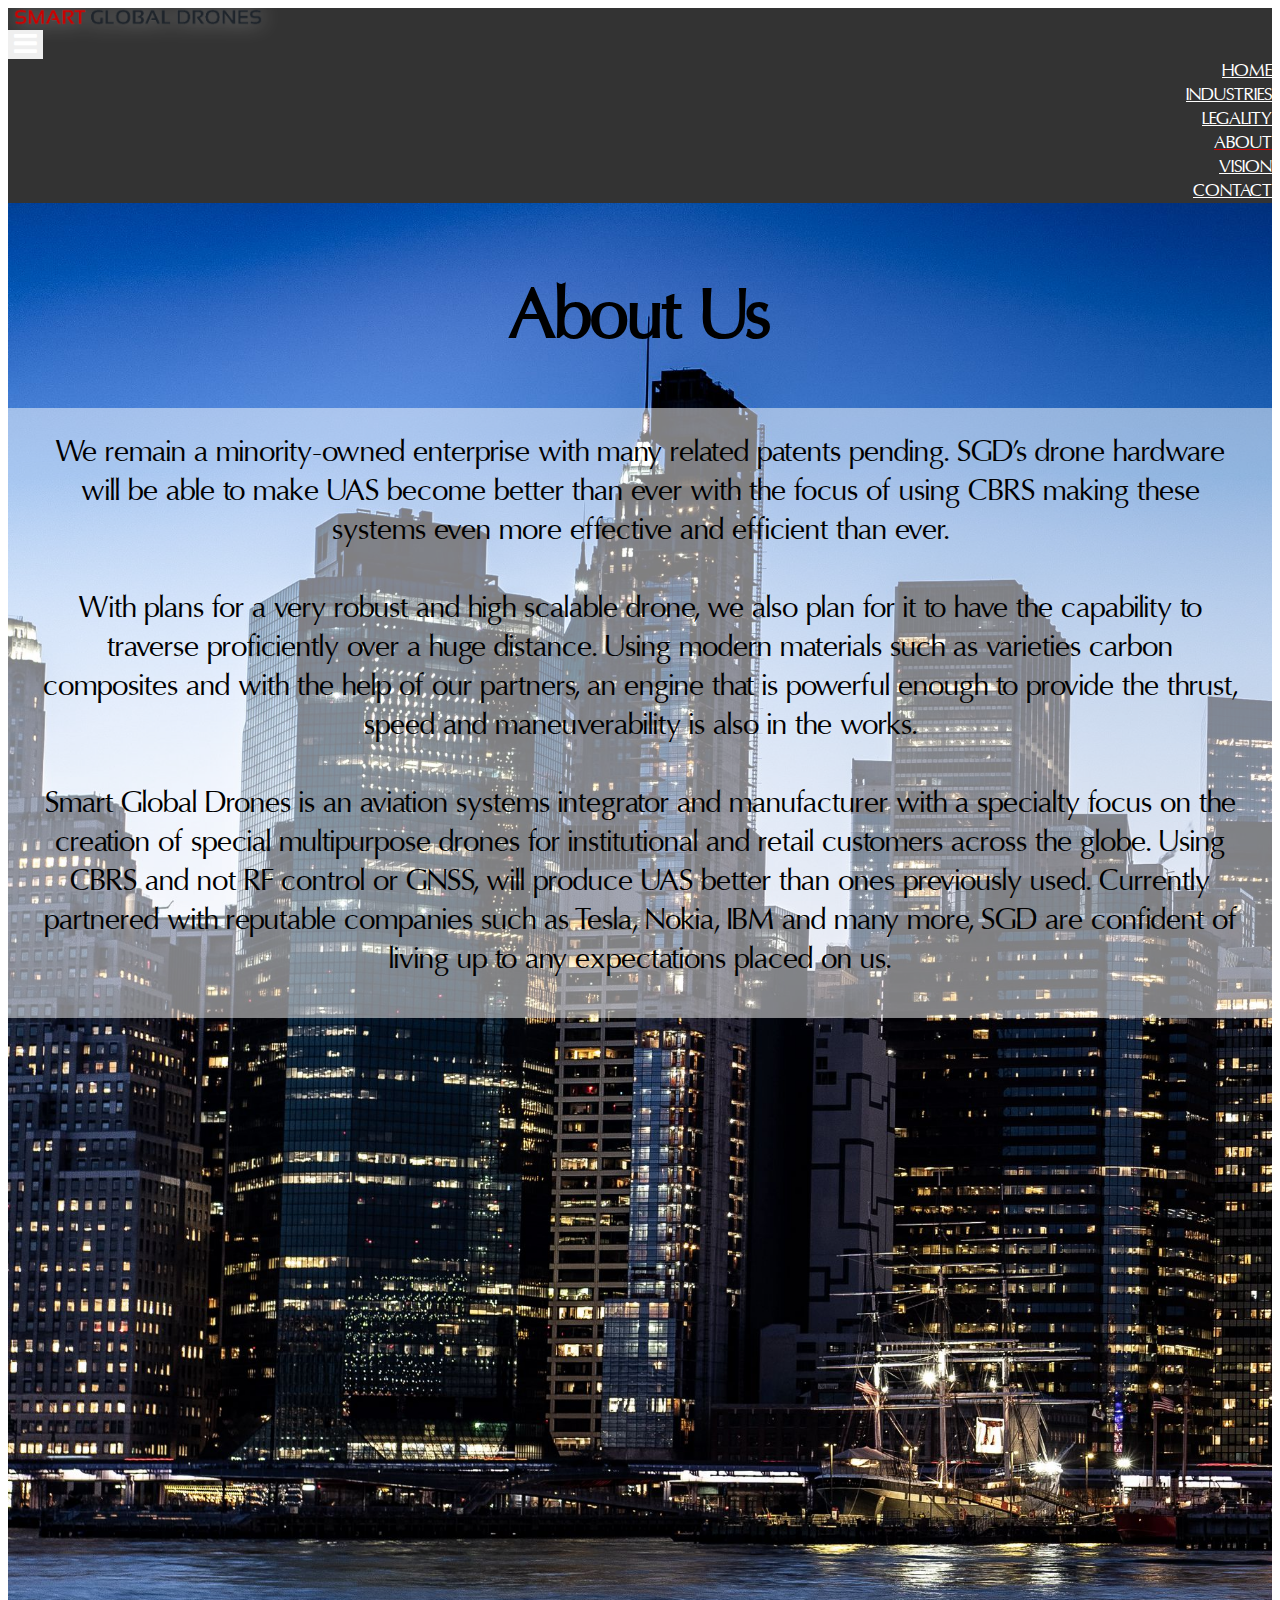
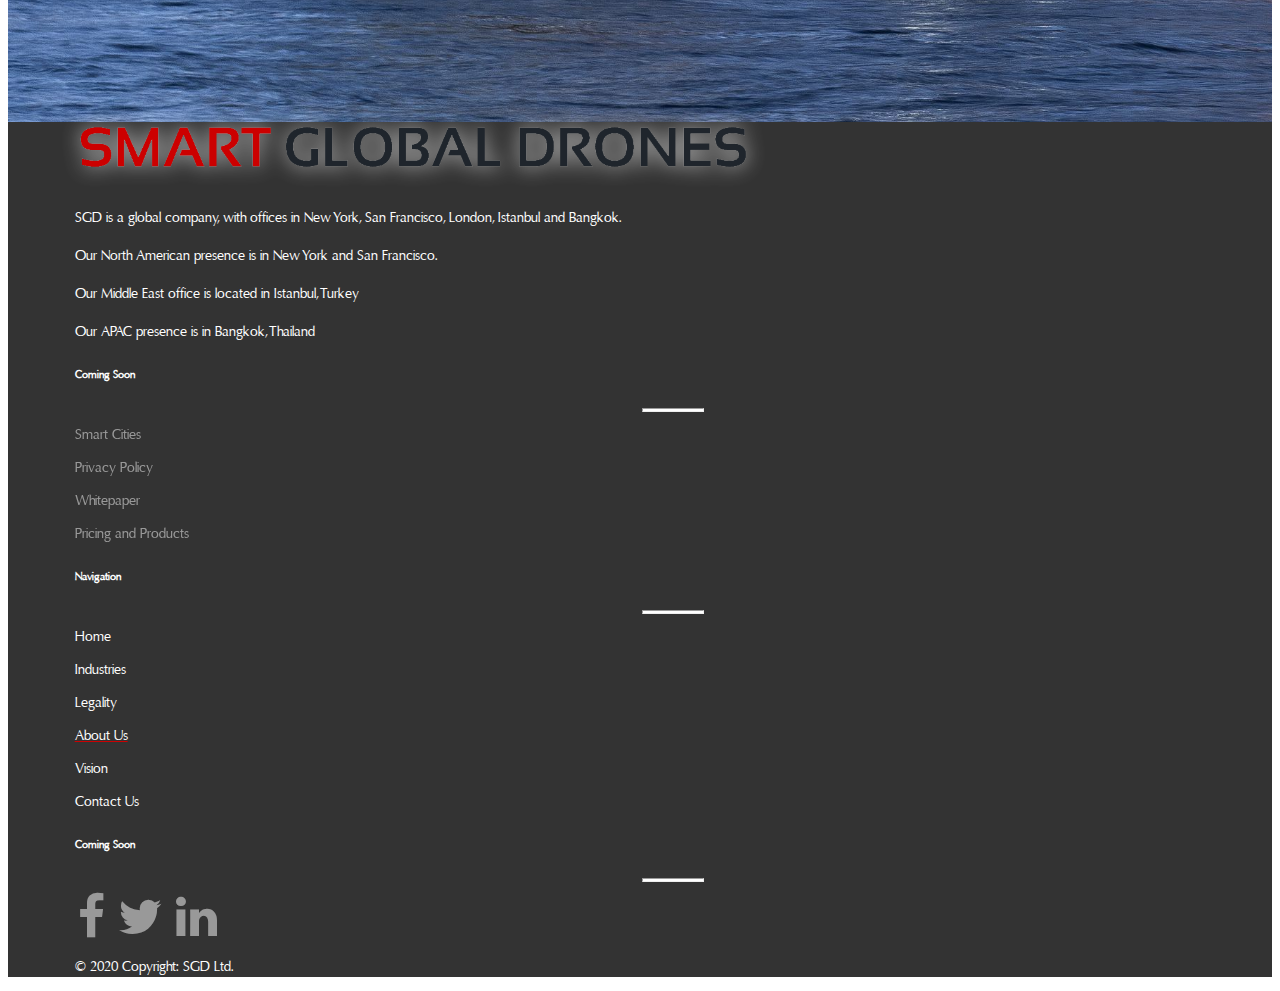
<file: about.html>
<!DOCTYPE html>
<html>

<head>
<meta charset="utf-8" />
<title>About Us</title>
<!--Sets title for page and dsiplays in tab-->
<link rel="shortcut icon" href="" />
<!--insert logo filname in href-->
<link rel="stylesheet" href="about.css">
<link href="https://cdn.jsdelivr.net/npm/bootstrap@5.0.2/dist/css/bootstrap.min.css" rel="stylesheet"
    integrity="sha384-EVSTQN3/azprG1Anm3QDgpJLIm9Nao0Yz1ztcQTwFspd3yD65VohhpuuCOmLASjC" crossorigin="anonymous">
<link rel="stylesheet" href="https://stackpath.bootstrapcdn.com/font-awesome/4.7.0/css/font-awesome.min.css">
<script src="https://cdn.jsdelivr.net/npm/bootstrap@5.0.2/dist/js/bootstrap.bundle.min.js"
    integrity="sha384-MrcW6ZMFYlzcLA8Nl+NtUVF0sA7MsXsP1UyJoMp4YLEuNSfAP+JcXn/tWtIaxVXM"
    crossorigin="anonymous"></script>
</head>

<!-- background image -->
<body>
<!-- background image -->
    <header>
    </header>
   <!-- Menu Bar stuff -->
   <section class="header" id="MenuBar"><!--creates menu bar section-->
    <div class="container"><!--creates container for menu bar which adjusts with screen width-->
        <nav class="navbar navbar-expand-lg bg-#333 fixed-top"><!--creates a navbar with desired backgound colour, transformation when screen is too small and fixes it to the top regardless of the user scrolling-->
            <div class="navbar-header container-fluid mx-auto">
                <a class="navbar-brand" href="index.html">
                    <img class="img-fluid"src="img/sgdlogo.png"/>
                </a><!--creates a link using the company logo-->
                <div class="dropdown" id="nav-drop">
                <button class="navbar-toggler" type="button" data-bs-toggle="dropdown" data-bs-target="#nav-dropdown">
                    <i class="fa fa-bars fa-2x" aria-hidden="true" style="color: white;"></i>
                </button>
                <ul class="dropdown-menu dropdown-menu-end" id="nav-drop" style="text-align: end;">
                    <li class="nav-item"><a class="dropdown-item nav-link" href="index.html">HOME</a></li>
                    <li class="nav-item"><a class="dropdown-item nav-link" href="industry.html">INDUSTRIES</a></li>
                    <li class="nav-item"><a class="dropdown-item nav-link" href="legality.html">LEGALITY</a></li>
                    <li class="nav-item active"><a class="dropdown-item nav-link" href="about.html">ABOUT</a></li>
                    <li class="nav-item"><a class="dropdown-item nav-link" href="vision.html">VISION</a></li>
                    <li class="nav-item"><a class="dropdown-item nav-link" href="contact-us.html">CONTACT</a></li>
                </ul>
            </div>
        </div>
        <div class="collapse navbar-collapse mx-4" id="main_nav">
            <ul class="navbar-nav ms-auto"><!--a list to house all the menu links-->
                <li class="nav-item"><a class="nav-link" href="index.html">HOME</a></li><!--generates home link-->
                <li class="nav-item"><a class="nav-link" href="industry.html">INDUSTRIES</a></li><!--generates home link-->
                <li class="nav-item"><a class="nav-link" href="legality.html">LEGALITY</a></li><!--generates legality link-->
                <li class="nav-item active"><a class="nav-link" href="about.html">ABOUT</a></li><!--generates about link-->
                <li class="nav-item"><a class="nav-link" href="vision.html">VISION</a></li><!--generates about link-->
                <li class="nav-item"><a class="nav-link" href="contact-us.html">CONTACT</a></li><!--generates contact us link link-->
            </ul>
        </div>
        </nav>
    </div>    
</section>

<!-- BACKGROUND SHIT -->
<section class="background-section">

<section class="heading-section">
<!-- header -->
    <div class="heading mt-5">
        <br>
        <h1 style="font-size: 70px;">About Us</h1>
    </div>
<!-- header -->
</section>


<section class="text-section">
<!-- Main paragraph -->
    <div class="text">
        <div class="row">
            <div class="col-sm-4">
                We remain a minority-owned enterprise with many related patents pending. SGD’s drone hardware will be able to make UAS
                become better than ever with the focus of using CBRS making these systems even more effective and efficient than ever.
                <br>
                <br>
            </div>
       
            <div class="col-sm-4 ">
                With plans for a very robust and high scalable drone, we also plan for it to have the capability to traverse
                proficiently over a huge distance. Using modern materials such as varieties carbon composites and with the help of our
                partners, an engine that is powerful enough to provide the thrust, speed and maneuverability is also in the works.
                
                
                <br>
                <br>
            </div>

            
            <div class="col-sm-4">
                Smart Global Drones is an aviation systems integrator and manufacturer with a specialty focus on the creation of special
                multipurpose drones for institutional and retail customers across the globe. Using CBRS and not RF control or GNSS, will
                produce UAS better than ones previously used. Currently partnered with reputable companies such as Tesla, Nokia, IBM and
                many more, SGD are confident of living up to any expectations placed on us.
                
                <br>
                <br>
            </div>
        </div>
    </div>
<!-- main paragraph -->
</section>

<section class="video-section">
    <!-- Video -->
    <div class="video">
        <br>
        <!-- <img src="D:\img\Websites\\ComingSoon.png" alt="Soon"> -->
        <iframe width="780" 
        height="520" 
        src="https://www.youtube.com/embed/ks-MCMNaDyo" 
        title="YouTube video player" 
        frameborder="0" 
        allow="accelerometer; autoplay; clipboard-write; encrypted-media; gyroscope; picture-in-picture" allowfullscreen>
        </iframe>
        <br>
        <br>
    </div>
</section>

<section class="video-section-small">
    <!-- Video -->
    <div class="video-small">
        <br>
        <!-- <img src="D:\img\Websites\Images\ComingSoon.png" alt="Soon"> -->
        <iframe width="480" height="260" src="https://www.youtube.com/embed/ks-MCMNaDyo" title="YouTube video player" frameborder="0" allow="accelerometer; autoplay; clipboard-write; encrypted-media; gyroscope; picture-in-picture" allowfullscreen></iframe>
        <br>
        <br>
    </div>
</section>

</div>
</body>


<!-- footer stuff -->
</section>
<footer>
    <section>
    <!-- Section: Footer  -->
    <section class="my-auto" id="main_footer">
        <div class="container text-center text-md-start my-auto">
        <!-- Grid row -->
            <div class="row mt-auto mb-4">
            <!-- Grid column -->
                <div class="col-md-5 col-lg-4 col-xl-3 mx-auto mb-md-0 my-4">
                <!-- Content -->
                <img class="img-fluid"src="img/sgdlogo.png" id="footer_logo"/>
                <p>
                    <br>
                    SGD is a global company, with offices in New York, San Francisco, London, Istanbul and Bangkok.
                    <br>
                    <br>
                    Our North American presence is in New York and San Francisco.
                    <br>
                    <br>
                    Our Middle East office is located in Istanbul, Turkey
                    <br>
                    <br>
                    Our APAC presence is in Bangkok, Thailand
                </p>
            </div>
            <!-- Grid column -->

            <!-- Grid column -->
            <div class="col-md-2 col-lg-2 col-xl-2 mx-auto mb-md-0 my-4">
                <!-- Links -->
                <!-- <h6 class="text-uppercase fw-bold">Resources</h6> -->
                <h6 class="text-uppercase fw-bold">Coming Soon</h6>
                <hr class="mb-4 mt-0 d-inline-block mx-auto"/>
                <p>
                    <a href="#!" class="disabled">Smart Cities</a>
                </p>
                <p>
                    <a href="#!" class="disabled">Privacy Policy</a>
                </p>
                <p>
                    <a href="#!" class="disabled">Whitepaper</a>
                </p>
                <p>
                    <a href="#!" class="disabled">Pricing and Products</a>
                </p>
            </div>
            <!-- Grid column -->

            <!-- Grid column -->
            <div class="col-md-2 col-lg-2 col-xl-2 mx-auto mb-md-0 my-4">
                <!-- Links -->
                <h6 class="text-uppercase fw-bold">Navigation</h6>
                <hr class="mb-4 mt-0 d-inline-block mx-auto"/>
                <p>
                    <a href="index.html" >Home</a>
                </p>
                <p>
                    <a href="industry.html">Industries</a>
                </p>
                <p>
                    <a href="legality.html">Legality</a>
                </p>
                <p>
                    <a href="about.html" class="active">About Us</a>
                </p>
                <p>
                    <a href="vision.html">Vision</a>
                </p>
                <p>
                    <a href="contact-us">Contact Us</a>
                </p>
            </div>
            <!-- Grid column -->

            <!-- Grid column -->
            <div class="col-md-2 col-lg-3 col-xl-3 mx-auto mb-md-0 my-4">
                <!-- <h6 class="text-uppercase fw-bold">Follow Us</h6> -->
                <h6 class="text-uppercase fw-bold">Coming Soon</h6>
                <hr class="mb-4 mt-0 d-inline-block mx-auto"/>
                <table class="mx-auto mx-lg-0">
                    <tr>
                    <td><a href="#" class="disabled"><i class="fa fa-facebook fa-3x" aria-hidden="true"></i></a></td>
                    <td><a href="#" class="disabled"><i class="fa fa-twitter fa-3x" aria-hidden="true"></i></a></td>
                    <td><a href="#" class="disabled"><i class="fa fa-linkedin fa-3x" aria-hidden="true"></i></a>
                </tr></td>
                </table>
            </div>
            <!-- Grid column -->
        </div>
        <!-- Grid row -->
        </div>
        <!-- Section: Links  -->
        <!-- Copyright -->
        <div class="text-center py-2">
            <p>© 2020 Copyright: SGD Ltd.</p>
        <!-- Copyright -->
        </div>
    </section>
</section>
</footer>
</html>
</file>
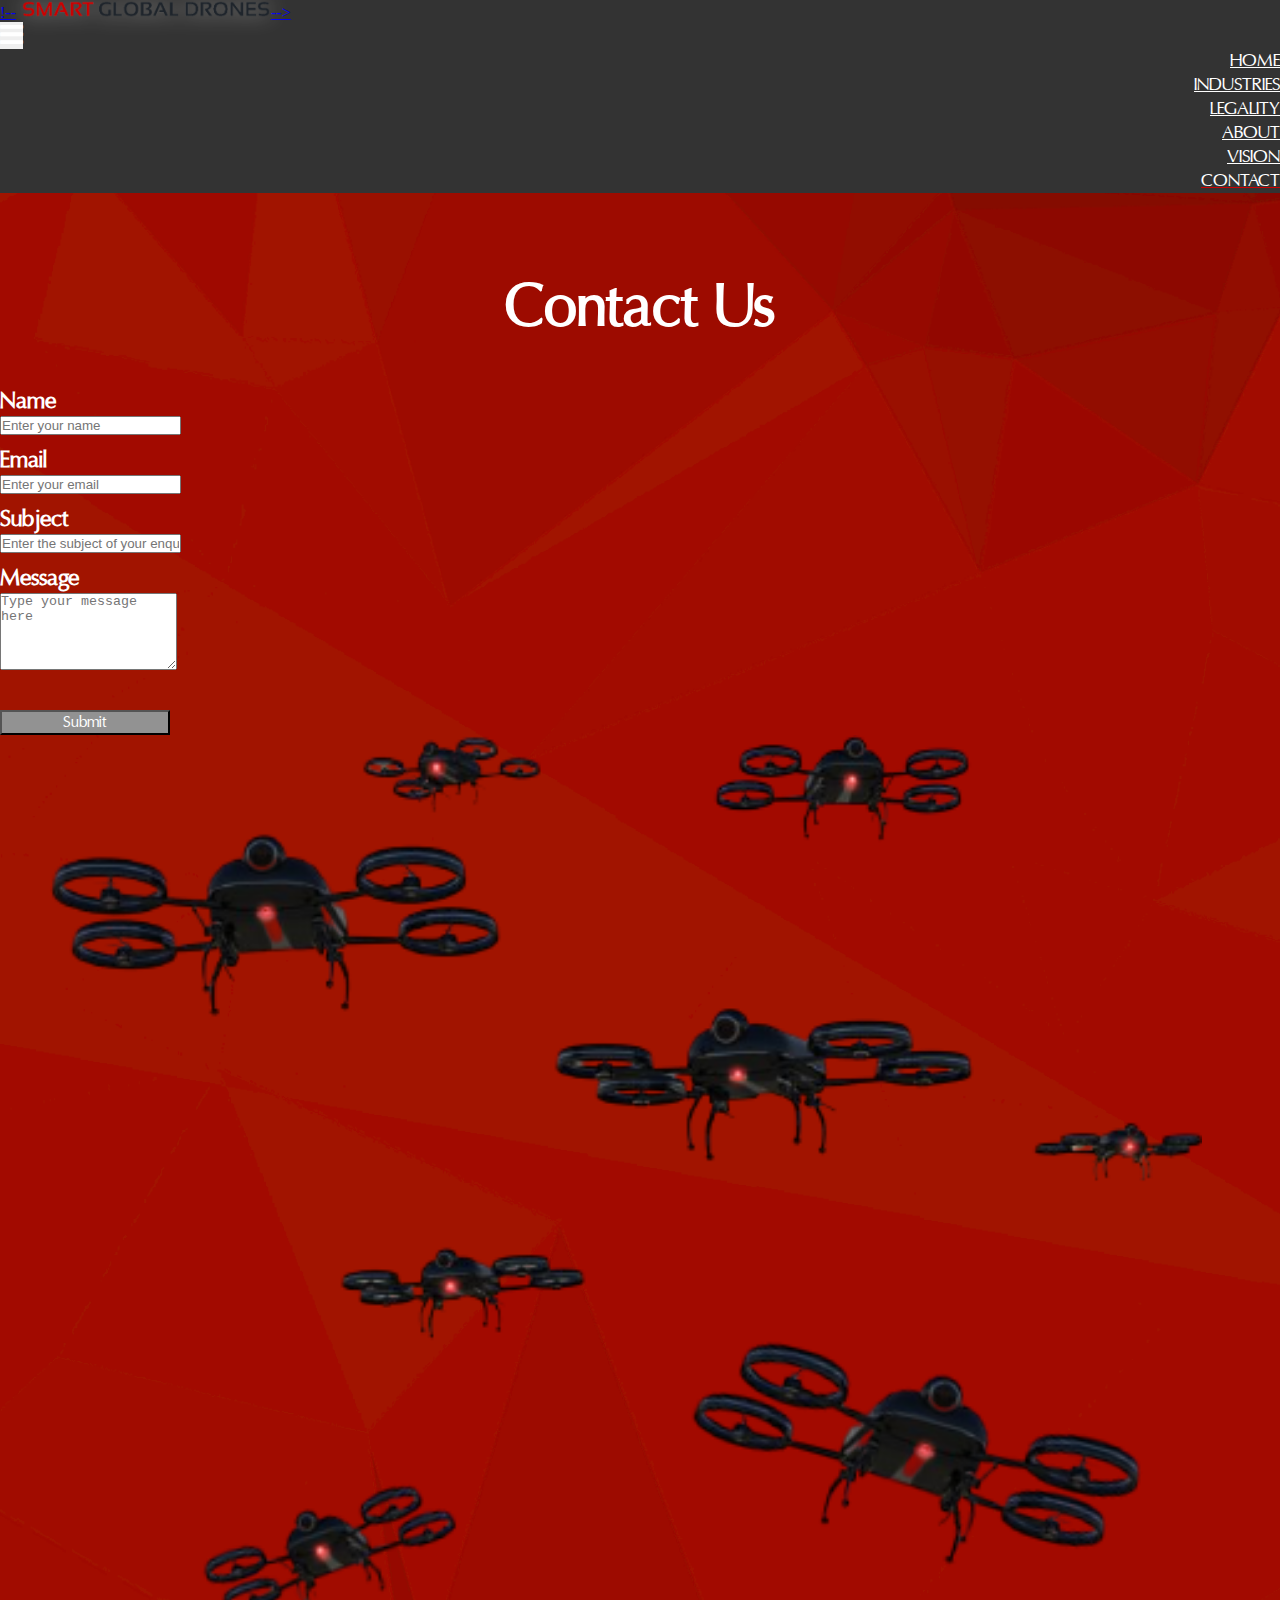
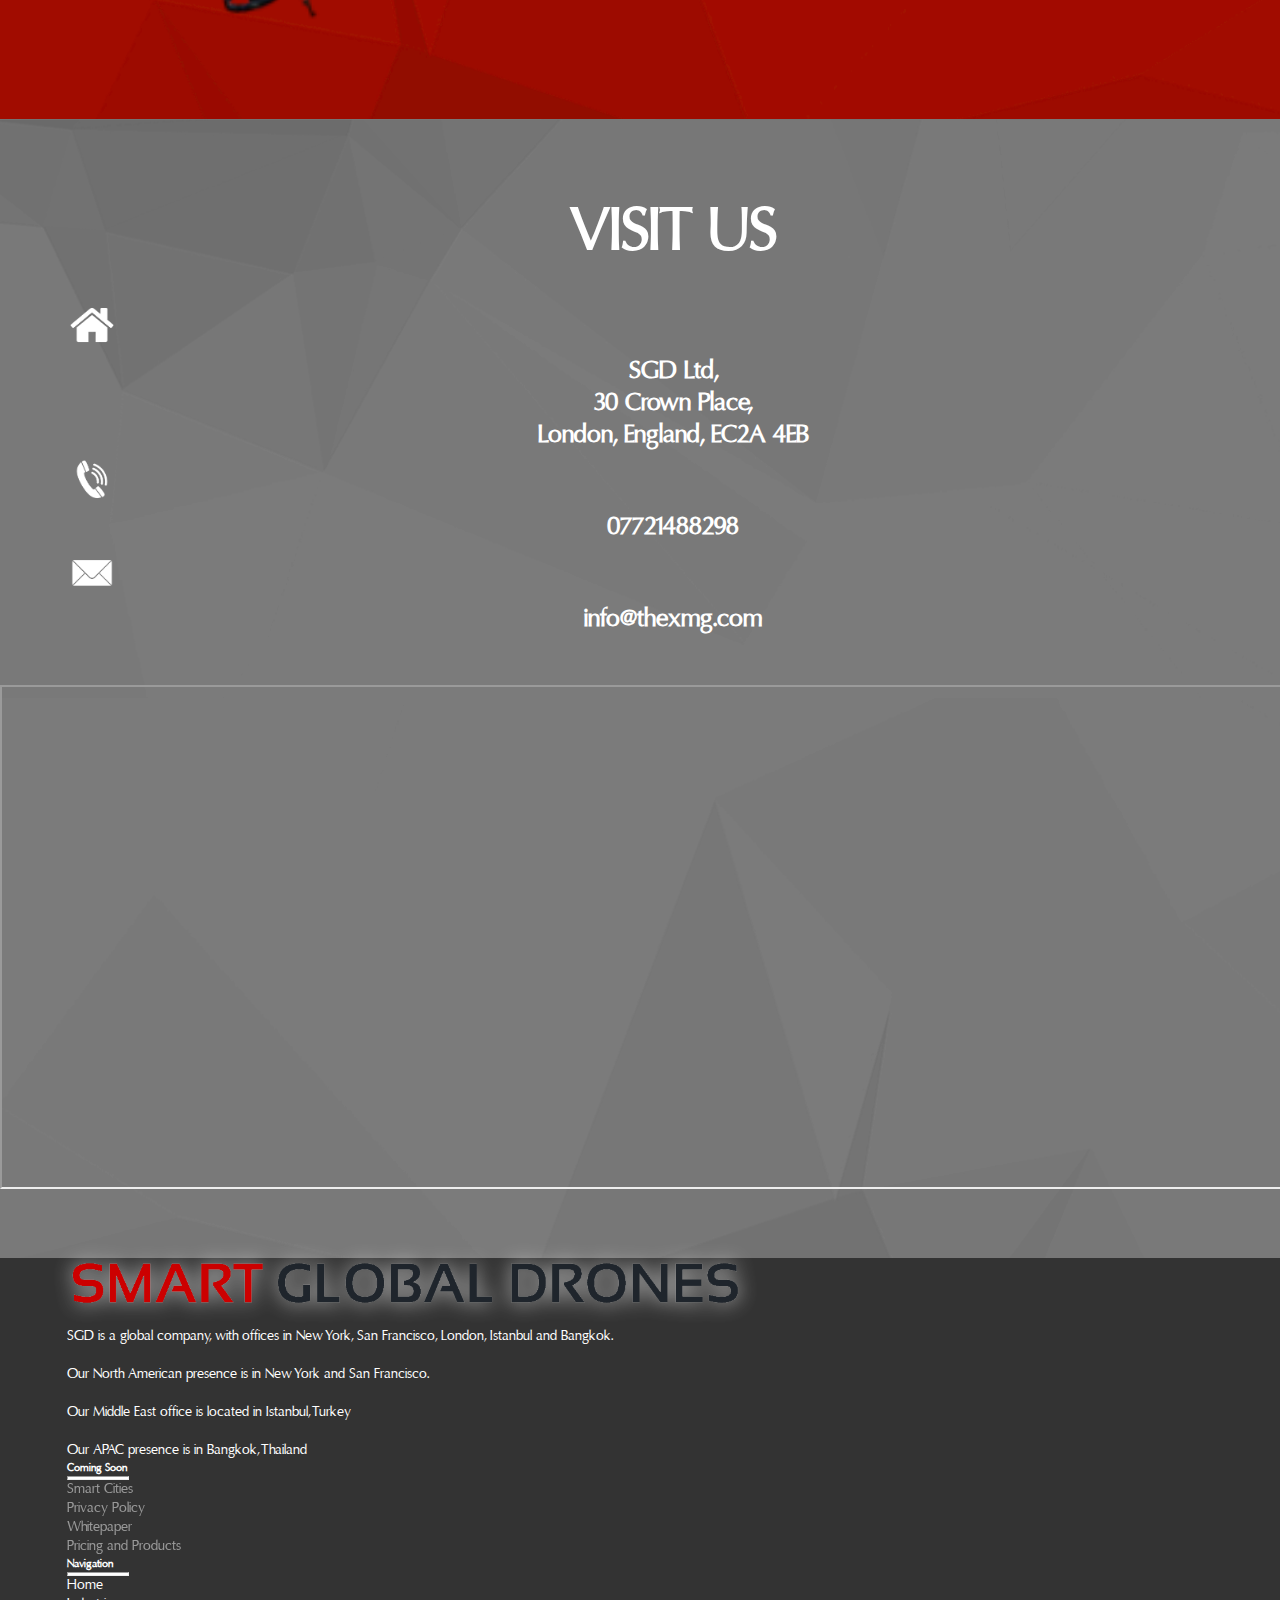
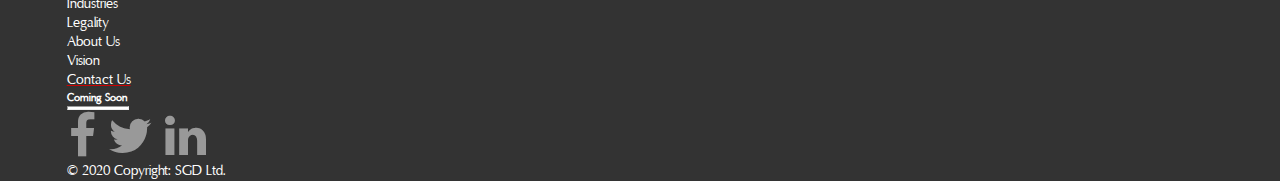
<file: contact-us.html>
<html>
  <head>
    <meta charset="utf-8" name="viewport" content="width=device-width, initial-scale=1, maximum-scale=1, minimum-scale=1, user-scalable=no, minimal-ui"/>
    <title>SGD | Contact Us</title><!--Sets title for page and dsiplays in tab-->
    <link rel="shortcut icon" href=""/><!--insert logo filname in href-->
    <link rel="stylesheet" href="contact-us.css">
    <link href="https://cdn.jsdelivr.net/npm/bootstrap@5.0.2/dist/css/bootstrap.min.css" rel="stylesheet" integrity="sha384-EVSTQN3/azprG1Anm3QDgpJLIm9Nao0Yz1ztcQTwFspd3yD65VohhpuuCOmLASjC" crossorigin="anonymous">
    <link rel="stylesheet" href="https://stackpath.bootstrapcdn.com/font-awesome/4.7.0/css/font-awesome.min.css">
    <script src="https://cdn.jsdelivr.net/npm/bootstrap@5.0.2/dist/js/bootstrap.bundle.min.js" integrity="sha384-MrcW6ZMFYlzcLA8Nl+NtUVF0sA7MsXsP1UyJoMp4YLEuNSfAP+JcXn/tWtIaxVXM" crossorigin="anonymous"></script>       
</head>
<body>
  <section class="header" id="MenuBar"><!--creates menu bar section-->
    <div class="container"><!--creates container for menu bar which adjusts with screen width-->
        <nav class="navbar navbar-expand-lg bg-#333 fixed-top"><!--creates a navbar with desired backgound colour, transformation when screen is too small and fixes it to the top regardless of the user scrolling-->
            <div class="navbar-header container-fluid mx-auto">
                <a class="navbar-brand" href="index.html">
                    !--<img class="img-fluid"src="img/sgdlogo.png"/>-->
                </a><!--creates a link using the company logo-->
                <div class="dropdown" id="nav-drop">
                <button class="navbar-toggler" type="button" data-bs-toggle="dropdown" data-bs-target="#nav-dropdown">
                    <i class="fa fa-bars fa-2x" aria-hidden="true" style="color: white;"></i>
                </button>
                <ul class="dropdown-menu dropdown-menu-end" id="nav-drop" style="text-align: end;">
                  <li class="nav-item"><a class="dropdown-item nav-link" href="index.html">HOME</a></li>
                  <li class="nav-item"><a class="dropdown-item nav-link" href="industry.html">INDUSTRIES</a></li>
                  <li class="nav-item"><a class="dropdown-item nav-link" href="legality.html">LEGALITY</a></li>
                  <li class="nav-item"><a class="dropdown-item nav-link" href="about.html">ABOUT</a></li>
                  <li class="nav-item"><a class="dropdown-item nav-link" href="vision.html">VISION</a></li>
                  <li class="nav-item active"><a class="dropdown-item nav-link" href="contact-us.html">CONTACT</a></li>
              </ul>
          </div>
      </div>
      <div class="collapse navbar-collapse mx-4" id="main_nav">
          <ul class="navbar-nav ms-auto"><!--a list to house all the menu links-->
              <li class="nav-item"><a class="nav-link" href="index.html">HOME</a></li><!--generates home link-->
              <li class="nav-item"><a class="nav-link" href="industry.html">INDUSTRIES</a></li><!--generates home link-->
              <li class="nav-item"><a class="nav-link" href="legality.html">LEGALITY</a></li><!--generates legality link-->
              <li class="nav-item"><a class="nav-link" href="about.html">ABOUT</a></li><!--generates about link-->
              <li class="nav-item"><a class="nav-link" href="vision.html">VISION</a></li><!--generates about link-->
              <li class="nav-item active"><a class="nav-link" href="contact-us.html">CONTACT</a></li><!--generates contact us link link-->
          </ul>
      </div>
        </nav>
    </div>    
</section>
 
<section class="talktous">
  <div class="container">
    <div class="row">
      <div class="col-sm-12 col-md-12 col-lg-7">
        <h1 class="title">Contact Us</h1>
      </div>
      <div class="col-sm-12 col-md-12 col-lg-7">
        
       
        <form action="https://formsubmit.co/dbca38cd5b43e2b09bb39cfad91b338c" method="POST">
          <!-- Honeypot -->
          <input type="text" name="_honey" style="display: none;">

          <!-- Disable Captcha -->
          <input type="hidden" name="_captcha" value="false">

          <!-- Success Page Link -->
          <input type="hidden" name="_next" value="https://slothboi1880.github.io/contactus/success.html" >  

          <!-- Actual Form -->
          <div class="form-group">
            <label for="formGroupExampleInput"><h1 class="formtitle1">Name</h1></label>
            <input type="text" class="form-control" id="name" name="Name" placeholder="Enter your name" required>
          </div>
          <div class="form-group">
            <label for="formGroupExampleInput2"><h1 class="formtitle2">Email</h1></label>
            <input type="text" class="form-control" id="email" name="Email" placeholder="Enter your email" required>
          </div>
          <div class="form-group">
            <label for="formGroupExampleInput3"><h1 class="formtitle3">Subject</h1></label>
            <input type="text" class="form-control" id="subject" name="Subject" placeholder="Enter the subject of your enquiry" required>
          </div>
          <div class="form-group">
            <label for="formGroupExampleInput4"><h1 class="formtitle4">Message</h1></label>
            <textarea class="form-control" rows="5" id="message" name="Message" placeholder="Type your message here"></textarea>
          </div>
          <div class="col-sm-12 col-md-12 col-lg-12">
            <button type="submit" class="btn btn-secondary btn-lg btn-round">Submit</button>
          </div>
        </form>
        <!--<div class="col-sm-12 col-md-12 col-lg-12">
          <div class="submit"><a href="#" class="express-btn">Submit</a></div>
        </div>-->
      </div>
      <div class="col-xs-2 col-sm-12 col-md-12 col-lg-5">
        <img id=droneimg src="img/drones.png" class="img_fluid" width="90%"/>
      </div>     
    </div>
  </div>
</section>

        
  <section class="visitus">
    <div class="container">
      <div class="row">
        <div class="col-sm-12 order-sm-first col-md-12 order-md-first col-lg-5 order-lg-last" id="on">
          <div class="visitustxt">
            <h2 class="title1">VISIT US</h2>
            <div class="col-12">
              <div class="icons text-center">
                <img src="img/house_icon.png" class="img-fluid"/>
              </div>
            </div>
            <div class="col-12">
              <h2 class="subtitle1">SGD Ltd, 
                                    <br>
                                    30 Crown Place, 
                                    <br>
                                    London, England, EC2A 4EB</h2>
            </div>
            <div class="col-12">
              <div class="icons text-center">
                <img src="img/phone_icon.png" class="img-fluid"/>
              </div>
            </div>
            <div class="col-12">
              <h2 class="subtitle1">07721488298</h2>
            </div>
            <div class="col-12">
              <div class="icons text-center">
                <img src="img/email_icon.png" class="img-fluid"/>
              </div>
            </div>
            <div class="col-12">
              <h2 class="subtitle1">info@thexmg.com</h2>
            </div>
          </div>
        </div>
        <div class="col-sm-12 order-sm-last col-md-12 order-md-last col-lg-7 order-lg-first text-center">
          <div class="googlemap">
            <iframe class="test1" src="https://www.google.com/maps/embed?pb=!1m18!1m12!1m3!1d2482.546335771252!2d-0.08506558399209647!3d51.52153851748997!2m3!1f0!2f0!3f0!3m2!1i1024!2i768!4f13.1!3m3!1m2!1s0x48761cae0faca4c7%3A0x3914834445be223a!2s30%20Crown%20Place%20-%20Bourne%20Office%20Space!5e0!3m2!1sen!2suk!4v1625153997269!5m2!1sen!2suk"  allowfullscreen="" loading="lazy"></iframe>
          </div>
        </div>
      </div>
    </div>
  </section>

<!-- Used to set the background -->
<section>
  <div class="background"></div>
</section>

  <footer>
    <!-- Section: Footer  -->
    <section class="my-auto" id="main_footer">
        <div class="container text-center text-md-start my-auto">
        <!-- Grid row -->
            <div class="row mt-auto mb-4">
            <!-- Grid column -->
                <div class="col-md-5 col-lg-4 col-xl-3 mx-auto mb-md-0 my-4">
                <!-- Content -->
                <img class="img-fluid"src="img/sgdlogo.png" id="footer_logo"/>
                <p>
                    <br>
                    SGD is a global company, with offices in New York, San Francisco, London, Istanbul and Bangkok.
                    <br>
                    <br>
                    Our North American presence is in New York and San Francisco.
                    <br>
                    <br>
                    Our Middle East office is located in Istanbul, Turkey
                    <br>
                    <br>
                    Our APAC presence is in Bangkok, Thailand
                </p>
            </div>
            <!-- Grid column -->

            <!-- Grid column -->
            <div class="col-md-2 col-lg-2 col-xl-2 mx-auto mb-md-0 my-4">
                <!-- Links -->
                <!-- <h6 class="text-uppercase fw-bold">Resources</h6> -->
                <h6 class="text-uppercase fw-bold">Coming Soon</h6>
                <hr class="mb-4 mt-0 d-inline-block mx-auto"/>
                <p>
                    <a href="#!" class="disabled">Smart Cities</a>
                </p>
                <p>
                    <a href="#!" class="disabled">Privacy Policy</a>
                </p>
                <p>
                    <a href="#!" class="disabled">Whitepaper</a>
                </p>
                <p>
                    <a href="#!" class="disabled">Pricing and Products</a>
                </p>
            </div>
            <!-- Grid column -->

            <!-- Grid column -->
            <div class="col-md-2 col-lg-2 col-xl-2 mx-auto mb-md-0 my-4">
                <!-- Links -->
                <h6 class="text-uppercase fw-bold">Navigation</h6>
                <hr class="mb-4 mt-0 d-inline-block mx-auto"/>
                <p>
                    <a href="index.html" >Home</a>
                </p>
                <p>
                    <a href="industry.html">Industries</a>
                </p>
                <p>
                    <a href="legality.html">Legality</a>
                </p>
                <p>
                    <a href="about.html">About Us</a>
                </p>
                <p>
                  <a href="vision.html">Vision</a>
              </p>
                <p>
                    <a href="contact-us" class="active">Contact Us</a>
                </p>
            </div>
            <!-- Grid column -->

            <!-- Grid column -->
            <div class="col-md-2 col-lg-3 col-xl-3 mx-auto mb-md-0 my-4">
                <!-- <h6 class="text-uppercase fw-bold">Follow Us</h6> -->
                <h6 class="text-uppercase fw-bold">Coming Soon</h6>
                <hr class="mb-4 mt-0 d-inline-block mx-auto"/>
                <table class="mx-auto mx-lg-0">
                    <tr>
                    <td><a href="#" class="disabled"><i class="fa fa-facebook fa-3x" aria-hidden="true"></i></a></td>
                    <td><a href="#" class="disabled"><i class="fa fa-twitter fa-3x" aria-hidden="true"></i></a></td>
                    <td><a href="#" class="disabled"><i class="fa fa-linkedin fa-3x" aria-hidden="true"></i></a>
                </tr></td>
                </table>
            </div>
            <!-- Grid column -->
        </div>
        <!-- Grid row -->
        </div>
        <!-- Section: Links  -->
        <!-- Copyright -->
        <div class="text-center py-2">
            <p>© 2020 Copyright: SGD Ltd.</p>
        <!-- Copyright -->
        </div>
    </section>
</footer>
</body>
</html>
</file>
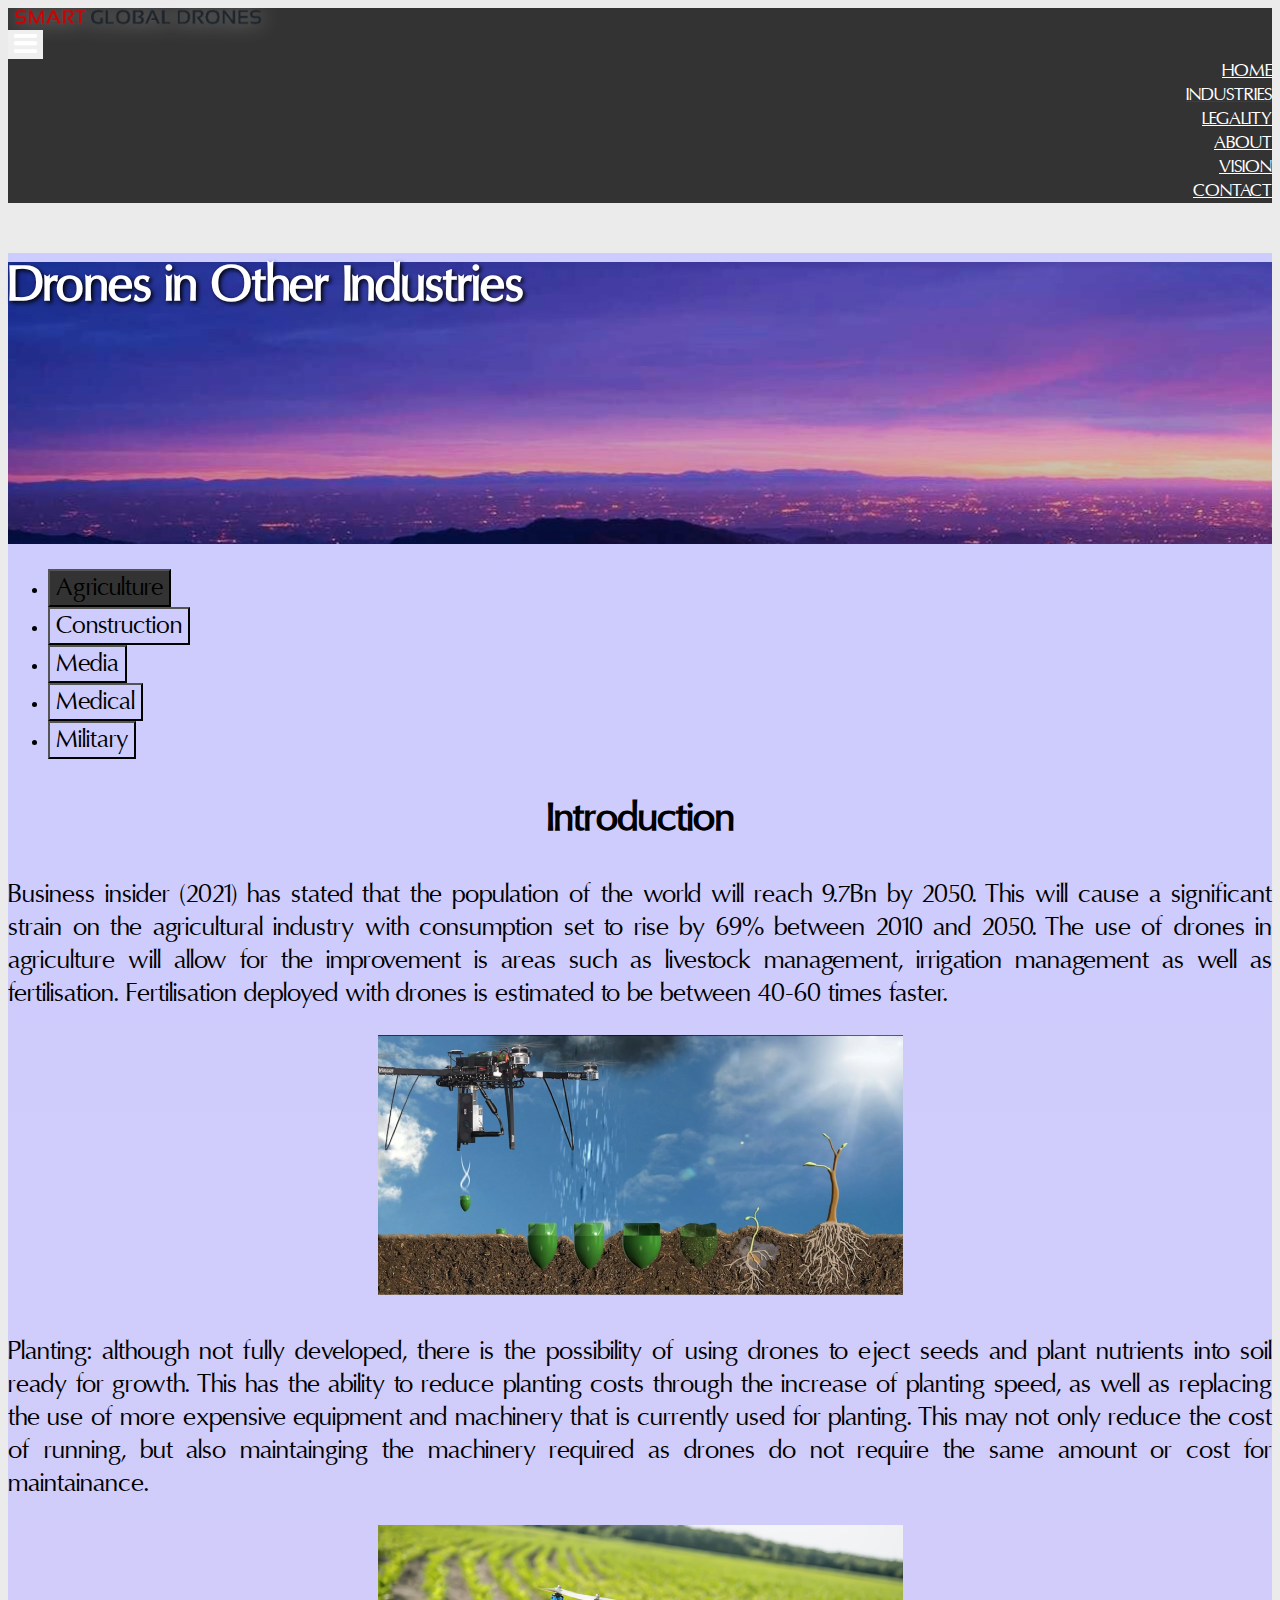
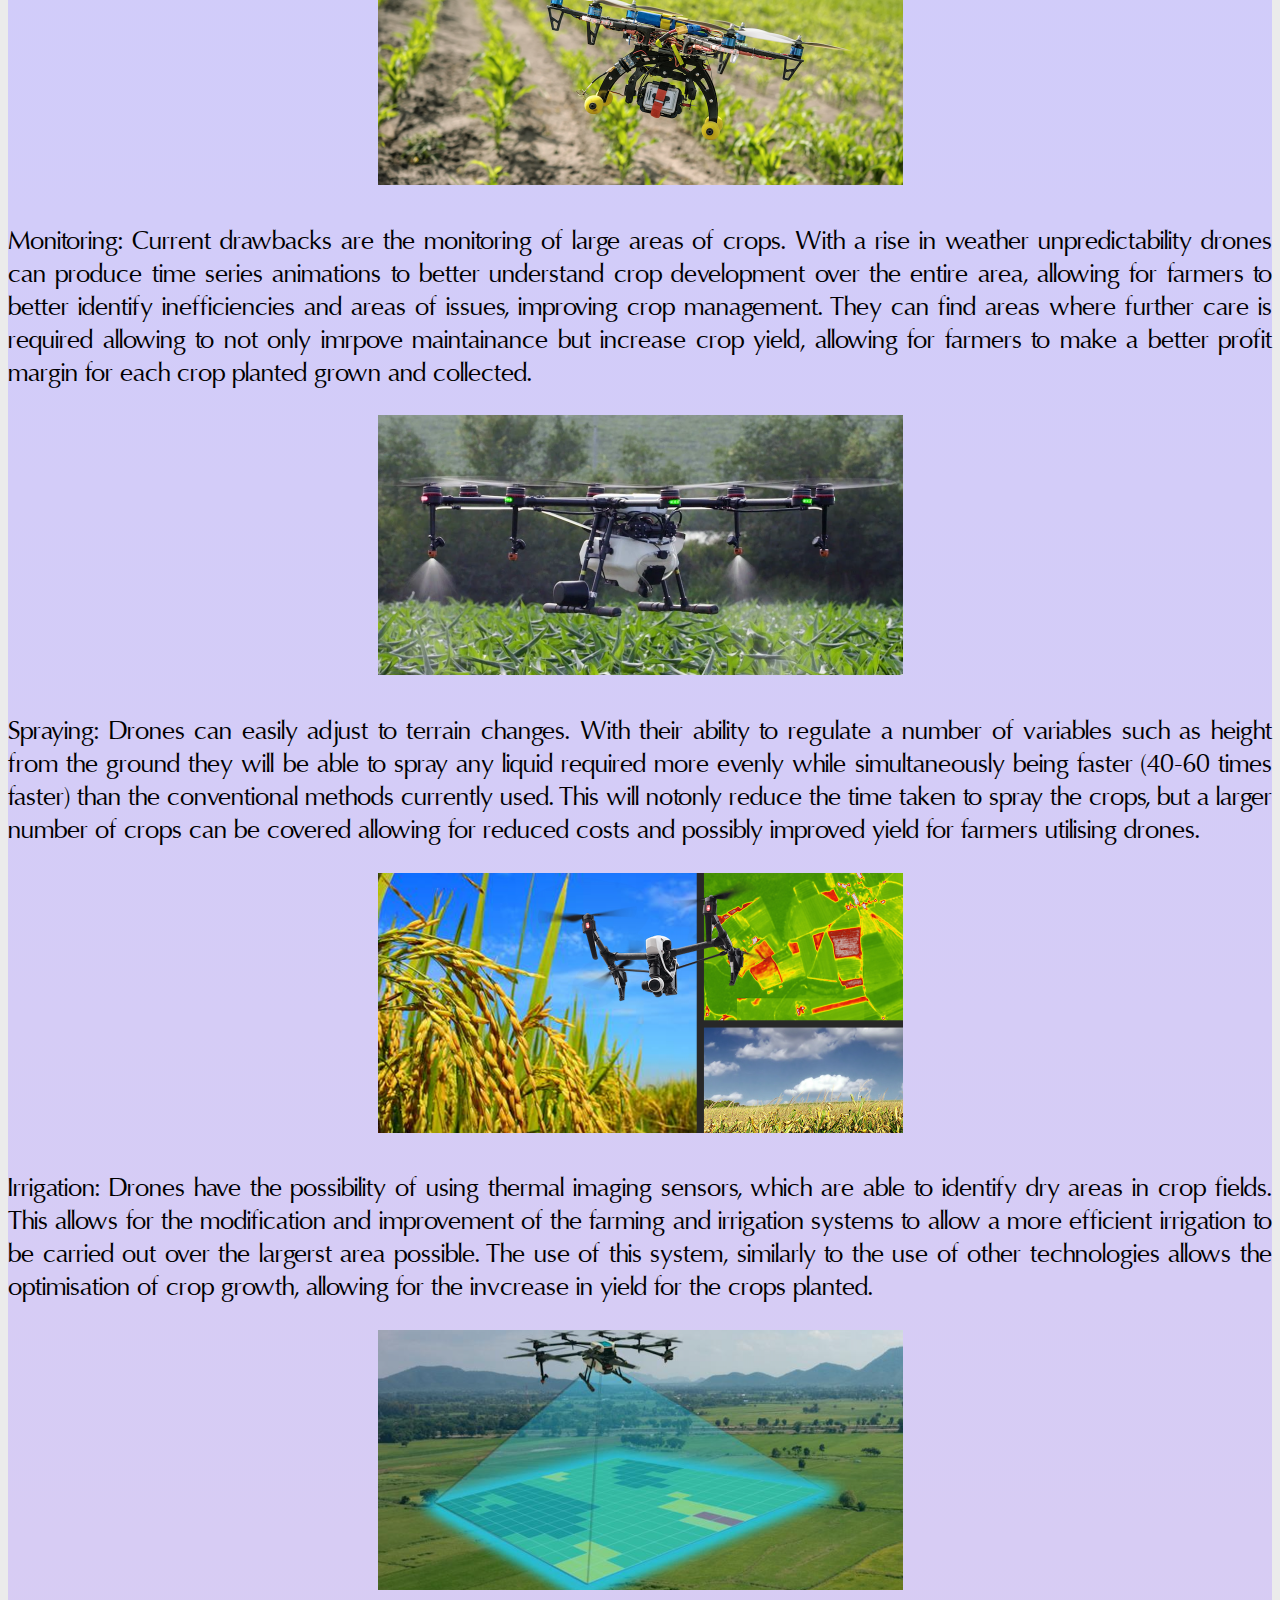
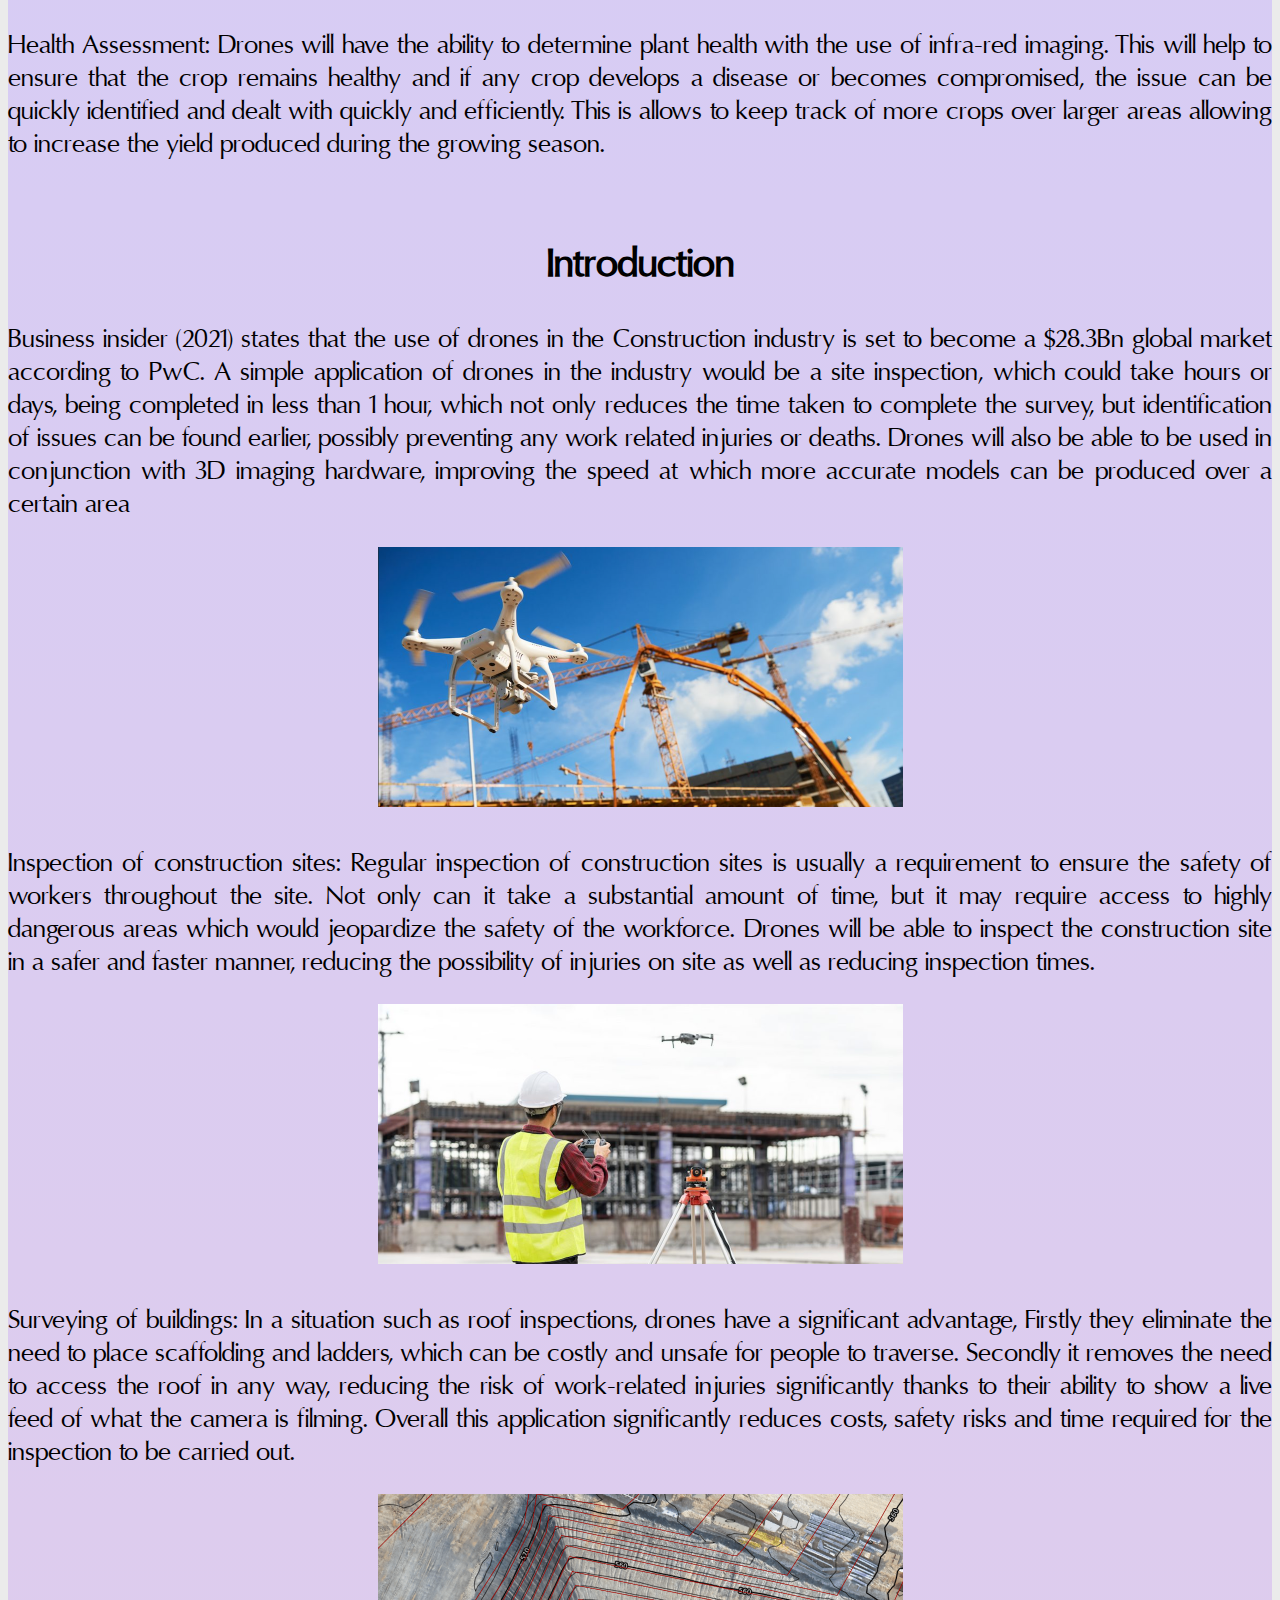
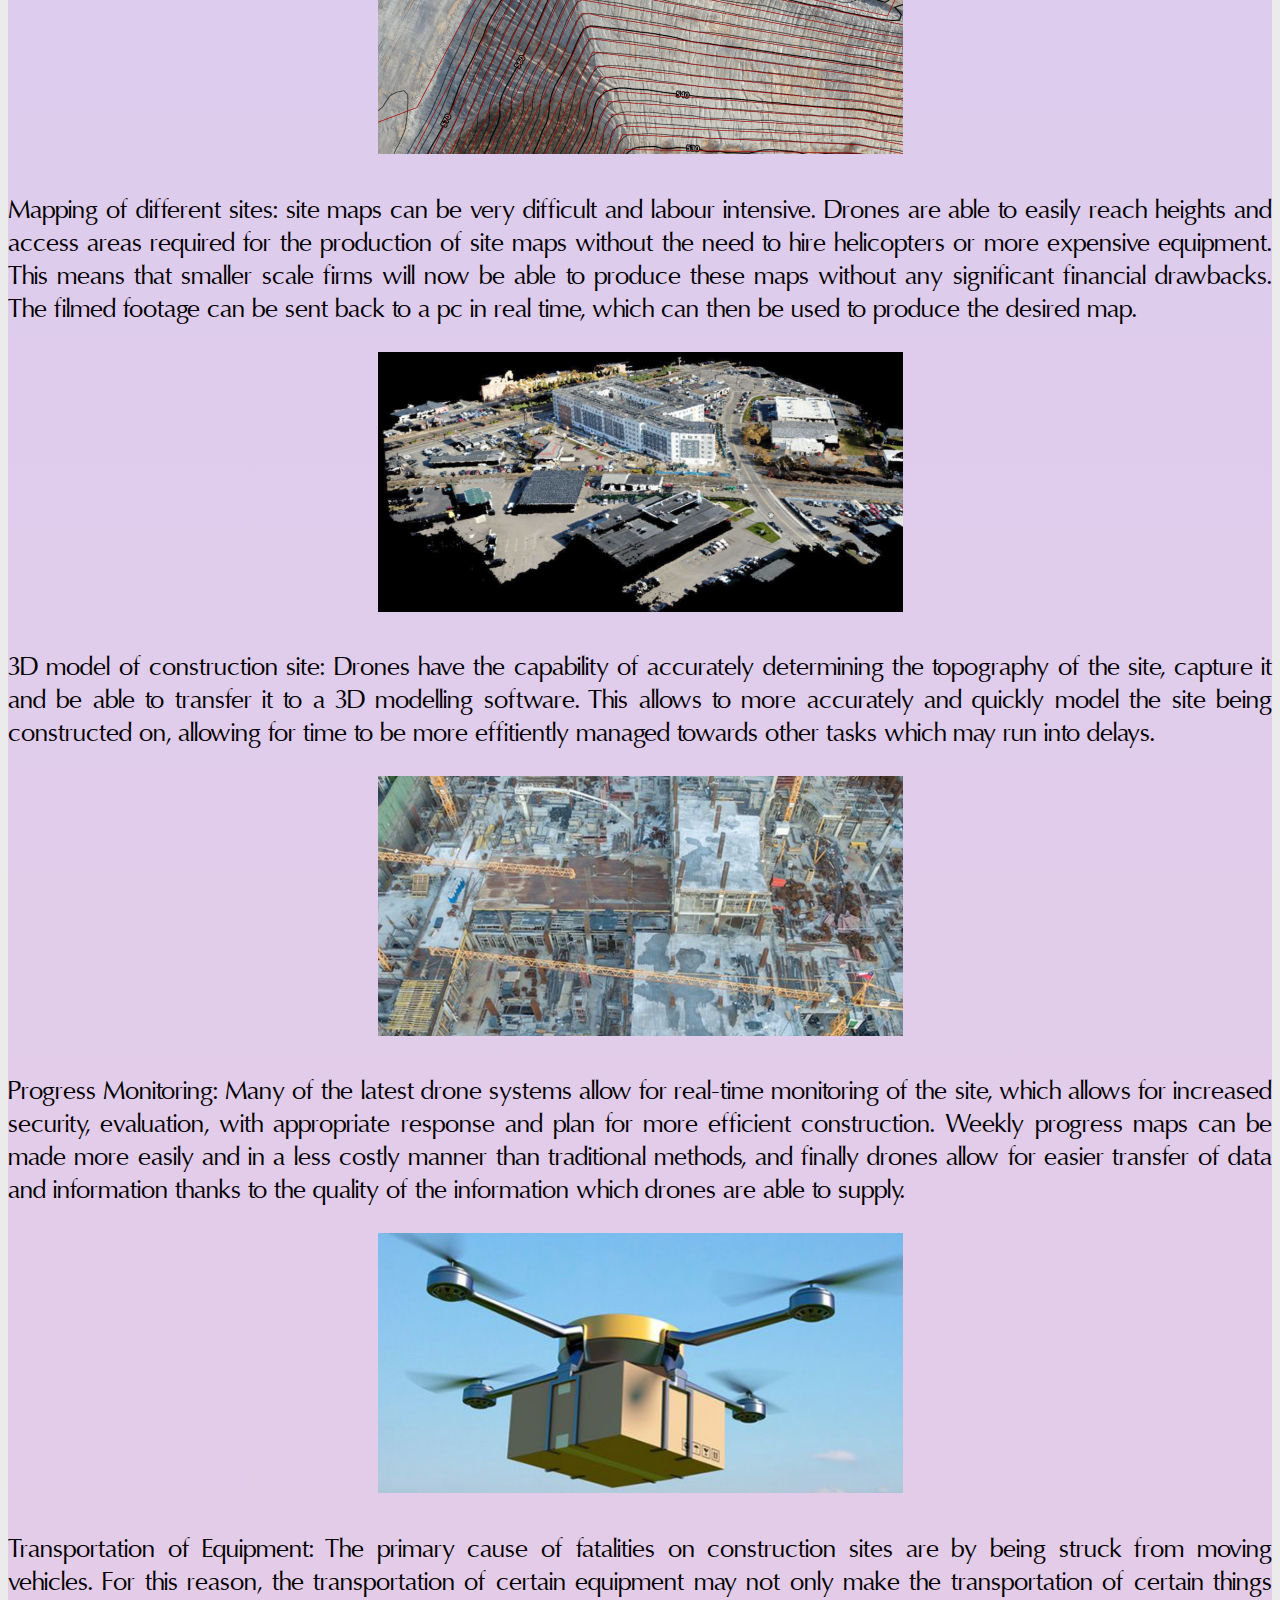
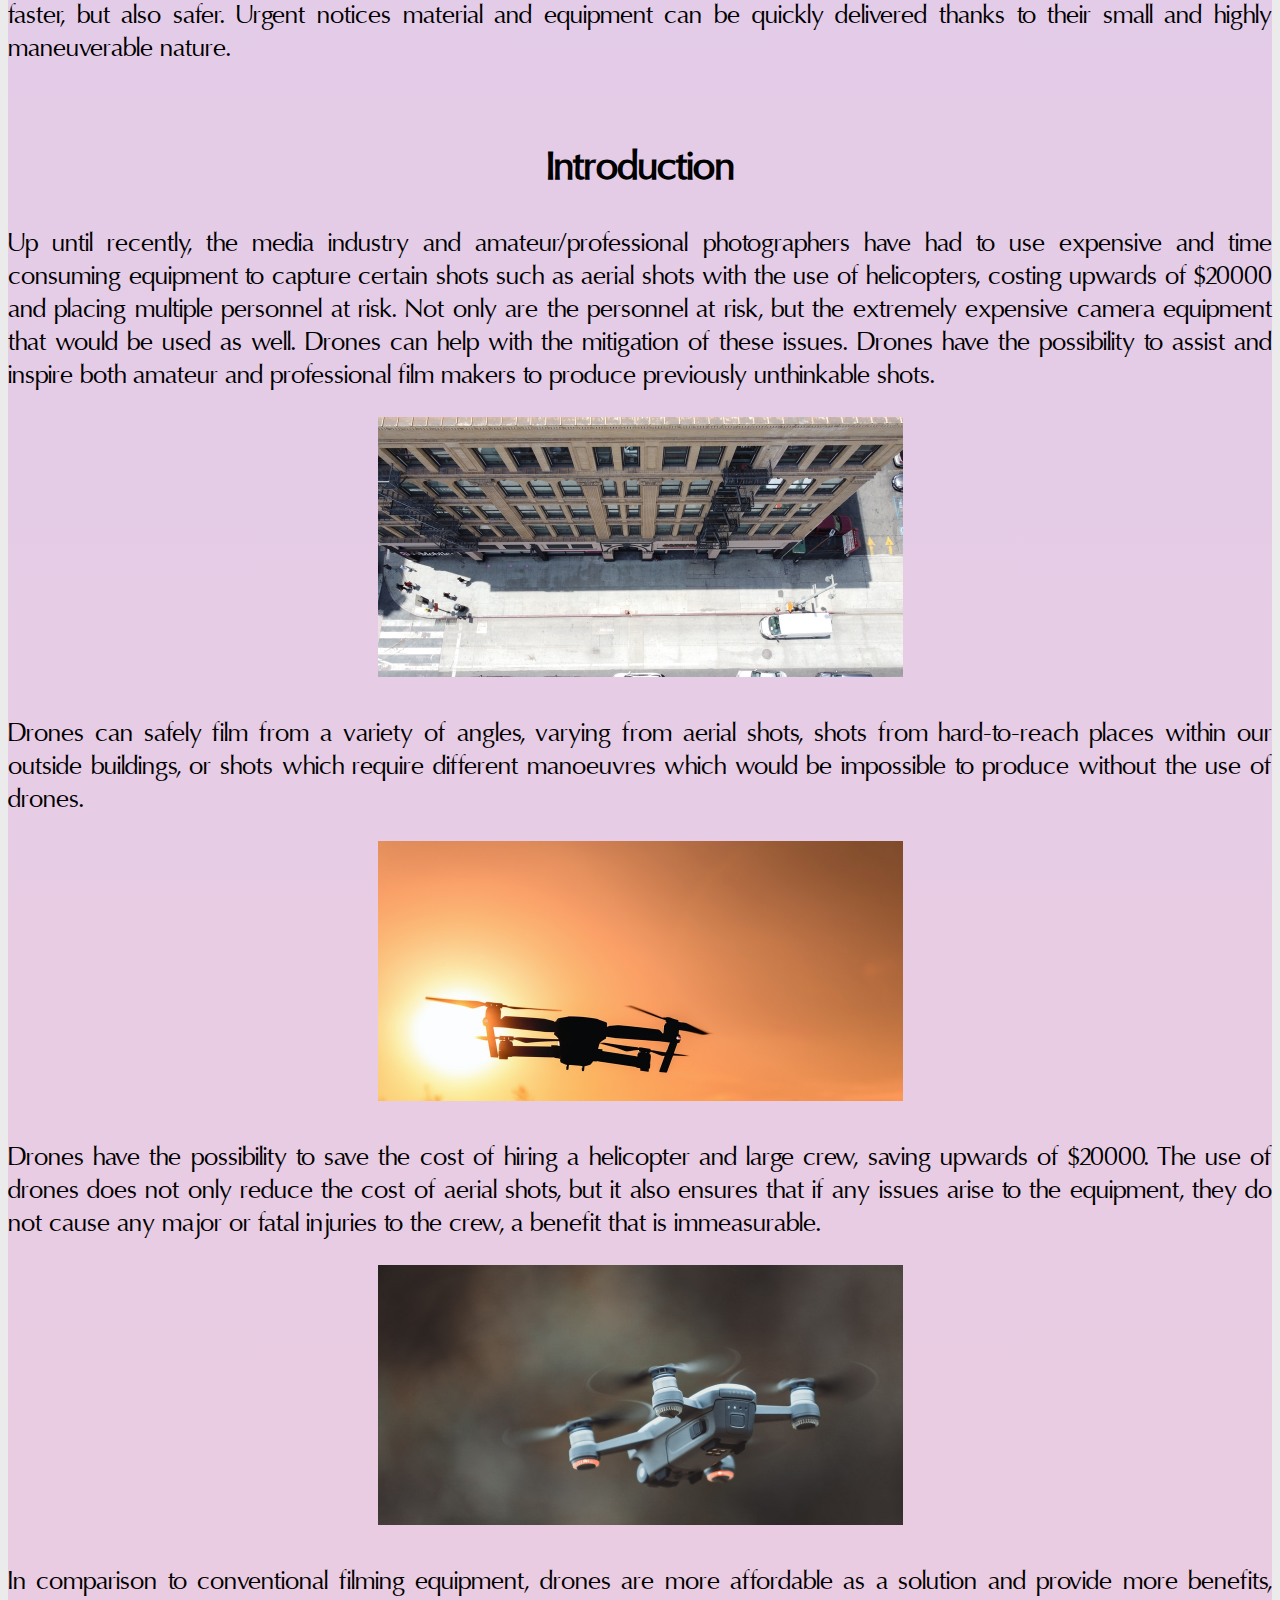
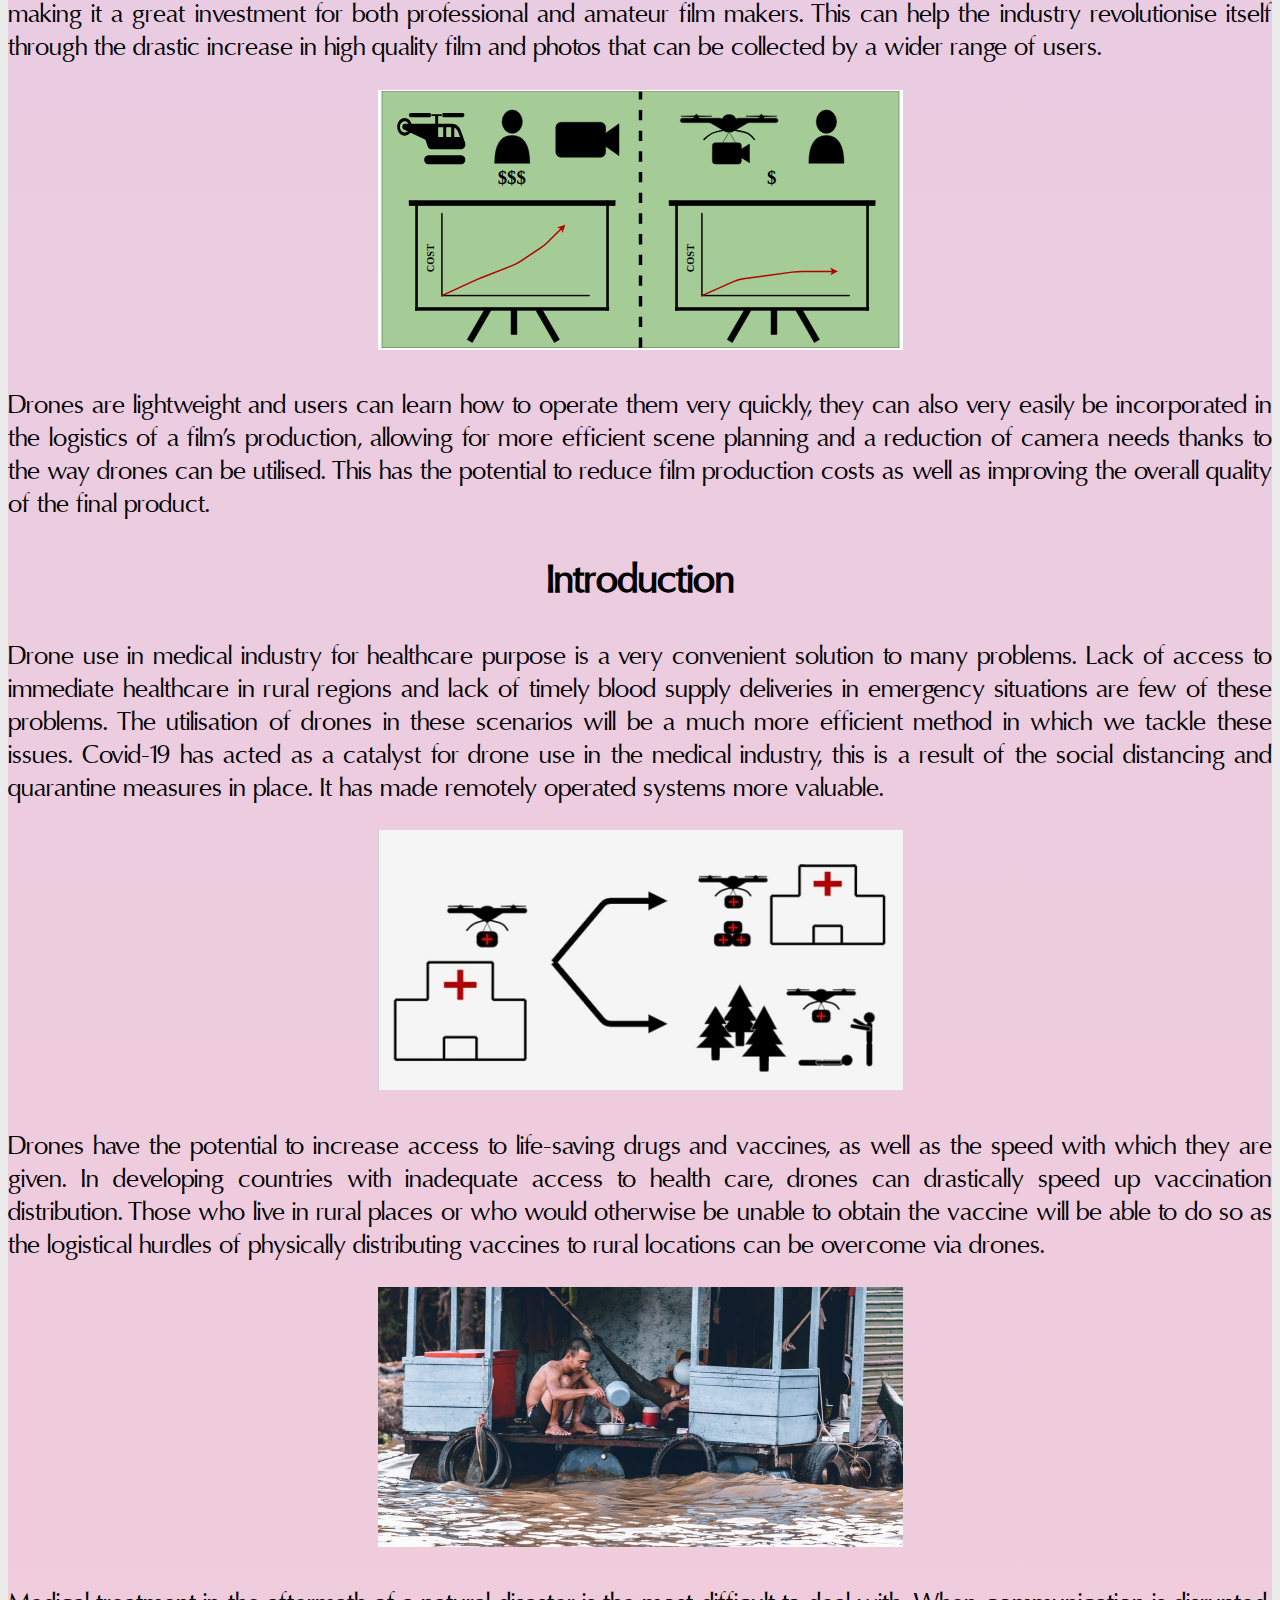
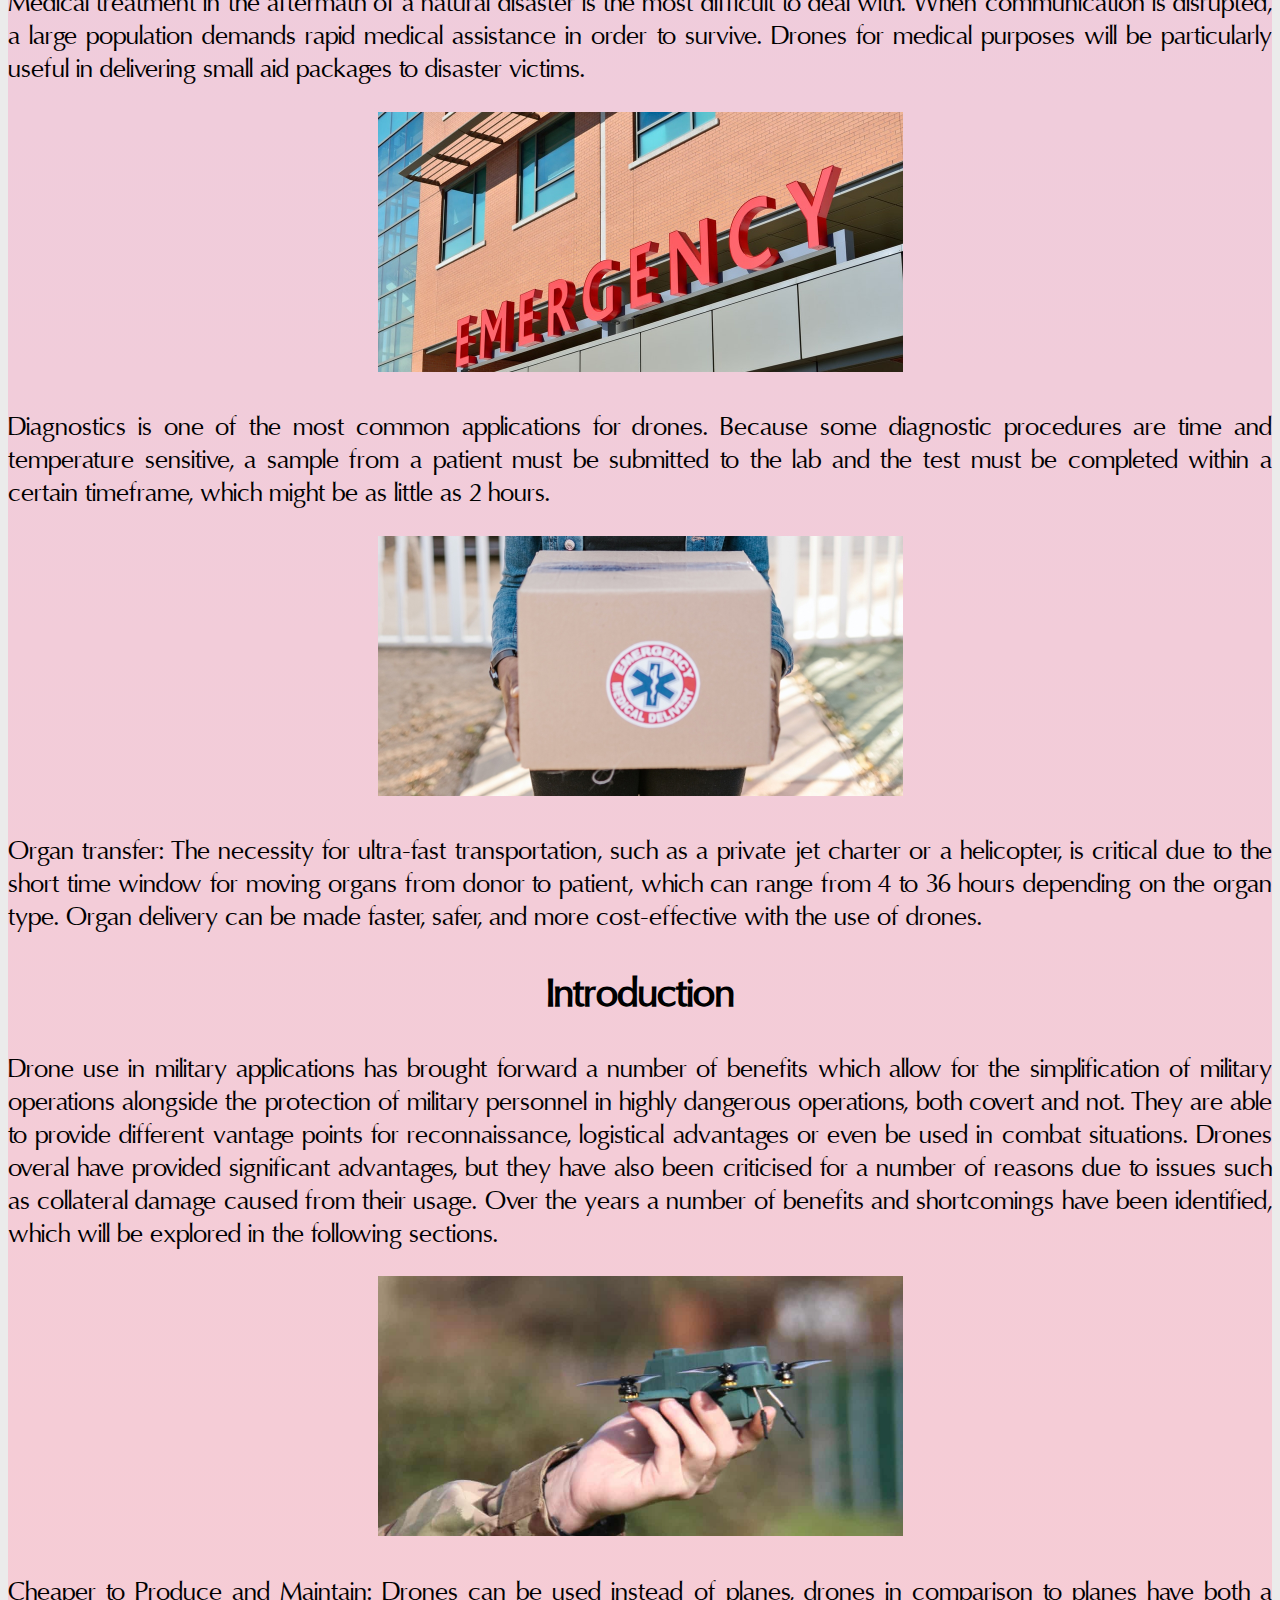
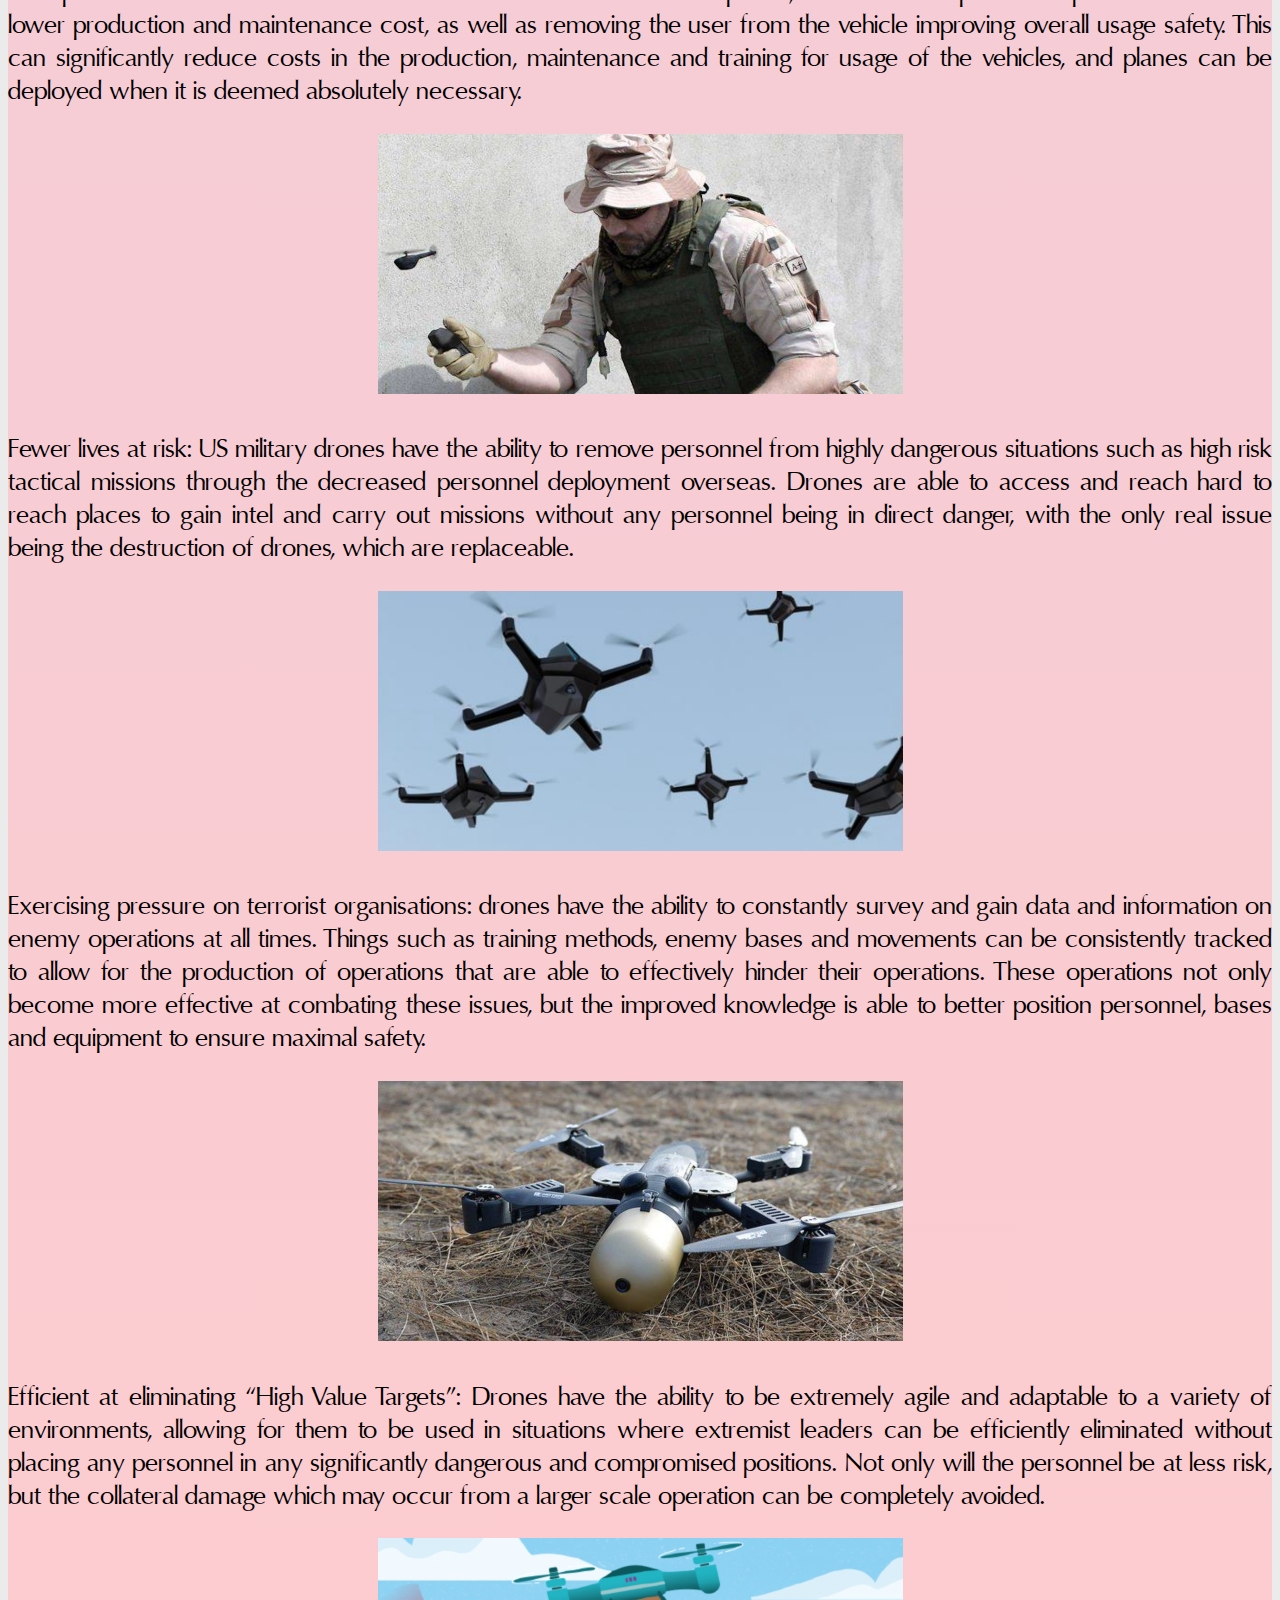
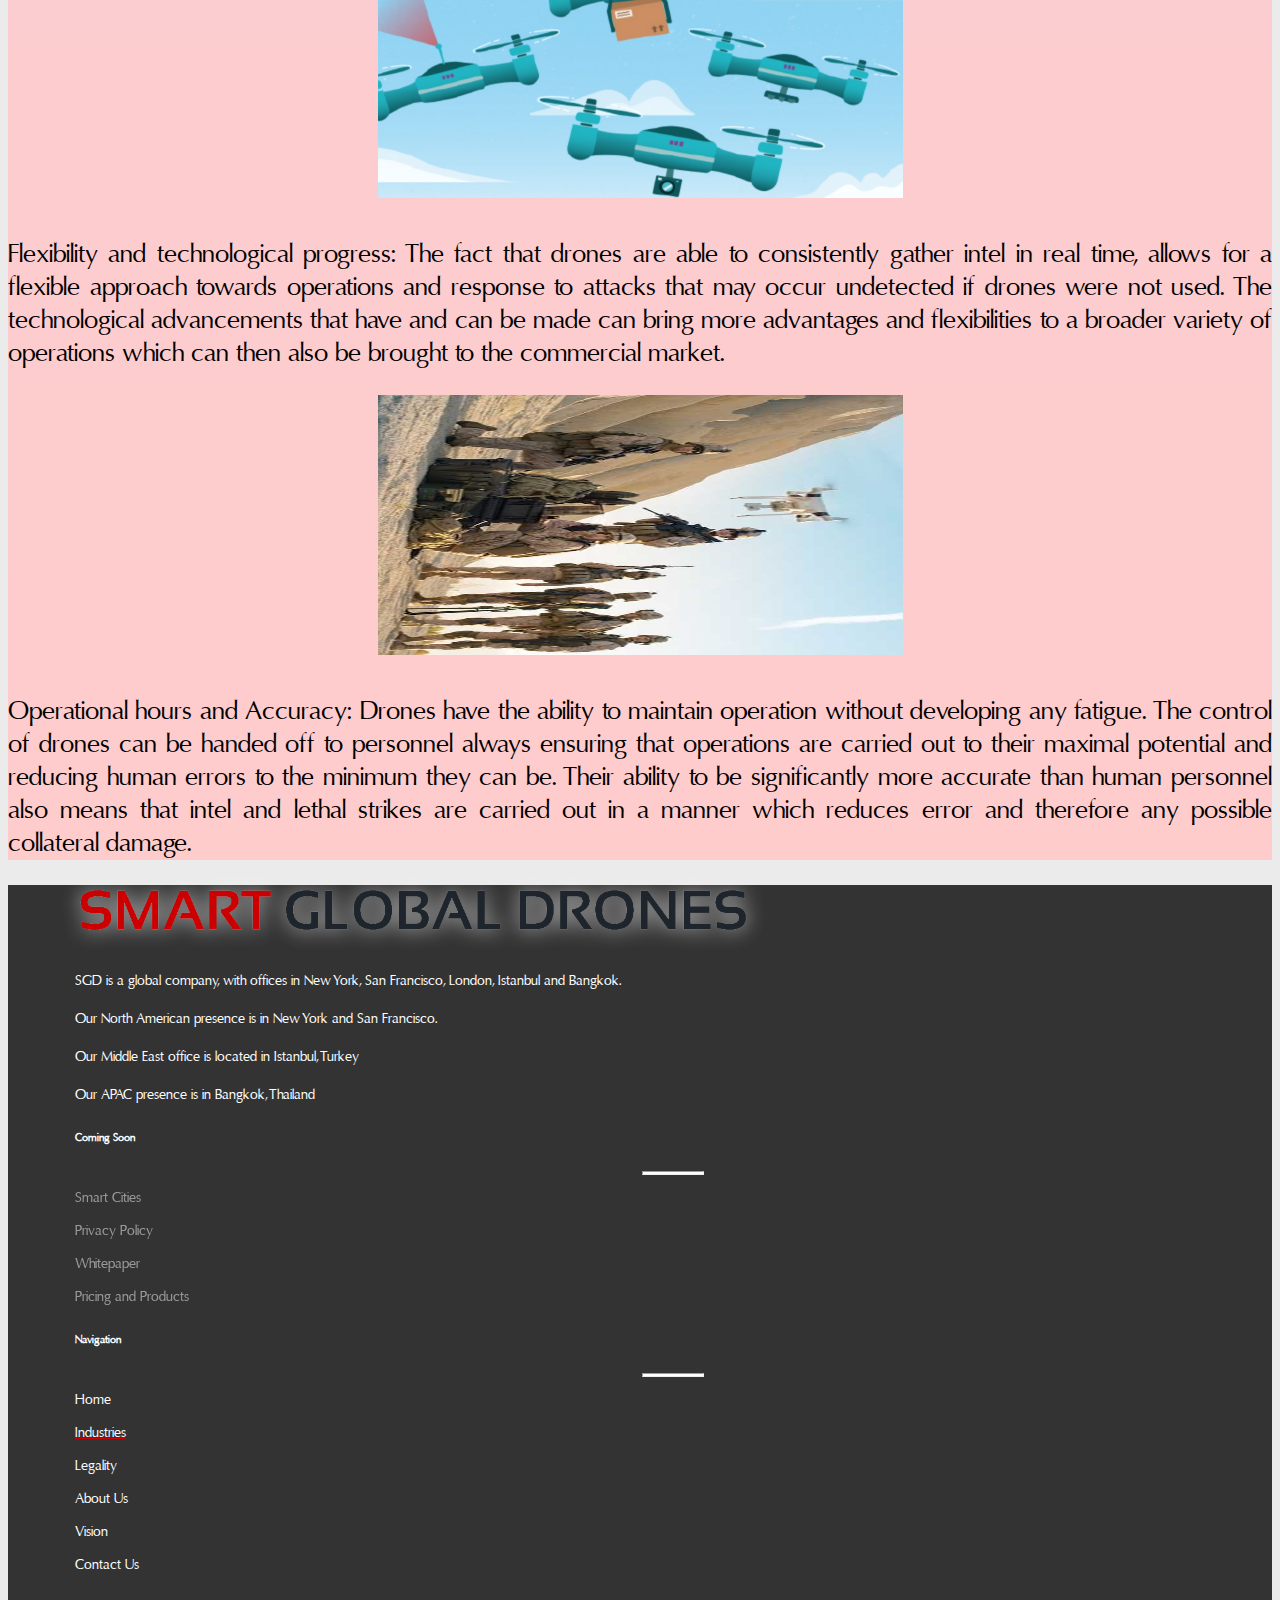
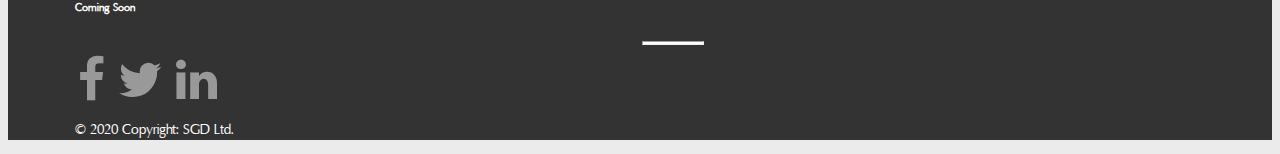
<file: industry.html>
<!DOCTYPE html>
<html>

<!--This is where the head starts-->
<head>
    <meta charset="utf-8"/>
    <title>SGD | Smart Global Drones</title><!--Sets title for page and dsiplays in tab-->
    <link rel="shortcut icon" href=""/><!--insert logo filname in href-->
    <link rel="stylesheet" href="industry.css">
    <link href="https://cdn.jsdelivr.net/npm/bootstrap@5.0.2/dist/css/bootstrap.min.css" rel="stylesheet" integrity="sha384-EVSTQN3/azprG1Anm3QDgpJLIm9Nao0Yz1ztcQTwFspd3yD65VohhpuuCOmLASjC" crossorigin="anonymous">
    <link rel="stylesheet" href="https://stackpath.bootstrapcdn.com/font-awesome/4.7.0/css/font-awesome.min.css">
    <script src="https://cdn.jsdelivr.net/npm/bootstrap@5.0.2/dist/js/bootstrap.bundle.min.js" integrity="sha384-MrcW6ZMFYlzcLA8Nl+NtUVF0sA7MsXsP1UyJoMp4YLEuNSfAP+JcXn/tWtIaxVXM" crossorigin="anonymous"></script> 
        
</head>

<!--This is where the body starts-->

    <body style="background-color: rgb(235, 235, 235);">
        <section class="header" id="MenuBar"><!--creates menu bar section-->
            <div class="container"><!--creates container for menu bar which adjusts with screen width-->
                <nav class="navbar navbar-expand-lg bg-#333 fixed-top"><!--creates a navbar with desired backgound colour, transformation when screen is too small and fixes it to the top regardless of the user scrolling-->
                    <div class="navbar-header container-fluid mx-auto">
                        <a class="navbar-brand" href="index.html">
                            <img class="img-fluid"src="img/sgdlogo.png"/>
                        </a><!--creates a link using the company logo-->
                        <div class="dropdown" id="nav-drop">
                        <button class="navbar-toggler" type="button" data-bs-toggle="dropdown" data-bs-target="#nav-dropdown">
                            <i class="fa fa-bars fa-2x" aria-hidden="true" style="color: white;"></i>
                        </button>
                        <ul class="dropdown-menu dropdown-menu-end" id="nav-drop" style="text-align: end;">
                            <li class="nav-item"><a class="dropdown-item nav-link" href="index.html">HOME</a></li>
                            <li class="nav-item active"><a class="dropdown-item nav-link" href="industry.html">INDUSTRIES</a></li>
                            <li class="nav-item"><a class="dropdown-item nav-link" href="legality.html">LEGALITY</a></li>
                            <li class="nav-item"><a class="dropdown-item nav-link" href="about.html">ABOUT</a></li>
                            <li class="nav-item"><a class="dropdown-item nav-link" href="vision.html">VISION</a></li>
                            <li class="nav-item"><a class="dropdown-item nav-link" href="contact-us.html">CONTACT</a></li>
                        </ul>
                    </div>
                </div>
                <div class="collapse navbar-collapse mx-4" id="main_nav">
                    <ul class="navbar-nav ms-auto"><!--a list to house all the menu links-->
                        <li class="nav-item"><a class="nav-link" href="index.html">HOME</a></li><!--generates home link-->
                        <li class="nav-item active"><a class="nav-link" href="industry.html">INDUSTRIES</a></li><!--generates home link-->
                        <li class="nav-item"><a class="nav-link" href="legality.html">LEGALITY</a></li><!--generates legality link-->
                        <li class="nav-item"><a class="nav-link" href="about.html">ABOUT</a></li><!--generates about link-->
                        <li class="nav-item"><a class="nav-link" href="vision.html">VISION</a></li><!--generates about link-->
                        <li class="nav-item"><a class="nav-link" href="contact-us.html">CONTACT</a></li><!--generates contact us link link-->
                    </ul>
                </div>
                </nav>
            </div>    
        </section>   

                <!--Top nav ends here-->

<!--Background Image at the top of the page-->
<div class="main-content">
<section>
    <!-- Jumbotron -->
    <div class="bg-image p-5 text-center shadow-1-strong rounded mb-5 text-white" style="background-image: url('img/banner.jpeg'); height: 300px">
        <div class="industry-page-h1">
            <h1 class="mb-3 h2">Drones in Other Industries</h1>
        </div>
    </div>
    <!-- Jumbotron -->
    </section>

<!--Pill Nav Tab Pane View Setup-->

    
    <div class="text-center row rounded-3 d-flex justify-content-center align-items-center col-12">
            <ul class="nav nav-pills  nav-fill w-50 mb-3 justify-content-center" id="pills-tab" role="tablist">
                <li class="nav-item" role="presentation">
                  <button class="nav-link active" id="pills-Agriculure-tab" data-bs-toggle="pill" data-bs-target="#Agriculture" type="button" role="tab" aria-selected="true">Agriculture</button>
                </li>
                <li class="nav-item" role="presentation">
                  <button class="nav-link" id="pills-Construction-tab" data-bs-toggle="pill" data-bs-target="#Construction" type="button" role="tab" aria-selected="false">Construction</button>
                </li>
                <li class="nav-item" role="presentation">
                    <button class="nav-link" id="pills-Media-tab" data-bs-toggle="pill" data-bs-target="#Media" type="button" role="tab" aria-selected="false">Media</button>
                  </li>
                  <li class="nav-item" role="presentation">
                    <button class="nav-link" id="pills-Medical-tab" data-bs-toggle="pill" data-bs-target="#Medical" type="button" role="tab" aria-selected="false">Medical</button>
                  </li>
                <li class="nav-item" role="presentation">
                  <button class="nav-link" id="pills-Military-tab" data-bs-toggle="pill" data-bs-target="#Military" type="button" role="tab" aria-selected="false">Military</button>
                </li>
            </ul>

    <!-- Content of the Tabs -->
       <div class="tab-content" id="myTabContent">
           <!-- Agriculture Tab -->
            <div class="tab-pane fade show active" id="Agriculture" role="tabpanel" aria-labelledby="Agriculture-tab">
                <div class="col-12 container-fluid align-items-center justify-content-center my-4">
                <section>

                    <div class="intro-title-h2">
                        <h2><strong>Introduction</strong></h2>
                    </div>
    
        <div class="container-fluid d-lg-flex align-items-lg-start my-3">
            <div class="col-lg-11 mx-auto mb-3">
                <div class="intro-paragraph fs-1">
                    <p style="text-align: justify;">
                        Business insider (2021) has stated that the population of the world will reach 9.7Bn by 2050. This will cause a significant strain on the agricultural industry with consumption set to rise by 69% between 2010 and 2050. The use of drones in agriculture will allow for the improvement is areas such as livestock management, irrigation management as well as fertilisation. Fertilisation deployed with drones is estimated to be between 40-60 times faster.
                    </p>
                </div>
            </div>
                <div class="paragraph_for_intro">
                    
                </div>
            </div>
    </section>
    
    <div class="container-fluid d-lg-flex align-items-lg-start my-3">
        <div class="center col-lg-5 col-sm-12 mx-auto mb-3;">
            <img class="img-fluid" src="img/Planting-Picture.jpg" alt="image" width="525" height="260">
            <div class="industry-paragraph-1">
                <p>
                Planting: although not fully developed, there is the possibility of using drones to eject seeds and plant nutrients into soil ready for growth. This has the ability to reduce planting costs through the increase of planting speed, as well as replacing the use of more expensive equipment and machinery that is currently used for planting. This may not only reduce the cost of running, but also maintainging the machinery required as drones do not require the same amount or cost for maintainance.
                </p>
            </div>
        </div>
        <div class="center col-lg-5 col-sm-12 mx-auto mb-3">
            <img class="img-fluid" src="img/Crop-Maintainance.jpg" alt="image" width="525" height="260">
            <div class="industry-paragraph-2">
                <p>
                Monitoring: Current drawbacks are the monitoring of large areas of crops. With a rise in weather unpredictability drones can produce time series animations to better understand crop development over the entire area, allowing for farmers to better identify inefficiencies and areas of issues, improving crop management. They can find areas where further care is required allowing to not only imrpove maintainance but increase crop yield, allowing for farmers to make a better profit margin for each crop planted grown and collected.
                </p>
            </div>
        </div>
    </div>
    
    <div class="container-fluid d-lg-flex align-items-lg-start my-3">
        <div class="center col-lg-5 mx-auto mb-3">
            <img class="img-fluid" src="img/Crop-Spraying.jpg" alt="image" width="525" height="260">
            <div class="industry-paragraph-3">
                <p style="text-align: justify;">
                    Spraying: Drones can easily adjust to terrain changes. With their ability to regulate a number of variables such as height from the ground they will be able to spray any liquid required more evenly while simultaneously being faster (40-60 times faster) than the conventional methods currently used. This will notonly reduce the time taken to spray the crops, but a larger number of crops can be covered allowing for reduced costs and possibly improved yield for farmers utilising drones.
                </p>
            </div>
        </div>
        <div class="center col-lg-5 mx-auto mb-3">
            <img class="img-fluid" src="img/Crop-Thermal.jpg" alt="image" width="525" height="260">
            <div class="industry-paragraph-4">
                <p style="text-align: justify;">
                    Irrigation: Drones have the possibility of using thermal imaging sensors, which are able to identify dry areas in crop fields. This allows for the modification and improvement of the farming and irrigation systems to allow a more efficient irrigation to be carried out over the largerst area possible. The use of this system, similarly to the use of other technologies allows the optimisation of crop growth, allowing for the invcrease in yield for the crops planted.
                </p>
            </div>
        </div>
    </div>
    <div class="container-fluid d-lg-flex align-items-lg-start my-3">
            <div class="center col-lg-5 mx-auto mb-3">
                <img src="img/Crop-Health.jpg" alt="image" width="525" height="260">
                <div class="industry-paragraph-5">
                    <p>
                        Health Assessment: Drones will have the ability to determine plant health with the use of infra-red imaging. This will help to ensure that the crop remains healthy and if any crop develops a disease or becomes compromised, the issue can be quickly identified and dealt with quickly and efficiently. This is allows to keep track of more crops over larger areas allowing to increase the yield produced during the growing season.
                    </p>
                </div>
            </div>
        </div>    
    <br>
                </div>
            </div>

            <!-- Construction Tab -->
            <div class="tab-pane fade" id="Construction" role="tabpanel" aria-labelledby="Construction-tab">
                <div class="col-12 container-fluid align-items-center justify-content-center my-4">
                <section>
                    <div class="container-fluid my-auto">
                        <div class="intro_title">
                            <div class="col-lg-12">
                                <div class="intro-title-h2">
                                    <h2><strong>Introduction</strong></h2>
                                </div>
                            </div>
                        </div>
                    </div>
                
                    <div class="container-fluid d-lg-flex align-items-lg-start my-3">
                        <div class="class col-lg-11 mx-auto mb-3">
                            <div class="intro-paragraph">
                                <p style="text-align: justify;">
                                    Business insider (2021) states that the use of drones in the Construction industry is set to become a $28.3Bn global market according to PwC. A simple application of drones in the industry would be a site inspection, which could take hours or days, being completed in less than 1 hour, which not only reduces the time taken to complete the survey, but identification of issues can be found earlier, possibly preventing any work related injuries or deaths. Drones will also be able to be used in conjunction with 3D imaging hardware, improving the speed at which more accurate models can be produced over a certain area
                                </p>
                            </div>
                        </div>
                            <div class="paragraph_for_intro">
                                
                            </div>
                        </div>
                </section>
                
                <div class="container-fluid d-lg-flex align-items-lg-start my-3">
                    <div class="center col-lg-5 mx-auto mb-3;">
                        <img class="img-fluid" src="img/construction-inspection.jpg" alt="image" width="525" height="260">
                        <div class="industry-paragraph-1">
                            <p>
                                Inspection of construction sites: Regular inspection of construction sites is usually a requirement to ensure the safety of workers throughout the site. Not only can it take a substantial amount of time, but it may require access to highly dangerous areas which would jeopardize the safety of the workforce. Drones will be able to inspect the construction site in a safer and faster manner, reducing the possibility of injuries on site as well as reducing inspection times.
                            </p>
                        </div>
                    </div>
                    <div class="center col-lg-5 mx-auto mb-3">
                        <img class="img-fluid" src="img/construction-surveying.jpg" alt="image" width="525" height="260">
                        <div class="industry-paragraph-2">
                            <p>
                                Surveying of buildings: In a situation such as roof inspections, drones have a significant advantage, Firstly they eliminate the need to place scaffolding and ladders, which can be costly and unsafe for people to traverse. Secondly it removes the need to access the roof in any way, reducing the risk of work-related injuries significantly thanks to their ability to show a live feed of what the camera is filming. Overall this application significantly reduces costs, safety risks and time required for the inspection to be carried out.
                            </p>
                        </div>
                    </div>
                </div>
                
                <div class="container-fluid d-lg-flex align-items-lg-start my-3">
                    <div class="center col-lg-5 mx-auto mb-3">
                        <img class="img-fluid" src="img/construction-mapping.jpg" alt="image" width="525" height="260">
                        <div class="industry-paragraph-3">
                            <p style="text-align: justify;">
                                Mapping of different sites: site maps can be very difficult and labour intensive. Drones are able to easily reach heights and access areas required for the production of site maps without the need to hire helicopters or more expensive equipment. This means that smaller scale firms will now be able to produce these maps without any significant financial drawbacks. The filmed footage can be sent back to a pc in real time, which can then be used to produce the desired map.
                            </p>
                        </div>
                    </div>
                    <div class="center col-lg-5 mx-auto mb-3">
                        <img class="img-fluid" src="img/construction-3d.jpg" alt="image" width="525" height="260">
                        <div class="industry-paragraph-4">
                            <p style="text-align: justify;">
                                3D model of construction site: Drones have the capability of accurately determining the topography of the site, capture it and be able to transfer it to a 3D modelling software. This allows to more accurately and quickly model the site being constructed on, allowing for time to be more effitiently managed towards other tasks which may run into delays.
                            </p>
                        </div>
                    </div>
                </div>
                <div class="container-fluid d-lg-flex align-items-lg-start my-3">
                        <div class="center col-lg-5 mx-auto mb-3">
                            <img class="img-fluid" src="img/construction-monitoring.jpg" alt="image" width="525" height="260">
                            <div class="industry-paragraph-5">
                                <p>
                                    Progress Monitoring: Many of the latest drone systems allow for real-time monitoring of the site, which allows for increased security, evaluation, with appropriate response and plan for more efficient construction. Weekly progress maps can be made more easily and in a less costly manner than traditional methods, and finally drones allow for easier transfer of data and information thanks to the quality of the information which drones are able to supply.
                                </p>
                            </div>
                        </div>
                        <div class="center col-lg-5 mx-auto mb-3">
                            <img class="img-fluid" src="img/construction-transportation.jpg" alt="image" width="525" height="260">
                            <div class="industry-paragraph-5">
                                <p>
                                    Transportation of Equipment: The primary cause of fatalities on construction sites are by being struck from moving vehicles. For this reason, the transportation of certain equipment may not only make the transportation of certain things faster, but also safer. Urgent notices material and equipment can be quickly delivered thanks to their small and highly maneuverable nature.
                                </p>
                            </div>
                        </div>
                    </div>    
                
                
                <br>
                </div>
            </div>
            
            <!-- Media Tab -->
            <div class="tab-pane fade" id="Media" role="tabpanel" aria-labelledby="Media-tab">
                <div class="col-12 container-fluid align-items-center justify-content-center my-4">
                    <section>

                        <div class="intro-title-h2">
                            <h2><strong>Introduction</strong></h2>
                        </div>
        
            <div class="container-fluid d-lg-flex align-items-lg-start my-3">
                <div class="col-lg-11 mx-auto mb-3">
                    <div class="intro-paragraph fs-1">
                        <p style="text-align: justify;">
                            Up until recently, the media industry and amateur/professional photographers have had to use expensive and time consuming equipment to capture certain shots such as aerial shots with the use of helicopters, costing upwards of $20000 and placing multiple personnel at risk. Not only are the personnel at risk, but the extremely expensive camera equipment that would be used as well. Drones can help with the mitigation of these issues. Drones have the possibility to assist and inspire both amateur and professional film makers to produce previously unthinkable shots.
                        </p>
                    </div>
                </div>
                    <div class="paragraph_for_intro">
                        
                    </div>
                </div>
        </section>
        
        <div class="container-fluid d-lg-flex align-items-lg-start my-3">
            <div class="center col-lg-5 col-sm-12 mx-auto mb-3;">
                <img class="img-fluid" src="img/Aerial-Drone-Shot.jpg" alt="image" width="525" height="260">
                <div class="industry-paragraph-1">
                    <p>
                        Drones can safely film from a variety of angles, varying from aerial shots, shots from hard-to-reach places within our outside buildings, or shots which require different manoeuvres which would be impossible to produce without the use of drones.
                    </p>
                </div>
            </div>
            <div class="center col-lg-5 col-sm-12 mx-auto mb-3">
                <img class="img-fluid" src="img/Drone-Sunset.jpg" alt="image" width="525" height="260">
                <div class="industry-paragraph-2">
                    <p>
                        Drones have the possibility to save the cost of hiring a helicopter and large crew, saving upwards of $20000. The use of drones does not only reduce the cost of aerial shots, but it also ensures that if any issues arise to the equipment, they do not cause any major or fatal injuries to the crew, a benefit that is immeasurable.
                    </p>
                </div>
            </div>
        </div>
        
        <div class="container-fluid d-lg-flex align-items-lg-start my-3">
            <div class="center col-lg-5 mx-auto mb-3">
                <img class="img-fluid" src="img/Drone2.jpg" alt="image" width="525" height="260">
                <div class="industry-paragraph-3">
                    <p style="text-align: justify;">
                        In comparison to conventional filming equipment, drones are more affordable as a solution and provide more benefits, making it a great investment for both professional and amateur film makers. This can help the industry revolutionise itself through the drastic increase in high quality film and photos that can be collected by a wider range of users.
                    </p>
                </div>
            </div>
            <div class="center col-lg-5 mx-auto mb-3">
                <img class="img-fluid" src="img/dronecost.svg" alt="image" width="525" height="260">
                <div class="industry-paragraph-4">
                    <p style="text-align: justify;">
                        Drones are lightweight and users can learn how to operate them very quickly, they can also very easily be incorporated in the logistics of a film’s production, allowing for more efficient scene planning and a reduction of camera needs thanks to the way drones can be utilised. This has the potential to reduce film production costs as well as improving the overall quality of the final product.
                    </p>
                </div>
            </div>
        </div>
        
                </div>
            </div>

            <!-- Medical Tab -->
            <div class="tab-pane fade" id="Medical" role="tabpanel" aria-labelledby="Medical-tab">
                <div class="col-12 container-fluid align-items-center justify-content-center my-4">
                    <section>

                        <div class="intro-title-h2">
                            <h2><strong>Introduction</strong></h2>
                        </div>
        
            <div class="container-fluid d-lg-flex align-items-lg-start my-3">
                <div class="col-lg-11 mx-auto mb-3">
                    <div class="intro-paragraph fs-1">
                        <p style="text-align: justify;">
                            Drone use in medical industry for healthcare purpose is a very convenient solution to many problems. Lack of access to immediate healthcare in rural regions and lack of timely blood supply deliveries in emergency situations are few of these problems. The utilisation of drones in these scenarios will be a much more efficient method in which we tackle these issues. Covid-19 has acted as a catalyst for drone use in the medical industry, this is a result of the social distancing and quarantine measures in place. It has made remotely operated systems more valuable.
                        </p>
                    </div>
                </div>
                    <div class="paragraph_for_intro">
                        
                    </div>
                </div>
        </section>
        
        <div class="container-fluid d-lg-flex align-items-lg-start my-3">
            <div class="center col-lg-5 col-sm-12 mx-auto mb-3;">
                <img class="img-fluid" src="img/medicdrone.jpg" alt="image" width="525" height="260">
                <div class="industry-paragraph-1">
                    <p>
                        Drones have the potential to increase access to life-saving drugs and vaccines, as well as the speed with which they are given. In developing countries with inadequate access to health care, drones can drastically speed up vaccination distribution. Those who live in rural places or who would otherwise be unable to obtain the vaccine will be able to do so as the logistical hurdles of physically distributing vaccines to rural locations can be overcome via drones. 
                    </p>
                </div>
            </div>
            <div class="center col-lg-5 col-sm-12 mx-auto mb-3">
                <img class="img-fluid" src="img/Flood.jpg" alt="image" width="525" height="260">
                <div class="industry-paragraph-2">
                    <p>
                        Medical treatment in the aftermath of a natural disaster is the most difficult to deal with. When communication is disrupted, a large population demands rapid medical assistance in order to survive. Drones for medical purposes will be particularly useful in delivering small aid packages to disaster victims.  
           
                    </p>
                </div>
            </div>
        </div>
        
        <div class="container-fluid d-lg-flex align-items-lg-start my-3">
            <div class="center col-lg-5 mx-auto mb-3">
                <img class="img-fluid" src="img/Emergency.jpg" alt="image" width="525" height="260">
                <div class="industry-paragraph-3">
                    <p style="text-align: justify;">
                        Diagnostics is one of the most common applications for drones. Because some diagnostic procedures are time and temperature sensitive, a sample from a patient must be submitted to the lab and the test must be completed within a certain timeframe, which might be as little as 2 hours.
                    </p>
                </div>
            </div>
            <div class="center col-lg-5 mx-auto mb-3">
                <img class="img-fluid" src="img/Medical-Delivery.jpg" alt="image" width="525" height="260">
                <div class="industry-paragraph-4">
                    <p style="text-align: justify;">
                        Organ transfer: The necessity for ultra-fast transportation, such as a private jet charter or a helicopter, is critical due to the short time window for moving organs from donor to patient, which can range from 4 to 36 hours depending on the organ type. Organ delivery can be made faster, safer, and more cost-effective with the use of drones.
                    </p>
                </div>
            </div>
        </div>
                </div>
            </div>

            <!-- Military Tab -->
            <div class="tab-pane fade" id="Military" role="tabpanel" aria-labelledby="Military-tab">
                <div class="col-12 container-fluid align-items-center justify-content-center my-4">
                    <section>
                        <div class="container-fluid my-auto">
                            <div class="intro_title">
                                <div class="col-lg-12">
                                    <div class="intro-title-h2">
                                        <h2><strong>Introduction</strong></h2>
                                    </div>
                                </div>
                            </div>
                        </div>
                    
                        <div class="container-fluid d-lg-flex align-items-lg-start my-3">
                            <div class="center col-lg-11 mx-auto mb-3">
                                <div class="intro-paragraph">
                                    <p style="text-align: justify;">
                                        Drone use in military applications has brought forward a number of benefits which allow for the simplification of military operations alongside the protection of military personnel in highly dangerous operations, both covert and not. They are able to provide different vantage points for reconnaissance, logistical advantages or even be used in combat situations. Drones overal have provided significant advantages, but they have also been criticised for a number of reasons due to issues such as collateral damage caused from their usage. Over the years a number of benefits and shortcomings have been identified, which will be explored in the following sections.
                                    </p>
                                </div>
                            </div>
                                <div class="paragraph_for_intro">
                                    
                                </div>
                            </div>
                    </section>
                    
                    <div class="container-fluid d-lg-flex align-items-lg-start my-3">
                        <div class="center col-lg-5 mx-auto mb-3;">
                            <img class="img-fluid" src="img/Military-Cost.png" alt="image" width="525" height="260">
                            <div class="industry-paragraph-1">
                                <p>
                                    Cheaper to Produce and Maintain: Drones can be used instead of planes, drones in comparison to planes have both a lower production and maintenance cost, as well as removing the user from the vehicle improving overall usage safety. This can significantly reduce costs in the production, maintenance and training for usage of the vehicles, and planes can be deployed when it is deemed absolutely necessary.
                                </p>
                            </div>
                        </div>
                        <div class="center col-lg-5 mx-auto mb-3">
                            <img class="img-fluid" src="img/Military-Lives.jpg" alt="image" width="525" height="260">
                            <div class="industry-paragraph-2">
                                <p>
                                    Fewer lives at risk: US military drones have the ability to remove personnel from highly dangerous situations such as high risk tactical missions through the decreased personnel deployment overseas. Drones are able to access and reach hard to reach places to gain intel and carry out missions without any personnel being in direct danger, with the only real issue being the destruction of drones, which are replaceable.
                                </p>
                            </div>
                        </div>
                    </div>
                    
                    <div class="container-fluid d-lg-flex align-items-lg-start my-3">
                        <div class="center col-lg-5 mx-auto mb-3">
                            <img class="img-fluid" src="img/Military-Pressure.jpg" alt="image" width="525" height="260">
                            <div class="industry-paragraph-3">
                                <p style="text-align: justify;">
                                    Exercising pressure on terrorist organisations: drones have the ability to constantly survey and gain data and information on enemy operations at all times. Things such as training methods, enemy bases and movements can be consistently tracked to allow for the production of operations that are able to effectively hinder their operations. These operations not only become more effective at combating these issues, but the improved knowledge is able to better position personnel, bases and equipment to ensure maximal safety.
                                </p>
                            </div>
                        </div>
                        <div class="center col-lg-5 mx-auto mb-3">
                            <img class="img-fluid" src="img/Military-Weapon.jpg" alt="image" width="525" height="260">
                            <div class="industry-paragraph-4">
                                <p style="text-align: justify;">
                                    Efficient at eliminating “High Value Targets”: Drones have the ability to be extremely agile and adaptable to a variety of environments, allowing for them to be used in situations where extremist leaders can be efficiently eliminated without placing any personnel in any significantly dangerous and compromised positions. Not only will the personnel be at less risk, but the collateral damage which may occur from a larger scale operation can be completely avoided.
                                </p>
                            </div>
                        </div>
                    </div>
                    <div class="container-fluid d-lg-flex align-items-lg-start my-3">
                            <div class="center col-lg-5 mx-auto mb-3">
                                <img class="img-fluid" src="img/Military-Technology.jpg" alt="image" width="525" height="260">
                                <div class="industry-paragraph-5">
                                    <p>
                                        Flexibility and technological progress: The fact that drones are able to consistently gather intel in real time, allows for a flexible approach towards operations and response to attacks that may occur undetected if drones were not used. The technological advancements that have and can be made can bring more advantages and flexibilities to a broader variety of operations which can then also be brought to the commercial market.
                                    </p>
                                </div>
                            </div>
                            <div class="center col-lg-5 mx-auto mb-3">
                                <img class="img-fluid" src="img/Military-Operation.jpg" alt="image" width="525" height="260">
                                <div class="industry-paragraph-5">
                                    <p>
                                        Operational hours and Accuracy: Drones have the ability to maintain operation without developing any fatigue. The control of drones can be handed off to personnel always ensuring that operations are carried out to their maximal potential and reducing human errors to the minimum they can be. Their ability to be significantly more accurate than human personnel also means that intel and lethal strikes are carried out in a manner which reduces error and therefore any possible collateral damage.
                                    </p>
                                </div>
                            </div>
                        </div>
                </div>
            </div>


        </div>
    </div>
</div>
</body>
<footer>
    <!-- Section: Footer  -->
    <section class="my-auto" id="main_footer">
        <div class="container text-center text-md-start my-auto">
        <!-- Grid row -->
            <div class="row mt-auto mb-4">
            <!-- Grid column -->
                <div class="col-md-5 col-lg-4 col-xl-3 mx-auto mb-md-0 my-4">
                <!-- Content -->
                <img class="img-fluid"src="img/sgdlogo.png" id="footer_logo"/>
                <p>
                    <br>
                    SGD is a global company, with offices in New York, San Francisco, London, Istanbul and Bangkok.
                    <br>
                    <br>
                    Our North American presence is in New York and San Francisco.
                    <br>
                    <br>
                    Our Middle East office is located in Istanbul, Turkey
                    <br>
                    <br>
                    Our APAC presence is in Bangkok, Thailand
                </p>
            </div>
            <!-- Grid column -->

            <!-- Grid column -->
            <div class="col-md-2 col-lg-2 col-xl-2 mx-auto mb-md-0 my-4">
                <!-- Links -->
                <!-- <h6 class="text-uppercase fw-bold">Resources</h6> -->
                <h6 class="text-uppercase fw-bold">Coming Soon</h6>
                <hr class="mb-4 mt-0 d-inline-block mx-auto"/>
                <p>
                    <a href="#!" class="disabled">Smart Cities</a>
                </p>
                <p>
                    <a href="#!" class="disabled">Privacy Policy</a>
                </p>
                <p>
                    <a href="#!" class="disabled">Whitepaper</a>
                </p>
                <p>
                    <a href="#!" class="disabled">Pricing and Products</a>
                </p>
            </div>
            <!-- Grid column -->

            <!-- Grid column -->
            <div class="col-md-2 col-lg-2 col-xl-2 mx-auto mb-md-0 my-4">
                <!-- Links -->
                <h6 class="text-uppercase fw-bold">Navigation</h6>
                <hr class="mb-4 mt-0 d-inline-block mx-auto"/>
                <p>
                    <a href="index.html" >Home</a>
                </p>
                <p>
                    <a href="industry.html" class="active">Industries</a>
                </p>
                <p>
                    <a href="legality.html">Legality</a>
                </p>
                <p>
                    <a href="about.html">About Us</a>
                </p>
                <p>
                    <a href="vision.html">Vision</a>
                </p>
                <p>
                    <a href="contact-us" >Contact Us</a>
                </p>
            </div>
            <!-- Grid column -->

            <!-- Grid column -->
            <div class="col-md-2 col-lg-3 col-xl-3 mx-auto mb-md-0 my-4">
                <!-- <h6 class="text-uppercase fw-bold">Follow Us</h6> -->
                <h6 class="text-uppercase fw-bold">Coming Soon</h6>
                <hr class="mb-4 mt-0 d-inline-block mx-auto"/>
                <table class="mx-auto mx-lg-0">
                    <tr>
                    <td><a href="#" class="disabled"><i class="fa fa-facebook fa-3x" aria-hidden="true"></i></a></td>
                    <td><a href="#" class="disabled"><i class="fa fa-twitter fa-3x" aria-hidden="true"></i></a></td>
                    <td><a href="#" class="disabled"><i class="fa fa-linkedin fa-3x" aria-hidden="true"></i></a>
                </tr></td>
                </table>
            </div>
            <!-- Grid column -->
        </div>
        <!-- Grid row -->
        </div>
        <!-- Section: Links  -->
        <!-- Copyright -->
        <div class="text-center py-2">
            <p>© 2020 Copyright: SGD Ltd.</p>
        <!-- Copyright -->
        </div>
    </section>
</footer>
</file>
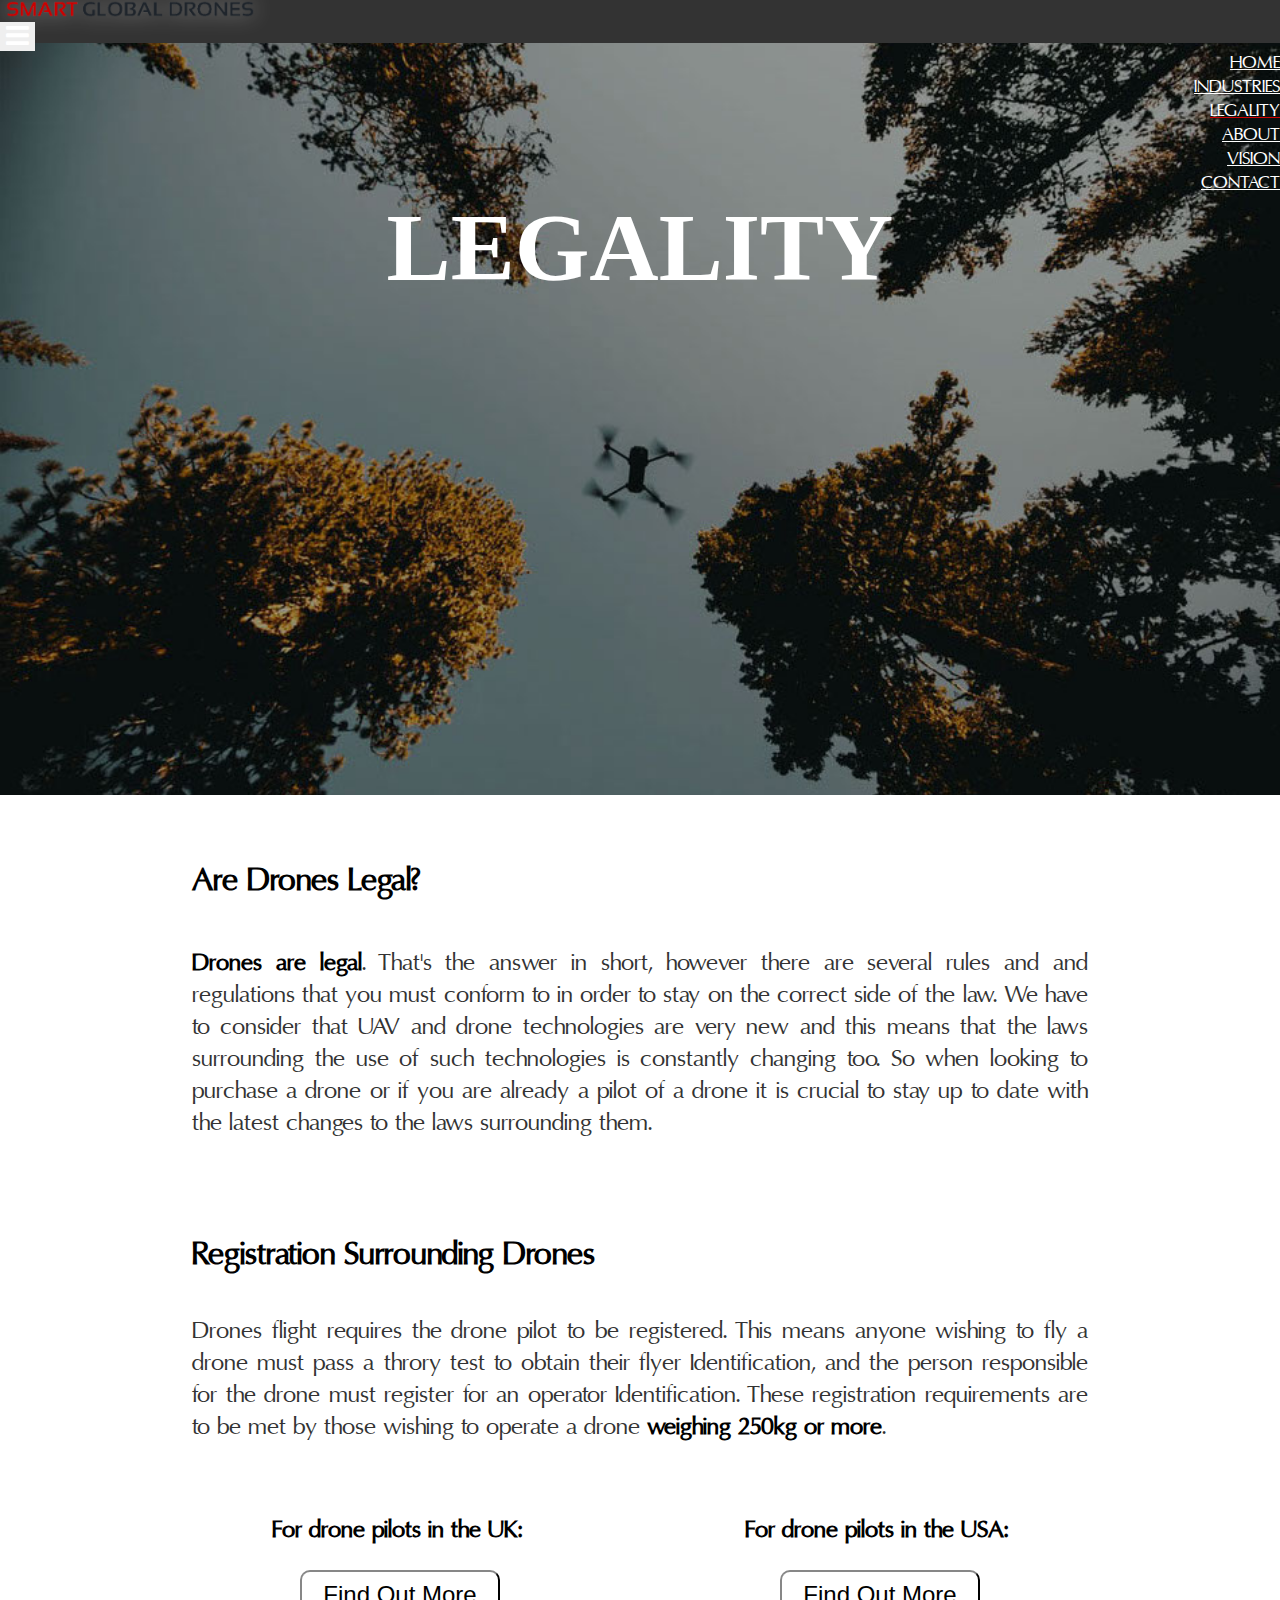
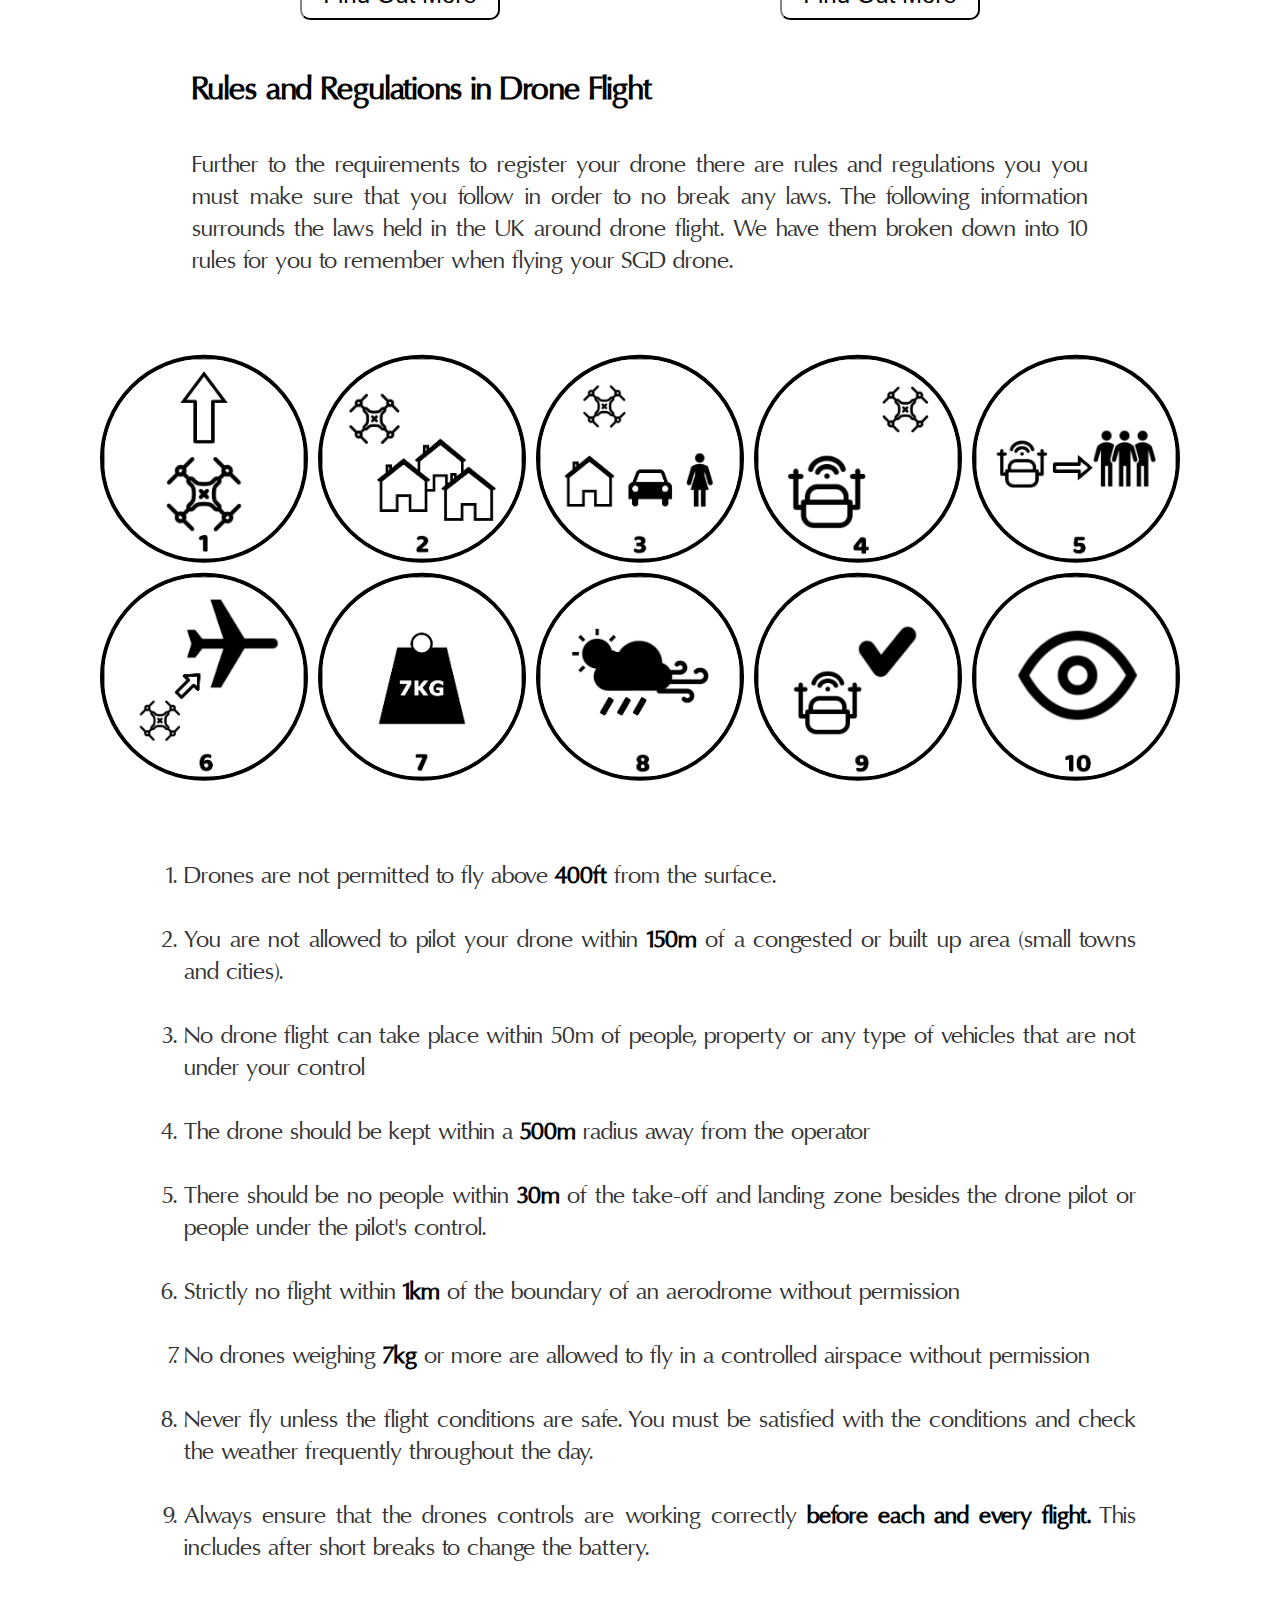
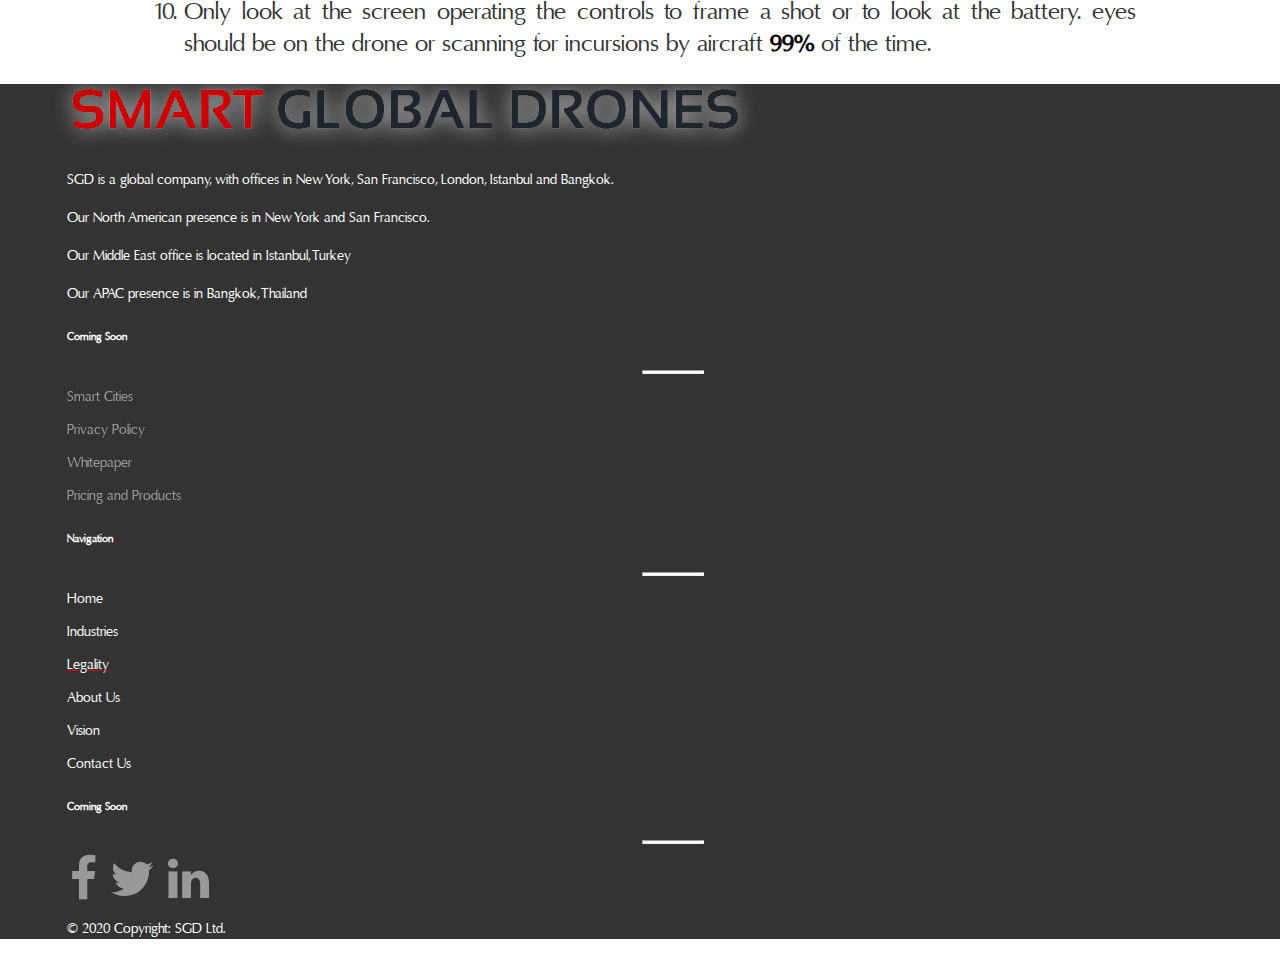
<file: legality.html>
<!DOCTYPE html>
<html>
    <head>
        <meta charset="utf-8"/>
        <meta http-equiv="X-UA-Compatible" content="IE=edge">
        <meta name="viewport" content="width=device-width, initial-scale=1.0">
        <title>SGD | Legality</title><!--Sets title for page and dsiplays in tab-->
        <link rel="shortcut icon" href=""/><!--insert logo filname in href-->
        <link rel="stylesheet" href="legality.css">
        <link href="https://cdn.jsdelivr.net/npm/bootstrap@5.0.2/dist/css/bootstrap.min.css" rel="stylesheet" integrity="sha384-EVSTQN3/azprG1Anm3QDgpJLIm9Nao0Yz1ztcQTwFspd3yD65VohhpuuCOmLASjC" crossorigin="anonymous">
        <link rel="stylesheet" href="https://stackpath.bootstrapcdn.com/font-awesome/4.7.0/css/font-awesome.min.css">
        <script src="https://cdn.jsdelivr.net/npm/bootstrap@5.0.2/dist/js/bootstrap.bundle.min.js" integrity="sha384-MrcW6ZMFYlzcLA8Nl+NtUVF0sA7MsXsP1UyJoMp4YLEuNSfAP+JcXn/tWtIaxVXM" crossorigin="anonymous"></script>  
    </head>

<body>
<!-- Header/navigation bar begins -->

<section class="header" id="MenuBar"><!--creates menu bar section-->
    <div class="container"><!--creates container for menu bar which adjusts with screen width-->
        <nav class="navbar navbar-expand-lg bg-#333 fixed-top"><!--creates a navbar with desired backgound colour, transformation when screen is too small and fixes it to the top regardless of the user scrolling-->
            <div class="navbar-header container-fluid mx-auto">
                <a class="navbar-brand" href="index.html">
                    <img class="img-fluid"src="img/sgdlogo.png"/>
                </a><!--creates a link using the company logo-->
                <div class="dropdown" id="nav-drop">
                <button class="navbar-toggler" type="button" data-bs-toggle="dropdown" data-bs-target="#nav-dropdown">
                    <i class="fa fa-bars fa-2x" aria-hidden="true" style="color: white;"></i>
                </button>
                <ul class="dropdown-menu dropdown-menu-end" id="nav-drop" style="text-align: end;">
                    <li class="nav-item"><a class="dropdown-item nav-link" href="index.html">HOME</a></li>
                    <li class="nav-item"><a class="dropdown-item nav-link" href="industry.html">INDUSTRIES</a></li>
                    <li class="nav-item active"><a class="dropdown-item nav-link" href="legality.html">LEGALITY</a></li>
                    <li class="nav-item"><a class="dropdown-item nav-link" href="about.html">ABOUT</a></li>
                    <li class="nav-item"><a class="dropdown-item nav-link" href="vision.html">VISION</a></li>
                    <li class="nav-item"><a class="dropdown-item nav-link" href="contact-us.html">CONTACT</a></li>
                </ul>
            </div>
        </div>
        <div class="collapse navbar-collapse mx-4" id="main_nav">
            <ul class="navbar-nav ms-auto"><!--a list to house all the menu links-->
                <li class="nav-item"><a class="nav-link" href="index.html">HOME</a></li><!--generates home link-->
                <li class="nav-item"><a class="nav-link" href="industry.html">INDUSTRIES</a></li><!--generates home link-->
                <li class="nav-item active"><a class="nav-link" href="legality.html">LEGALITY</a></li><!--generates legality link-->
                <li class="nav-item"><a class="nav-link" href="about.html">ABOUT</a></li><!--generates about link-->
                <li class="nav-item"><a class="nav-link" href="vision.html">VISION</a></li><!--generates about link-->
                <li class="nav-item"><a class="nav-link" href="contact-us.html">CONTACT</a></li><!--generates contact us link link-->
            </ul>
            </div>
        </nav>
    </div>    
</section>
        
<!-- Header/navigation section ends -->


<!-- Top of the page (title and background image) -->
<section class="legal-title">
    <h1>LEGALITY</h1>
</section>
<!-- Title section end -->


<!-- Legal and Registration Section -->
<section class="legal-about">
    <div class="legal-about-text">
        <h2>Are Drones Legal?</h2>
            <p><span><b>Drones are legal</b></span>. That's the answer in short, however there are several rules and
               and regulations that you must conform to in order to stay on the correct side of 
               the law. We have to consider that UAV and drone technologies are very new and this means
               that the laws surrounding the use of such technologies is constantly changing too.
               So when looking to purchase a drone or if you are already a pilot of a drone it is 
               crucial to stay up to date with the latest changes to the laws surrounding them. 
            </p>
            <br>
            <br>
            <br>
        <h2>Registration Surrounding Drones</h2>
            <p>Drones flight requires the drone pilot to be registered. This means anyone wishing to 
               fly a drone must pass a throry test to obtain their flyer Identification, and 
               the person responsible for the drone must register for an operator Identification. These registration 
               requirements are to be met by those wishing to operate a drone <span><b>weighing 250kg or more</b></span>.
            </p>
        <div class="extra-info">
            <br>
            <br>
            <p>For drone pilots in the UK: <a href="https://www.caa.co.uk/Consumers/Unmanned-aircraft-and-drones/" target="_blank">Find Out More</a></p>
            <p>For drone pilots in the USA: <a href="https://www.faa.gov/uas/" target="_blank">Find Out More</a></p>
        </div>
    </div>
    <br>
    <br>
    <div class="legal-extra-info">
        <div class="legal-extra-text">
            <div class="extra-p1">
                <p><b>For drone pilots in the UK:</b></p>
            </div>
            <div class="extra-p2">
                <p><b>For drone pilots in the USA:</b></p>
            </div>
        </div>
        <div class="legal-about-btn">
            <a href="https://www.caa.co.uk/Consumers/Unmanned-aircraft-and-drones/" target="_blank">
                <button class="btn-1">Find Out More</button>
            </a>  
            <a href="https://www.faa.gov/uas/" target="_blank">  
                <button class="btn-1">Find Out More</button>
            </a>
        </div>
    </div>
</section>
<!-- Legal and Registration end -->


<!-- Regulations and Rules section -->
<section class="legal-rule">
    <div class="legal-rule-text">
    <h2>Rules and Regulations in Drone Flight</h2>
    <p>Further to the requirements to register your drone there are rules and regulations you 
       you must make sure that you follow in order to no break any laws. The following information
       surrounds the laws held in the UK around drone flight. We have them broken down into 10 rules 
       for you to remember when flying your SGD drone. 
    </p>
    </div>

    <div class="rule-item-section">
    <!-- Rule logo 1 -->
        <a href="#rule-list-1">
            <img src="img/rule1 copy.png" class="icon1" width="200" height="200" alt="">
        </a>

    <!-- Rule logo 2 -->
        <a href="#rule-list-2">
            <img src="img/rule2 copy.png" class="icon2" width="200" height="200" alt="">
        </a>

    <!-- Rule logo 3 -->
        <a href="#rule-list-3">
            <img src="img/rule3 copy.png" class="icon3" width="200" height="200" alt="">
        </a>
    
    <!-- Rule logo 4 -->
        <a href="#rule-list-4">
            <img src="img/rule4 copy.png" class="icon4" width="200" height="200" alt="">
        </a>

    <!-- Rule logo 5 -->
        <a href="#rule-list-5">
            <img src="img/rule5 copy.png" class="icon5" width="200" height="200" alt="">
        </a>

    <!-- Rule logo 6 -->
        <a href="#rule-list-6">
            <img src="img/rule6 copy.png" class="icon6" width="200" height="200" alt="">
        </a>

    <!-- Rule logo 7 -->
        <a href="#rule-list-7">
            <img src="img/rule7 copy.png" class="icon7" width="200" height="200" alt="">
        </a>
    
    <!-- Rule logo 8 -->
        <a href="#rule-list-8">
            <img src="img/rule8 copy.png" class="icon8" width="200" height="200" alt="">
        </a>

    <!-- Rule logo 9 -->
        <a href="#rule-list-9">
            <img src="img/rule9 copy.png" class="icon9" width="200" height="200" alt="">
        </a>

    <!-- Rule logo 10 -->
        <a href="#rule-list-10">
            <img src="img/rule10 copy.png" class="icon10" width="200" height="200" alt="">
        </a>
    </div>

    <div class="rule-item-section2">
        <!-- Rule logo 1 -->
            <a href="#rule-list-1">
                <img src="img/rule1 copy.png" class="icon1" width="130" height="130" alt="">
            </a>
    
        <!-- Rule logo 2 -->
            <a href="#rule-list-2">
                <img src="img/rule2 copy.png" class="icon2" width="130" height="130" alt="">
            </a>
    
        <!-- Rule logo 3 -->
            <a href="#rule-list-3">
                <img src="img/rule3 copy.png" class="icon3" width="130" height="130" alt="">
            </a>
        
        <!-- Rule logo 4 -->
            <a href="#rule-list-4">
                <img src="img/rule4 copy.png" class="icon4" width="130" height="130" alt="">
            </a>
    
        <!-- Rule logo 5 -->
            <a href="#rule-list-5">
                <img src="img/rule5 copy.png" class="icon5" width="130" height="130" alt="">
            </a>
    
        <!-- Rule logo 6 -->
            <a href="#rule-list-6">
                <img src="img/rule6 copy.png" class="icon6" width="130" height="130" alt="">
            </a>
    
        <!-- Rule logo 7 -->
            <a href="#rule-list-7">
                <img src="img/rule7 copy.png" class="icon7" width="130" height="130" alt="">
            </a>
        
        <!-- Rule logo 8 -->
            <a href="#rule-list-8">
                <img src="img/rule8 copy.png" class="icon8" width="130" height="130" alt="">
            </a>
    
        <!-- Rule logo 9 -->
            <a href="#rule-list-9">
                <img src="img/rule9 copy.png" class="icon9" width="130" height="130" alt="">
            </a>
    
        <!-- Rule logo 10 -->
            <a href="#rule-list-10">
                <img src="img/rule10 copy.png" class="icon10" width="130" height="130" alt="">
            </a>
        </div>

</section>

<!-- The rule list anchor tags are 1 above to account for the nav bar -->
<a name="rule-list-1"></a>
<section class="rule-list">
        <ol>
            <a name="rule-list-2"></a>
                <li>Drones are not permitted to fly above <span><b>400ft</b></span> 
                    from the surface.</li>
                <br>
            <a name="rule-list-3"></a>
                <li>You are not allowed to pilot your drone within <span><b>150m</b></span>
                    of a congested or built up area (small towns and cities).</li>
                    <br>
            <a name="rule-list-4"></a>
                <li>No drone flight can take place within 50m of people, 
                    property or any type of vehicles  that are not under 
                    your control</li>
                    <br>
            <a name="rule-list-5"></a>
                <li>The drone should be kept within a <span><b>500m</b></span> radius away 
                    from the operator</li>
                    <br>
            <a name="rule-list-6"></a>
                <li>There should be no people within <span><b>30m</b></span> of the take-off and 
                    landing zone besides the drone pilot or people under the 
                    pilot's control.
                </li>
                    <br>
            <a name="rule-list-7"></a>
                <li>Strictly no flight within <span><b>1km</b></span> of the boundary of an aerodrome 
                    without permission</li>
                    <br>
            <a name="rule-list-8"></a>
                <li>No drones weighing <span><b>7kg</b></span> or more are allowed to fly in 
                    a controlled airspace without permission</li>
                    <br>
            <a name="rule-list-9"></a>
                <li>Never fly unless the flight conditions are safe. You must be 
                    satisfied with the conditions and check the weather frequently 
                    throughout the day.</li>
                    <br>
            <a name="rule-list-10"></a>
                <li>Always ensure that the drones controls are working correctly <span><b>before 
                    each and every flight.</b></span> This includes after short breaks to change the
                    battery.
                </li>
                    <br>
                <li>Only look at the screen operating the controls to frame 
                    a shot or to look at the battery. eyes should be on the 
                    drone or scanning for incursions by aircraft <span><b>99%</b></span> of the time.
                </li>
        </ol>

</section>
<!-- Regulations and Rules end -->


<!-- SGD legal section -->
<!-- <section class="legal-sgd">
    <div class="legal-sgd-text">
        <h2>Legality of SGD Hardware</h2>
        <p>This is a lot of text and jargon about the legal factors you are involved with when 
           obtaining a drone from us and what are policies are and how they effect you. 
           These are words these are words these are words these are words these are words these are
           words these are words these are words these are words these are words these are words.
        </p>
    </div>
</section> -->
<!-- SGD legal end -->

<footer>
    <!-- Section: Footer  -->
    <section class="my-auto" id="main_footer">
        <div class="container text-center text-md-start my-auto">
        <!-- Grid row -->
            <div class="row mt-auto mb-4">
            <!-- Grid column -->
                <div class="col-md-5 col-lg-4 col-xl-3 mx-auto mb-md-0 my-4">
                <!-- Content -->
                <img class="img-fluid"src="img/sgdlogo.png" id="footer_logo"/>
                <p>
                    <br>
                    SGD is a global company, with offices in New York, San Francisco, London, Istanbul and Bangkok.
                    <br>
                    <br>
                    Our North American presence is in New York and San Francisco.
                    <br>
                    <br>
                    Our Middle East office is located in Istanbul, Turkey
                    <br>
                    <br>
                    Our APAC presence is in Bangkok, Thailand
                </p>
            </div>
            <!-- Grid column -->

            <!-- Grid column -->
            <div class="col-md-2 col-lg-2 col-xl-2 mx-auto mb-md-0 my-4">
                <!-- Links -->
                <!-- <h6 class="text-uppercase fw-bold">Resources</h6> -->
                <h6 class="text-uppercase fw-bold">Coming Soon</h6>
                <hr class="mb-4 mt-0 d-inline-block mx-auto"/>
                <p>
                    <a href="#!" class="disabled">Smart Cities</a>
                </p>
                <p>
                    <a href="#!" class="disabled">Privacy Policy</a>
                </p>
                <p>
                    <a href="#!" class="disabled">Whitepaper</a>
                </p>
                <p>
                    <a href="#!" class="disabled">Pricing and Products</a>
                </p>
            </div>
            <!-- Grid column -->

            <!-- Grid column -->
            <div class="col-md-2 col-lg-2 col-xl-2 mx-auto mb-md-0 my-4">
                <!-- Links -->
                <h6 class="text-uppercase fw-bold">Navigation</h6>
                <hr class="mb-4 mt-0 d-inline-block mx-auto"/>
                <p>
                    <a href="index.html" >Home</a>
                </p>
                <p>
                    <a href="industry.html">Industries</a>
                </p>
                <p>
                    <a href="legality.html" class="active">Legality</a>
                </p>
                <p>
                    <a href="about.html">About Us</a>
                </p>
                <p>
                    <a href="vision.html">Vision</a>
                </p>
                <p>
                    <a href="contact-us">Contact Us</a>
                </p>
            </div>
            <!-- Grid column -->

            <!-- Grid column -->
            <div class="col-md-2 col-lg-3 col-xl-3 mx-auto mb-md-0 my-4">
                <!-- <h6 class="text-uppercase fw-bold">Follow Us</h6> -->
                <h6 class="text-uppercase fw-bold">Coming Soon</h6>
                <hr class="mb-4 mt-0 d-inline-block mx-auto"/>
                <table class="mx-auto mx-lg-0">
                    <tr>
                    <td><a href="#" class="disabled"><i class="fa fa-facebook fa-3x" aria-hidden="true"></i></a></td>
                    <td><a href="#" class="disabled"><i class="fa fa-twitter fa-3x" aria-hidden="true"></i></a></td>
                    <td><a href="#" class="disabled"><i class="fa fa-linkedin fa-3x" aria-hidden="true"></i></a>
                </tr></td>
                </table>
            </div>
            <!-- Grid column -->
        </div>
        <!-- Grid row -->
        </div>
        <!-- Section: Links  -->
        <!-- Copyright -->
        <div class="text-center py-2">
            <p>© 2020 Copyright: SGD Ltd.</p>
        <!-- Copyright -->
        </div>
    </section>
</footer>



    </body>
</html>
</file>
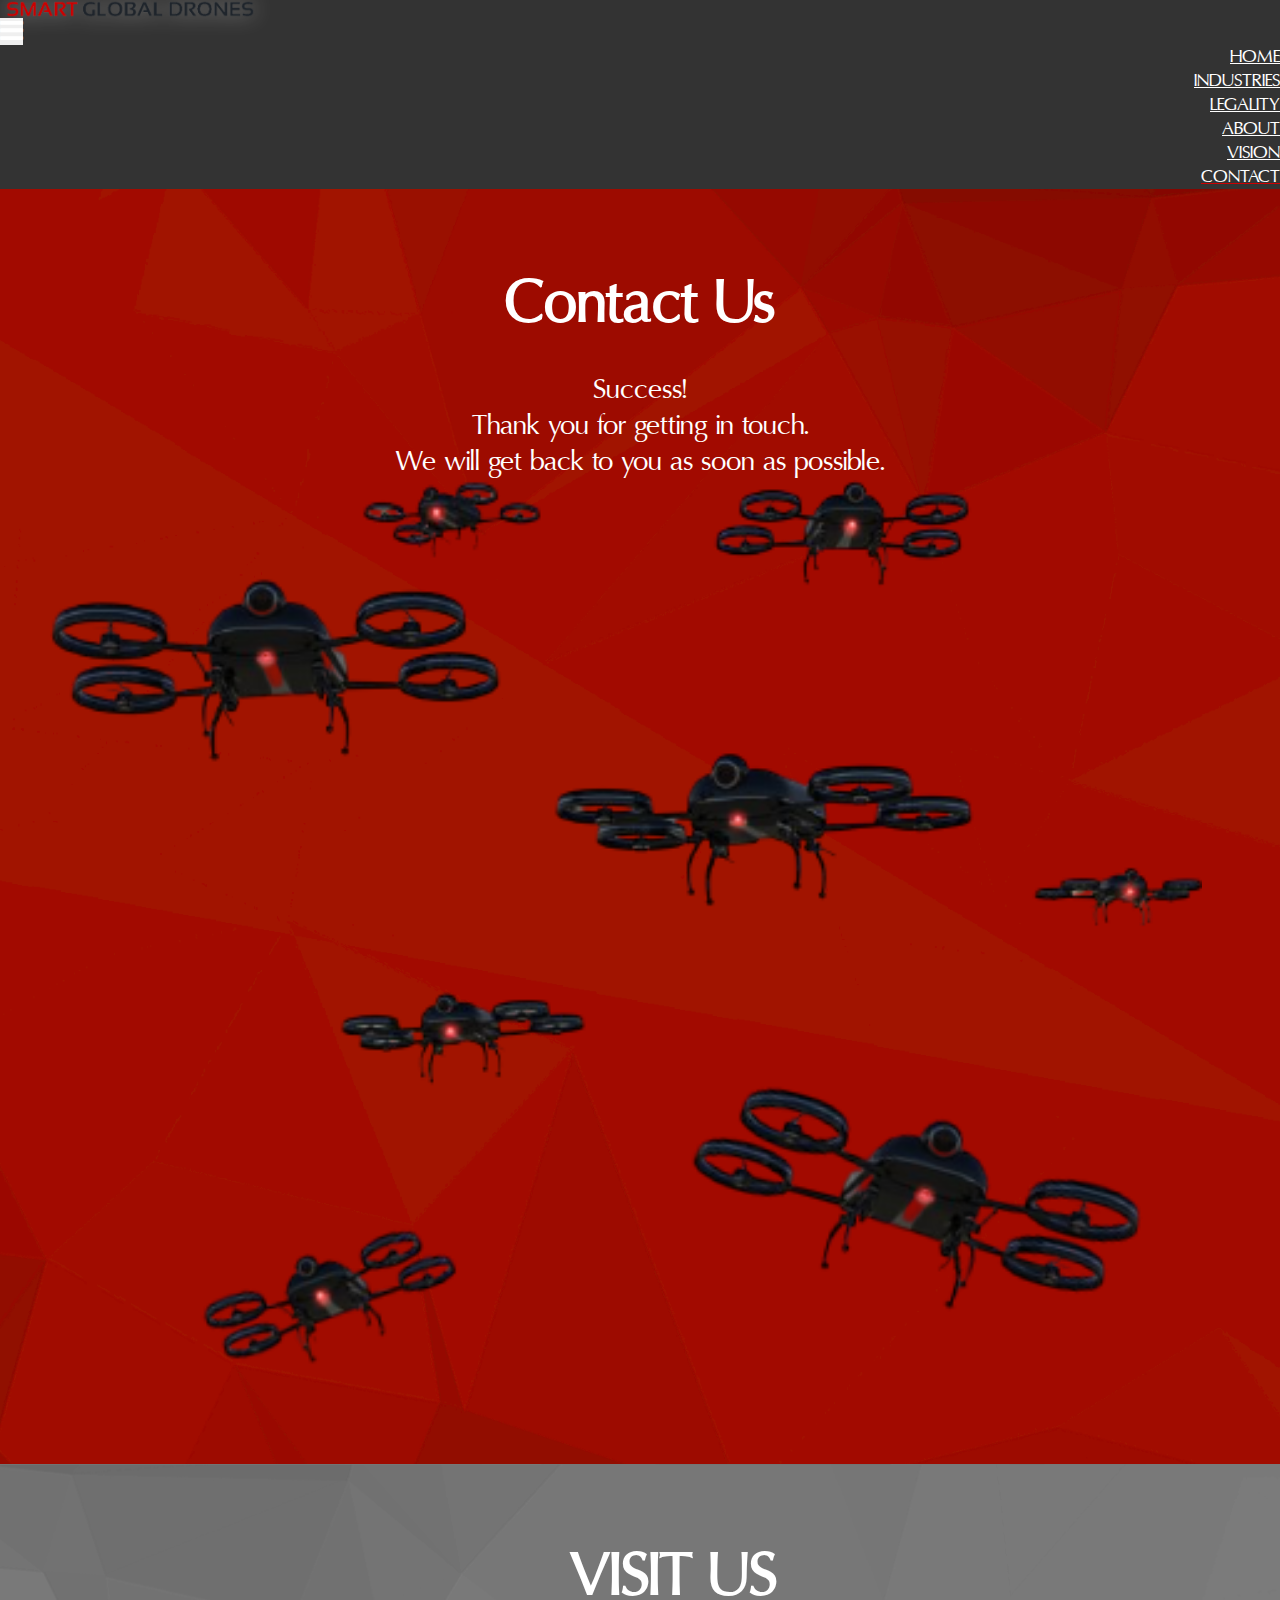
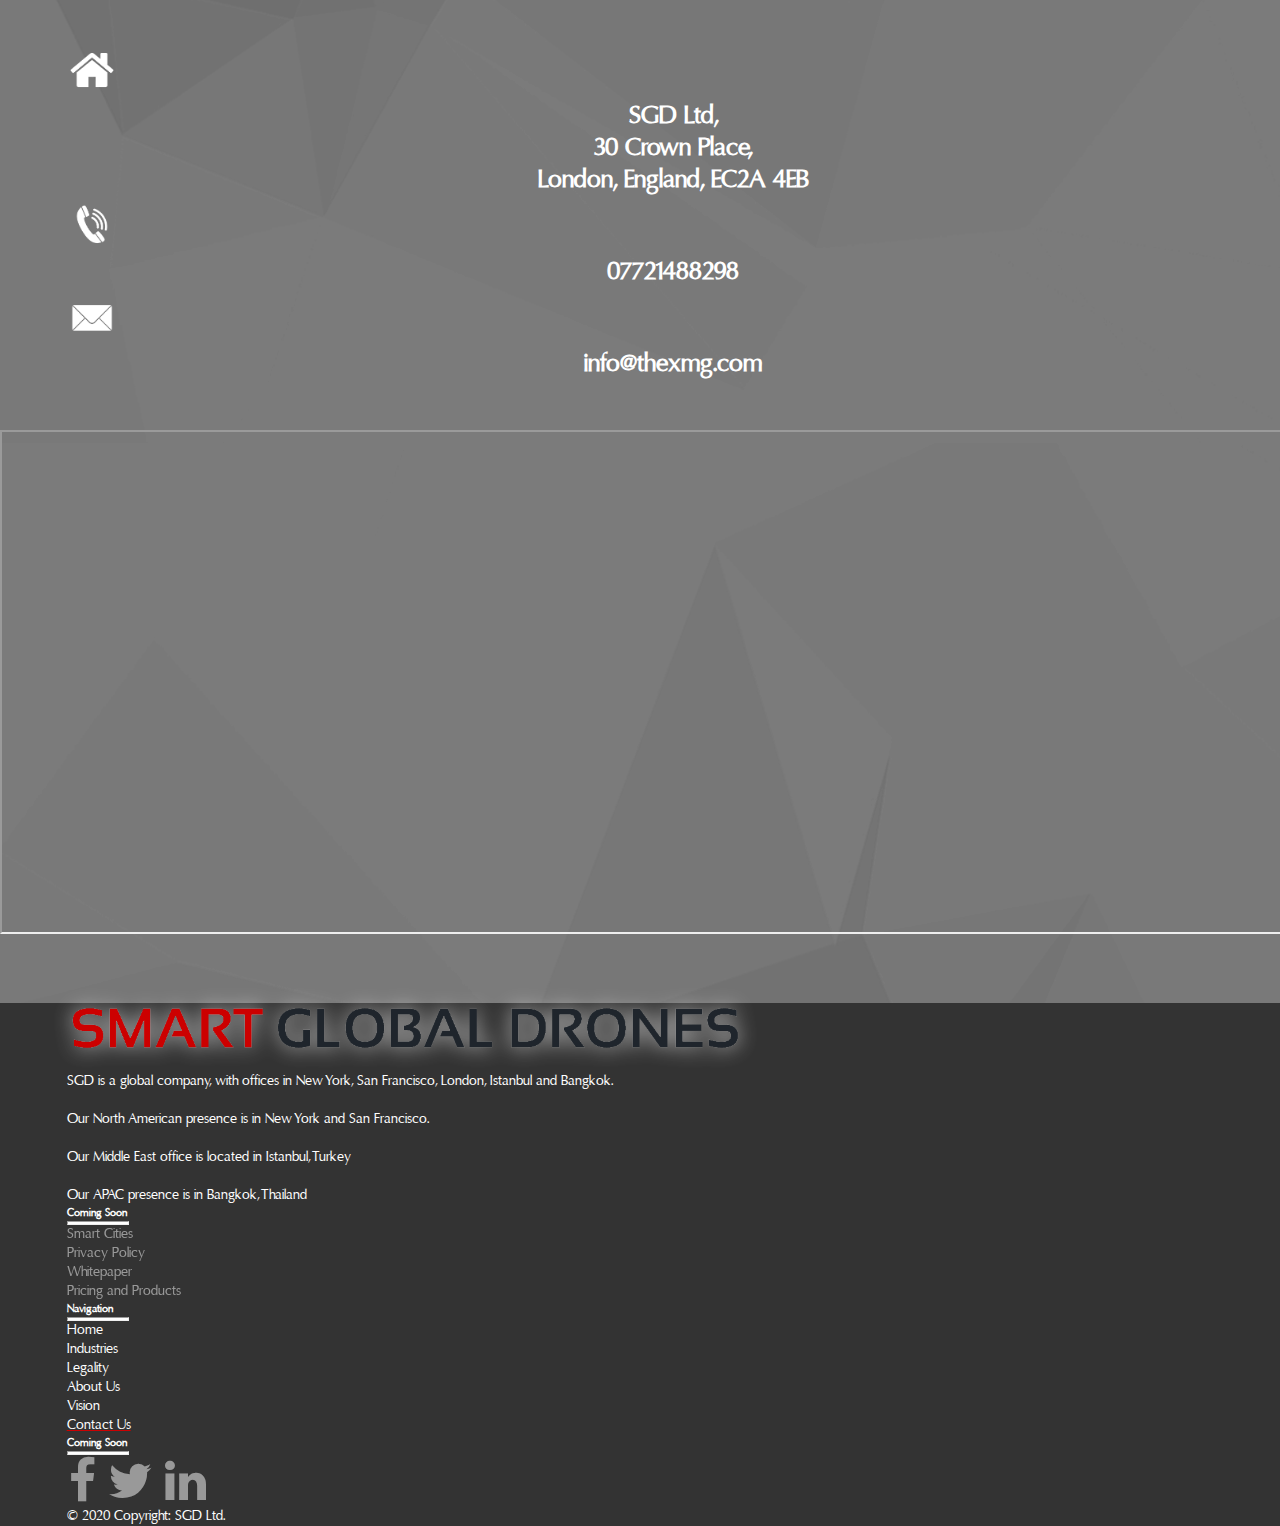
<file: success.html>
<html>
  <head>
    <meta charset="utf-8" name="viewport" content="width=device-width, initial-scale=1, maximum-scale=1, minimum-scale=1, user-scalable=no, minimal-ui"/>
    <title>SGD | Contact Us</title><!--Sets title for page and dsiplays in tab-->
    <link rel="shortcut icon" href=""/><!--insert logo filname in href-->
    <link rel="stylesheet" href="contact-us.css">
    <link href="https://cdn.jsdelivr.net/npm/bootstrap@5.0.2/dist/css/bootstrap.min.css" rel="stylesheet" integrity="sha384-EVSTQN3/azprG1Anm3QDgpJLIm9Nao0Yz1ztcQTwFspd3yD65VohhpuuCOmLASjC" crossorigin="anonymous">
    <link rel="stylesheet" href="https://stackpath.bootstrapcdn.com/font-awesome/4.7.0/css/font-awesome.min.css">
    <script src="https://cdn.jsdelivr.net/npm/bootstrap@5.0.2/dist/js/bootstrap.bundle.min.js" integrity="sha384-MrcW6ZMFYlzcLA8Nl+NtUVF0sA7MsXsP1UyJoMp4YLEuNSfAP+JcXn/tWtIaxVXM" crossorigin="anonymous"></script>       
</head>
<body>
  <section class="header" id="MenuBar"><!--creates menu bar section-->
    <div class="container"><!--creates container for menu bar which adjusts with screen width-->
        <nav class="navbar navbar-expand-lg bg-#333 fixed-top"><!--creates a navbar with desired backgound colour, transformation when screen is too small and fixes it to the top regardless of the user scrolling-->
            <div class="navbar-header container-fluid mx-auto">
                <a class="navbar-brand" href="index.html">
                    <img class="img-fluid"src="img/sgdlogo.png"/>
                </a><!--creates a link using the company logo-->
                <div class="dropdown" id="nav-drop">
                <button class="navbar-toggler" type="button" data-bs-toggle="dropdown" data-bs-target="#nav-dropdown">
                    <i class="fa fa-bars fa-2x" aria-hidden="true" style="color: white;"></i>
                </button>
                <ul class="dropdown-menu dropdown-menu-end" id="nav-drop" style="text-align: end;">
                  <li class="nav-item"><a class="dropdown-item nav-link" href="index.html">HOME</a></li>
                  <li class="nav-item"><a class="dropdown-item nav-link" href="industry.html">INDUSTRIES</a></li>
                  <li class="nav-item"><a class="dropdown-item nav-link" href="legality.html">LEGALITY</a></li>
                  <li class="nav-item"><a class="dropdown-item nav-link" href="about.html">ABOUT</a></li>
                  <li class="nav-item"><a class="dropdown-item nav-link" href="vision.html">VISION</a></li>
                  <li class="nav-item active"><a class="dropdown-item nav-link" href="contact-us.html">CONTACT</a></li>
              </ul>
          </div>
      </div>
      <div class="collapse navbar-collapse mx-4" id="main_nav">
          <ul class="navbar-nav ms-auto"><!--a list to house all the menu links-->
              <li class="nav-item"><a class="nav-link" href="index.html">HOME</a></li><!--generates home link-->
              <li class="nav-item"><a class="nav-link" href="industry.html">INDUSTRIES</a></li><!--generates home link-->
              <li class="nav-item"><a class="nav-link" href="legality.html">LEGALITY</a></li><!--generates legality link-->
              <li class="nav-item"><a class="nav-link" href="about.html">ABOUT</a></li><!--generates about link-->
              <li class="nav-item"><a class="nav-link" href="vision.html">VISION</a></li><!--generates about link-->
              <li class="nav-item active"><a class="nav-link" href="contact-us.html">CONTACT</a></li><!--generates contact us link link-->
          </ul>
      </div>
        </nav>
    </div>    
</section>
 
<section class="talktous">
  <div class="container">
    <div class="row">
      <div class="col-sm-12 col-md-12 col-lg-7">
        <h1 class="title">Contact Us</h1>
      </div>
      <div class="col-sm-12 col-md-12 col-lg-7">
        <p class=success>Success! 
          <br>
          Thank you for getting in touch.
          <br>
          We will get back to you as soon as possible.</p>
        <!--<div class="col-sm-12 col-md-12 col-lg-12">
          <div class="submit"><a href="#" class="express-btn">Submit</a></div>
        </div>-->
      </div>
      <div class="col-xs-2 col-sm-12 col-md-12 col-lg-5">
        <img id=droneimg src="img/drones.png" class="img_fluid" width="90%"/>
      </div>     
    </div>
  </div>
</section>

        
  <section class="visitus">
    <div class="container">
      <div class="row">
        <div class="col-sm-12 order-sm-first col-md-12 order-md-first col-lg-5 order-lg-last" id="on">
          <div class="visitustxt">
            <h2 class="title1">VISIT US</h2>
            <div class="col-12">
              <div class="icons text-center">
                <img src="img/house_icon.png" class="img-fluid"/>
              </div>
            </div>
            <div class="col-12">
              <h2 class="subtitle1">SGD Ltd, 
                                    <br>
                                    30 Crown Place, 
                                    <br>
                                    London, England, EC2A 4EB</h2>
            </div>
            <div class="col-12">
              <div class="icons text-center">
                <img src="img/phone_icon.png" class="img-fluid"/>
              </div>
            </div>
            <div class="col-12">
              <h2 class="subtitle1">07721488298</h2>
            </div>
            <div class="col-12">
              <div class="icons text-center">
                <img src="img/email_icon.png" class="img-fluid"/>
              </div>
            </div>
            <div class="col-12">
              <h2 class="subtitle1">info@thexmg.com</h2>
            </div>
          </div>
        </div>
        <div class="col-sm-12 order-sm-last col-md-12 order-md-last col-lg-7 order-lg-first text-center">
          <div class="googlemap">
            <iframe class="test1" src="https://www.google.com/maps/embed?pb=!1m18!1m12!1m3!1d2482.546335771252!2d-0.08506558399209647!3d51.52153851748997!2m3!1f0!2f0!3f0!3m2!1i1024!2i768!4f13.1!3m3!1m2!1s0x48761cae0faca4c7%3A0x3914834445be223a!2s30%20Crown%20Place%20-%20Bourne%20Office%20Space!5e0!3m2!1sen!2suk!4v1625153997269!5m2!1sen!2suk"  allowfullscreen="" loading="lazy"></iframe>
          </div>
        </div>
      </div>
    </div>
  </section>

<!-- Used to set the background -->
<section>
  <div class="background"></div>
</section>

  <footer>
    <!-- Section: Footer  -->
    <section class="my-auto" id="main_footer">
        <div class="container text-center text-md-start my-auto">
        <!-- Grid row -->
            <div class="row mt-auto mb-4">
            <!-- Grid column -->
                <div class="col-md-5 col-lg-4 col-xl-3 mx-auto mb-md-0 my-4">
                <!-- Content -->
                <img class="img-fluid"src="img/sgdlogo.png" id="footer_logo"/>
                <p>
                    <br>
                    SGD is a global company, with offices in New York, San Francisco, London, Istanbul and Bangkok.
                    <br>
                    <br>
                    Our North American presence is in New York and San Francisco.
                    <br>
                    <br>
                    Our Middle East office is located in Istanbul, Turkey
                    <br>
                    <br>
                    Our APAC presence is in Bangkok, Thailand
                </p>
            </div>
            <!-- Grid column -->

            <!-- Grid column -->
            <div class="col-md-2 col-lg-2 col-xl-2 mx-auto mb-md-0 my-4">
                <!-- Links -->
                <!-- <h6 class="text-uppercase fw-bold">Resources</h6> -->
                <h6 class="text-uppercase fw-bold">Coming Soon</h6>
                <hr class="mb-4 mt-0 d-inline-block mx-auto"/>
                <p>
                    <a href="#!" class="disabled">Smart Cities</a>
                </p>
                <p>
                    <a href="#!" class="disabled">Privacy Policy</a>
                </p>
                <p>
                    <a href="#!" class="disabled">Whitepaper</a>
                </p>
                <p>
                    <a href="#!" class="disabled">Pricing and Products</a>
                </p>
            </div>
            <!-- Grid column -->

            <!-- Grid column -->
            <div class="col-md-2 col-lg-2 col-xl-2 mx-auto mb-md-0 my-4">
                <!-- Links -->
                <h6 class="text-uppercase fw-bold">Navigation</h6>
                <hr class="mb-4 mt-0 d-inline-block mx-auto"/>
                <p>
                    <a href="index.html" >Home</a>
                </p>
                <p>
                    <a href="industry.html">Industries</a>
                </p>
                <p>
                    <a href="legality.html">Legality</a>
                </p>
                <p>
                    <a href="about.html">About Us</a>
                </p>
                <p>
                  <a href="vision.html">Vision</a>
              </p>
                <p>
                    <a href="contact-us" class="active">Contact Us</a>
                </p>
            </div>
            <!-- Grid column -->

            <!-- Grid column -->
            <div class="col-md-2 col-lg-3 col-xl-3 mx-auto mb-md-0 my-4">
                <!-- <h6 class="text-uppercase fw-bold">Follow Us</h6> -->
                <h6 class="text-uppercase fw-bold">Coming Soon</h6>
                <hr class="mb-4 mt-0 d-inline-block mx-auto"/>
                <table class="mx-auto mx-lg-0">
                    <tr>
                    <td><a href="#" class="disabled"><i class="fa fa-facebook fa-3x" aria-hidden="true"></i></a></td>
                    <td><a href="#" class="disabled"><i class="fa fa-twitter fa-3x" aria-hidden="true"></i></a></td>
                    <td><a href="#" class="disabled"><i class="fa fa-linkedin fa-3x" aria-hidden="true"></i></a>
                </tr></td>
                </table>
            </div>
            <!-- Grid column -->
        </div>
        <!-- Grid row -->
        </div>
        <!-- Section: Links  -->
        <!-- Copyright -->
        <div class="text-center py-2">
            <p>© 2020 Copyright: SGD Ltd.</p>
        <!-- Copyright -->
        </div>
    </section>
</footer>
</body>
</html>
</file>
<file: about.css>
@font-face {
	font-family: Font;
	src: url(font/OregonLdo-d9q7.ttf);}

@media all{
	.disabled{
		color: #fff;
		opacity: 0.5;
		pointer-events: none;
	}
/*------------navbar-------------*/

.navbar  .dropdown-menu{
    display: none;
    text-align: end;
    min-width: 0;
    width:auto;
}
.navbar .nav-item:hover .nav-link{ 
    text-decoration-line: underline;
    text-decoration-color: #cc0102;
    color:#cc0102;
}
.navbar #ind-drop:hover .dropdown-menu{
    display:block;
    right: 0;
}
.navbar #nav-ind-drop:hover .dropdown-menu{
    display:block;
    top: 0%;
    right: 100%;
}
.navbar .dropdown-menu .dropdown-item:hover{
    background-color: #333333;
    text-decoration-line: underline;
    text-decoration-color: #cc0102;
    color: #cc0102;					 
}
.navbar .dropdown-menu{ 
    background-color: #333333;
    border-color: #333333;
}
.navbar .dropdown-menu .dropdown-item{
    color: #fff;
    font-size: 20px;
    font-family: 'font';
}
.navbar-nav {
    display: block;
      list-style-type: none;
      margin: 0;
      padding: 0;
    background-color: #333333;
}
.navbar-nav .nav-item{
    list-style-type: none;
    margin: 0;
    padding: 0;
    background-color: #333333;
    font-family: 'font';
    font-size: 18px;
}
.navbar-nav .nav-link{
    display: block;
    color: #fff;
    text-align: end;
    padding:0
}
.navbar{
    background-color: #333333;
}
.active .nav-link{
    text-decoration-line: underline;
    text-decoration-color:#cc0102;
}
body .navbar .navbar-toggler{
    color: #333333;
    border: none;
}
.navbar-brand img{
    width: 250px;
    margin-left: 5px;
    filter: drop-shadow(0px 0px 10px rgba(255, 255, 255, 0.5)) !important;
    transform: scale(1.);
}
.navbar-brand:hover{
    filter: drop-shadow(0px 0px 10px rgba(255, 255, 255, 0.5)) !important;
    transform: scale(1.);
}

/*------------footer---------------*/

#main_footer{background-color: #333333;
    padding-left: 5.208333333333333vw;
}
        
    #main_footer h6{font-family: font;
        color: #fff;
    }
    
    #main_footer hr{
        width: 60px;
        min-height: 2px;
        background-color: #fff;
    }
    
    #footer_logo{max-height: 50px;
                min-width: 250px;
                align-self: center;
                filter: drop-shadow(0px 0px 10px rgba(255, 255, 255, 0.75)) !important;
            }
    
    #main_footer p a{text-decoration: none;
            font-family: font;
            font-size: 14px;
            color: #fff;}
    
    #main_footer .active{
        text-decoration: underline;
        text-decoration-color: #cc0102;
        }
    #main_footer a:hover{
        text-decoration: underline;
        text-decoration-color: #cc0102;
                color: #cc0102;
    }
    #main_footer p{font-size: 12px;
        font-family: font;
        color: #fff;
        font-size: 14px;}	
    
    table i{color: #fff;}
    
    #main_footer td{padding-inline-end: 10px;}
        /*FOOTER*/
    }


.heading-section {
		text-align: center;
		font-family: font;
		overflow: hidden;
	}

    .text-section {
		padding-top: 25px;
		padding-left: 30px;
		padding-right: 30px;
        font-size: 30px;
        text-align: center;
		font-family: font;
		overflow: hidden;
		color: black;
		background-color: rgba(255, 255, 255, 0.5);
    }


	.video-section {
		text-align: center;
		padding-top: 6em;
		padding-bottom: 3em;
	} 

	@media (max-width :750px) {
		.video-section{
			display: none;
		}
	}





	.video-section-small {
		text-align: center;
		padding-top: 6em;
		padding-bottom: 3em;
	} 

	@media (min-width :751px) {
		.video-section-small{
			display: none;
		}
	}




	.background-section { 
	min-height: 100vh; 
	width: 100%; 
	background-image: url(img/aboutbg.jpg);
	background-position: centre; 
	background-size: cover; 
	position: relative;
	}
</file>
<file: contact-us.css>
*
{
    padding: 0;
    margin: 0;
}
@font-face {
	font-family: font;
	src: url(font/OregonLdo-d9q7.ttf);
}

@media all{
	.disabled{
		color: #fff;
		opacity: 0.5;
		pointer-events: none;
	}


/*------------navbar-------------*/

.navbar  .dropdown-menu{
    display: none;
    text-align: end;
    min-width: 0;
    width:auto;
}
.navbar .nav-item:hover .nav-link{ 
    text-decoration-line: underline;
    text-decoration-color: #cc0102;
    color:#cc0102;
}
.navbar #ind-drop:hover .dropdown-menu{
    display:block;
    right: 0;
}
.navbar #nav-ind-drop:hover .dropdown-menu{
    display:block;
    top: 0%;
    right: 100%;
}
.navbar .dropdown-menu .dropdown-item:hover{
    background-color: #333333;
    text-decoration-line: underline;
    text-decoration-color: #cc0102;
    color: #cc0102;					 
}
.navbar .dropdown-menu{ 
    background-color: #333333;
    border-color: #333333;
}
.navbar .dropdown-menu .dropdown-item{
    color: #fff;
    font-size: 20px;
    font-family: 'font';
}
.navbar-nav {
    display: block;
      list-style-type: none;
      margin: 0;
      padding: 0;
    background-color: #333333;
}
.navbar-nav .nav-item{
    list-style-type: none;
    margin: 0;
    padding: 0;
    background-color: #333333;
    font-family: 'font';
    font-size: 18px;
}
.navbar-nav .nav-link{
    display: block;
    color: #fff;
    text-align: end;
    padding:0
}
.navbar{
    background-color: #333333;
}
.active .nav-link{
    text-decoration-line: underline;
    text-decoration-color:#cc0102;
}
body .navbar .navbar-toggler{
    color: #333333;
    border: none;
}
.navbar-brand img{
    width: 250px;
    margin-left: 5px;
    filter: drop-shadow(0px 0px 10px rgba(255, 255, 255, 0.5)) !important;
    transform: scale(1.);
}
.navbar-brand:hover{
    filter: drop-shadow(0px 0px 10px rgba(255, 255, 255, 0.5)) !important;
    transform: scale(1.);
}

/*------------talktous-------------*/

.talktous{
    background-image: url(img/diamond_red.png);
    background-size: cover;
    background-position: center;
    background-attachment: scroll;
    padding: 5.025125628140704vh 0px;
}
.title{
    text-align: center;
    font-family: 'font';
    padding: auto;
    margin-top: 30px;
    margin-bottom: 30px;
    font-size: 60px;
    color:#fff;
}
/*
input {
    padding: 10px;
    border-radius: 5px;
    width: 280px;
    border: 1px solid rgb(0, 114, 66);
    font-size: 18px;
    outline: none;
    color: #333;
  } 

  .error {
    color: red;
    font-size: 14px;
    margin-top: 6px;
  }  */

.formtitle1{
    font-family: 'font';
    color: #fff;
    font-size: 23px; 
    padding-top: 10px;
 }
  
.formtitle2{
    font-family: 'font';
    color: #fff;
    font-size: 23px; 
    padding-top: 10px;
 }

.formtitle3{
    font-family: 'font';
    color: #fff;
    font-size: 23px; 
    padding-top: 10px;
 }

.formtitle4{
    font-family: 'font';
    color: #fff;
    font-size: 23px; 
    padding-top: 10px;
 }
/*
#message{
    margin-bottom: 20px;
}*/

.btn-secondary{
    margin: auto;
    width: 170px;
    background: #929292;
    color: #fff;
    text-align: center;
    margin-top: 40px;
    margin-bottom: 0px;
    font-size: 16px;
    font-family: 'font';
  }
    .btn-secondary a:hover{
      background: #333333;
      color: #ffffff;
  }
  
.success{
    color: #fff;
    text-align: center;
    font-size: 28px;
    font-family: 'font';
}
  
#droneimg{
    margin-left: 3.90625vw;
    margin-top: 0px;
    justify-items: center;
}

/*------------visitus---------------*/

.visitus{
    background-image: url(img/diamond_grey.png);
    background-size: cover;
    background-position: bottom;
    background-attachment: scroll;
    padding: 7.035175879396985vh 0px;
    justify-content: space-between;
}
.visitustxt{
    padding-left: 5.208333333333333vw;
    margin-bottom: 50px
}
.title1{
    text-align: center;
    font-family: 'font';
    padding: auto;
    margin-top: 10px;
    margin-bottom: 25px;
    font-size: 60px;
    color:#fff;
}
.subtitle1{
    text-align: center;
    font-size: 25px;
    font-family: 'font';
    color:#fff;
}

.googlemap{
    height: 500px;
    padding-left: 000px;
    margin-bottom: 10px;
}
.test1{
    width: 100%; 
    height: 100%;
    
}
.icons img{
    max-height: 50px;
    margin-top: 5px;
    margin-bottom: 5px; 
}

/*------------background---------------*/

.background {
    background-color: #333333;
    background-repeat: no-repeat;
    background-size: cover;
    position: absolute;
    overflow: hidden;
    height: auto;
	z-index: -1;
	top: 0;
	left: 0;
	right: 0;
	bottom: 0;
}

/*------------footer---------------*/

#main_footer{
    background-color: #333333;
    padding-left: 5.208333333333333vw;
    position: sticky;
    bottom: 0px;
}	

#main_footer h6{font-family: font;
    color: #fff;
}

#main_footer hr{
    width: 60px;
    min-height: 2px;
    background-color: #fff;
}

#footer_logo{max-height: 50px;
            min-width: 250px;
            align-self: center;
            filter: drop-shadow(0px 0px 10px rgba(255, 255, 255, 0.75)) !important;
        }

#main_footer p a{text-decoration: none;
        font-family: font;
        font-size: 14px;
        color: #fff;}

#main_footer .active{
    text-decoration: underline;
    text-decoration-color: #cc0102;
    }
#main_footer a:hover{
    text-decoration: underline;
    text-decoration-color: #cc0102;
            color: #cc0102;
}
#main_footer p{font-size: 12px;
    font-family: font;
    color: #fff;
    font-size: 14px;}	

table i{color: #fff;}

#main_footer td{padding-inline-end: 10px;}
    /*FOOTER*/
}
</file>
<file: industry.css>
@font-face {
	font-family: font;
	src: url(font/OregonLdo-d9q7.ttf);}

@media all{
	.disabled{
		color: #fff;
		opacity: 0.5;
		pointer-events: none;
	}
/*------------navbar-------------*/

.navbar  .dropdown-menu{
    display: none;
    text-align: end;
    min-width: 0;
    width:auto;
}
.navbar .nav-item:hover .nav-link{ 
    text-decoration-line: underline;
    text-decoration-color: #cc0102;
    color:#cc0102;
}
.navbar #ind-drop:hover .dropdown-menu{
    display:block;
    right: 0;
}
.navbar #nav-ind-drop:hover .dropdown-menu{
    display:block;
    top: 0%;
    right: 100%;
}
.navbar .dropdown-menu .dropdown-item:hover{
    background-color: #333333;
    text-decoration-line: underline;
    text-decoration-color: #cc0102;
    color: #cc0102;					 
}
.navbar .dropdown-menu{ 
    background-color: #333333;
    border-color: #333333;
}
.navbar .dropdown-menu .dropdown-item{
    color: #fff;
    font-size: 20px;
    font-family: 'font';
}
.navbar-nav {
    display: block;
      list-style-type: none;
      margin: 0;
      padding: 0;
    background-color: #333333;
}
.navbar-nav .nav-item{
    list-style-type: none;
    margin: 0;
    padding: 0;
    background-color: #333333;
    font-family: 'font';
    font-size: 18px;
}
.navbar-nav .nav-link{
    display: block;
    color: #fff;
    text-align: end;
    padding:0
}
.navbar{
    background-color: #333333;
}
.active .nav-link{
    text-decoration-line: underline;
    text-decoration-color:#cc0102;
}
body .navbar .navbar-toggler{
    color: #333333;
    border: none;
}
.navbar-brand img{
    width: 250px;
    margin-left: 5px;
    filter: drop-shadow(0px 0px 10px rgba(255, 255, 255, 0.5)) !important;
    transform: scale(1.);
}
.navbar-brand:hover{
    filter: drop-shadow(0px 0px 10px rgba(255, 255, 255, 0.5)) !important;
    transform: scale(1.);
}


	/* Tab layout */
.nav>li>button.active,
.nav>li>button.active:hover,
.nav>li>button.active:active,
.nav>li>button.active:focus {
  background-color: #333333 !important;
 font-family: font;
}


.nav-pills button{
    background-color: transparent;
    color: black;
    font-family: font;
    font-size: 25px;
}
.nav-pills .nav-item button:hover{
    background-color: #272727;
    color: rgb(253, 9, 9);
    font-family: font;
}
	
	/*INTRO & MAIN CONTENT*/
.main-content{
	background: linear-gradient(to bottom, #ccccff 0%,#ffcccc 100%)
}

.bg-image{
	background-repeat: no-repeat;
	background-position: center center;
	background-attachment: cover;
}

.bg-image h1{
margin-top: 50px;
font-size: 50px;
font-family: font;
color: white;
text-shadow: 2px 2px 4px #000000;
}

    .grid-container{
display: inline-grid;
grid-template-columns: auto auto auto;
background-color: rgb(172, 172, 172);
padding: 10px;
}

.grid-item{
    background-color: rgb(172, 172, 172);
    border: none;
    padding: 20px;
    font-size: 20px;
    text-align: center;
	font-family: font;
}

.industry-page-h1 h1{
	font-family: font;
	color: white;
}

.intro-title-h2 h2{
    font-size: 40px;
    font-family: font;
	text-align: center;
}


.intro-paragraph p{
	font-size: calc(32px - 0.5vw) ;
    font-family: font;
}

.industry-paragraph-1 p{
    font-size: calc(32px - 0.5vw);
    font-family: font;
    text-align: justify;
    padding-top: 10px;
}

.industry-paragraph-2 p{
    font-size: calc(32px - 0.5vw);
    font-family: font;
    text-align: justify;
    padding-top: 10px;
}

.industry-paragraph-3 p{
    font-size: calc(32px - 0.5vw);
    font-family: font;
    text-align: justify;
    padding-top: 10px;
}

.industry-paragraph-4 p{
    font-size: calc(32px - 0.5vw);
    font-family: font;
    text-align: justify;
    padding-top: 10px;
}

.industry-paragraph-5 p{
    font-size: calc(32px - 0.5vw);
	font-family: font;
    text-align: justify;
    padding-top: 10px;
}

.industry-paragraph-6 p{
    font-size: calc(32px - 0.5vw);
	font-family: font;
    text-align: justify;
    padding-top: 10px;
}

.center{
	text-align: center;
}

/*------------footer---------------*/

#main_footer{background-color: #333333;
    padding-left: 5.208333333333333vw;}
        
    #main_footer h6{font-family: font;
        color: #fff;
    }
    
    #main_footer hr{
        width: 60px;
        min-height: 2px;
        background-color: #fff;
    }
    
    #footer_logo{max-height: 50px;
                min-width: 250px;
                align-self: center;
                filter: drop-shadow(0px 0px 10px rgba(255, 255, 255, 0.75)) !important;
            }
    
    #main_footer p a{text-decoration: none;
            font-family: font;
            font-size: 14px;
            color: #fff;}
    
    #main_footer .active{
        text-decoration: underline;
        text-decoration-color: #cc0102;
        }
    #main_footer a:hover{
        text-decoration: underline;
        text-decoration-color: #cc0102;
                color: #cc0102;
    }
    #main_footer p{font-size: 12px;
        font-family: font;
        color: #fff;
        font-size: 14px;}	
    
    table i{color: #fff;}
    
    #main_footer td{padding-inline-end: 10px;}
        /*FOOTER*/
    }
</file>
<file: legality.css>
@font-face {
	font-family: font;
	src: url(font/OregonLdo-d9q7.ttf);}


@media all{

    body {
		margin: 0;
		padding: 0;
	}

	.disabled{
		color: #fff;
		opacity: 0.5;
		pointer-events: none;
	}

	.header{
		height: 43px;
		background-color: #333333;
		background-size: cover;
		background-position: center;
		background-attachment: scroll;
		text-align: left;
		color:#fff;
	}
	.header h1{
		padding-top: 75px;
		padding-bottom: 10px;
		font-size: 40px;
		font-family: "font";
		filter: drop-shadow(0px 0px 5px rgba(0, 0, 0, 1))
	}
	.header h2{
		font-size: 20px;
		font-family: "font";
	}

	/* MENUBAR & DROPDOWN MENU 
    =====================================*/
	
	.navbar  .dropdown-menu{
		display: none;
		text-align: end;
		min-width: 0;
		width:auto;
		}
	.navbar .nav-item:hover .nav-link{ 
		text-decoration-line: underline;
		text-decoration-color: #cc0102;
		color:#cc0102;
	}
	.navbar #ind-drop:hover .dropdown-menu{
		display:block;
		right: 0;
					}
	.navbar #nav-ind-drop:hover .dropdown-menu{
		display:block;
		top: 0%;
		right: 100%;
	
					}
	.navbar .dropdown-menu .dropdown-item:hover{
		background-color: #333333;
		text-decoration-line: underline;
		text-decoration-color: #cc0102;
		color: #cc0102;					 
	}
	.navbar .dropdown-menu{ 
		background-color: #333333;
		border-color: #333333;
	}
	.navbar .dropdown-menu .dropdown-item{
		color: #fff;
		font-size: 20px;
		font-family: font;
	}
	.navbar-nav {
		display: block;
		  list-style-type: none;
		  margin: 0;
		  padding: 0;
		background-color: #333333;
	}
	.navbar-nav .nav-item{
		list-style-type: none;
		margin: 0;
		padding: 0;
		background-color: #333333;
		font-family: font;
		font-size: 18px;
	}
	.navbar-nav .nav-link{
		display: block;
		color: #fff;
		text-align: end;
		padding:0
	}
	.navbar{
		background-color: #333333;
	}
	.active .nav-link{
		text-decoration-line: underline;
		text-decoration-color:#cc0102;
	}
	body .navbar .navbar-toggler{
		color: #333333;
		border: none;
	  }
	.navbar-brand img{
		width: 250px;
		margin-left: 5px;
		filter: drop-shadow(0px 0px 10px rgba(255, 255, 255, 0.5)) !important;
		transform: scale(1.);
	}
	.navbar-brand:hover{
		filter: drop-shadow(0px 0px 10px rgba(255, 255, 255, 0.5)) !important;
		transform: scale(1.);
	}	

	/*MENUBAR & DROPDOWN MENU   --- END ---*/

	/* TOP SECTION OF PAGE - TITLE AND IMAGE
    ====================================== */

    .legal-title {
        background-image: url(img/legaltitle.jpg);
        background-size: cover;
        background-position: center;
        padding: 10em 0;
        color: #fff;
		height: 27em;
		margin-top: 3.5em;
		margin: auto;
    }

    .legal-title h1 {
        margin: 0;
        text-align: center;
        font-size: 6em;
        transform: translateY(-10%);
    }
			/* title responsiveness */
			@media (max-width: 530px) {
				.legal-title h1 {
					font-size: 5em;
					transform: translateY(10%);
				}
			}

			@media (max-width: 435px) {
				.legal-title h1 {
					font-size: 4.3em;
					transform: translateY(20%);
				}
			}

			@media (max-width: 370px) {
				.legal-title h1 {
					font-size: 3.9em;
					transform: translateY(30%);
				}
			}

    /* TOP SECTION         --- END ---*/
    
    /* LEGAL AND REGISTRATION
    ================================= */

    .legal-about {
        margin-top: 4em;
    }

    .legal-about-text {
        margin-left: 12em;
        margin-right: 12em;
		font-family: "font";
    }

	.legal-about-text span{
		color: black;
	}

    .legal-about-text h2 {
        font-size: 2em;
		color: black;
    }
    
    .legal-about-text p {
        font-size: 1.5em;
        text-align: justify;
        transform: translateY(10%);
		color: #333;
    }

			/* Responsiveness of top 2 paragraphs */
			@media (max-width: 1090px) {
				.legal-about-text h2 {
					font-size: 2.2em;
				}

				.legal-about-text p {
					font-size: 1.7em;
				}
			}

			@media (max-width: 890px) {
				.legal-about-text {
					margin-left: 10em;
					margin-right: 10em;
				}
			}

			@media (max-width: 770px) {
				.legal-about-text {
					margin-left: 7em;
					margin-right: 7em;
				}
			}

			@media (max-width: 625px) {
				.legal-about-text h2 {
					font-size: 2em;
				}

				.legal-about-text p {
					font-size: 1.5em;
				}
			}

			@media (max-width: 550px) {
				.legal-about-text {
					margin-left: 5em;
					margin-right: 5em;
				}

				.legal-about-text h2 {
					font-size: 1.7em;
				}

				.legal-about-text p {
					font-size: 1.3em;
				}
			}

			@media (max-width: 430px) {
				.legal-about-text {
					margin-right: 4em;
					margin-left: 4em;
				}

				.legal-about-text h2 {
					font-size: 1.5em;
				}

				.legal-about-text p {
					font-size: 1.2em;
				}
			}

			@media (max-width: 355px) {
				.legal-about-text {
					margin-left: 3em;
					margin-right: 3em;
				}

				.legal-about-text p {
					font-size: 1.1em;
				}
			}
			/* -- */

	.legal-extra-info {
		margin-left: 10em;
		margin-right: 10em;
		font-family: "font";
	}

    .legal-extra-text {
		display: flex;
		flex-direction: row;
		justify-content: space-around;
		align-items: center;
		text-align: center;
		font-size: 1.5em;
		color: black;
	}

			/* Responsiveness of extra info */
			@media (max-width: 1090px) {
				.legal-extra-text {
					font-size: 1.7em;
				}
			}

			@media (max-width: 625px) {
				.legal-extra-text {
					font-size: 1.5em;
				}
			}

			@media (max-width: 550px) {
				.legal-extra-text {
					font-size: 1.3em;
				}
			}

			@media (max-width: 430px) {
				.legal-extra-text {
					font-size: 1.2em;
				}
			}

			@media (max-width: 355px) {
				.legal-extra-text {
					font-size: 1.1em;
				}
			}
			/* -- */

    .extra-p1 {
		padding-left: 2em;
		padding-right: 2em;
	}

	.extra-p2 {
		padding-left: 2em;
		padding-right: 2em;
	}

	.legal-about-btn {
		display: flex;
		flex-direction: row;
		justify-content: space-around;
		align-items: center;
		text-align: center;
	}

	.btn-1 {
		font-size: 1.5em;
		width: 200px;
		height: 50px;
		border-color: #333333;
		color: black;
		background-color: #fff;
		border-radius: 10px;
		box-shadow: inset 0 0 0 0 #333333;
		transition: ease-out 0.3s;
		outline: none;
	}

	.btn-1:hover {
		box-shadow: inset 200px 0 0 0 #333333;
		color: #fff;
		cursor: pointer;
	}

	.extra-info {
		text-align: left;
	}
			/* Responsiveness of buttons */
            @media (max-width: 825px) {
				.btn-1 {
					width: 180px;
					height: 45px;
				}
			}

			@media (max-width: 770px) {
				.btn-1 {
					width: 175px;
					height: 45px;
				}
			}

			@media (max-width: 753px) {
				.legal-extra-info {
					display: none;
				}
			}

			@media (min-width: 753px) {
				.extra-info {
					display: none;
				}
			}

			/* -- */


    /* LEGAL AND REGISTRATION     --- END --- */
    
	/* RULES AND REGULATIONS 
	==================================== */
    
	.legal-rule {
		margin-top: 3em;
	}

	.legal-rule-text {
		margin-left: 12em;
		margin-right: 12em;
		margin-bottom: 4em;
		font-family: "font";
	}

	.legal-rule-text h2 {
		font-size: 2em;
		color: black;
	}

	.legal-rule-text p {
		font-size: 1.5em;
		transform: translateY(10%);
		text-align: justify;
		color: #333;
	}
    
			/* Responsiveness of rules paragraph */
			@media (max-width: 1090px) {
				.legal-rule-text h2 {
					font-size: 2.2em;
				}

				.legal-rule-text p {
					font-size: 1.7em;
				}
			}

			@media (max-width: 890px) {
				.legal-rule-text {
					margin-left: 10em;
					margin-right: 10em;
				}
			}

			@media (max-width: 770px) {
				.legal-rule-text {
					margin-left: 7em;
					margin-right: 7em;
				}
			}

			@media (max-width: 625px) {
				.legal-rule-text h2 {
					font-size: 2em;
				}

				.legal-rule-text p {
					font-size: 1.5em;
				}
			}

			@media (max-width: 550px) {
				.legal-rule-text {
					margin-left: 5em;
					margin-right: 5em;
				}

				.legal-rule-text h2 {
					font-size: 1.7em;
				}

				.legal-rule-text p {
					font-size: 1.3em;
				}
			}

			@media (max-width: 430px) {
				.legal-rule-text {
					margin-right: 4em;
					margin-left: 4em;
				}

				.legal-rule-text h2 {
					font-size: 1.5em;
				}

				.legal-rule-text p {
					font-size: 1.2em;
				}
			}

			@media (max-width: 355px) {
				.legal-rule-text {
					margin-left: 3em;
					margin-right: 3em;
				}

				.legal-rule-text p {
					font-size: 1.1em;
				}
			}
			/* -- */

	.rule-item-section {
		font-size: 0;
		width: 1090px;
		margin: 0 auto;
		transform: translateY(5%);
	}

	.rule-item-section a {
		margin: 5px;
		border: 4px solid black;
		display: inline-block;
		border-radius: 120px;
		opacity: 1;
		transition: 5ms;
	}

	.rule-item-section a:hover {
		border-color: #333333;
		opacity: .5;
	}

	.rule-item-section img {
		border-radius: 120px;
	}

			/* Responsiveness of image icons */
			@media (max-width: 1090px) {
				.rule-item-section {
					display: none;
				}
			}

			@media (max-width: 1090px) {
			.rule-item-section2 {
				font-size: 0;
				width: 740px;
				margin: 0 auto;
				transform: translateY(5%);
			}
			/* -- */

	.rule-item-section2 a {
		margin: 5px;
		border: 4px solid black;
		display: inline-block;
		border-radius: 120px;
		opacity: 1;
		transition: 5ms;
	}

	.rule-item-section2 a:hover {
		border-color: #333333;
		opacity: .5;
	}

	.rule-item-section2 img {
		border-radius: 120px;
	}
    }
    
			/* Responsiveness of small image icons */
			@media (min-width: 1091px) {
				.rule-item-section2 {
					display: none;
				}
			}

			@media (max-width: 800px) {
				.rule-item-section2 {
					display: none;
				}
			}
			/* -- */

	.rule-list {
		margin-top: 4em;
		margin-left: 10em;
		margin-right: 10em;
		font-size: 1.5em;
		text-align: justify;
		color: #333;
		font-family: "font";
	}

	.rule-list span {
		color: black;
	}

			/* Responsiveness of list */
			@media (max-width: 1300px) {
				.rule-list {
					margin-left: 6em;
					margin-right: 6em;
				}
			}

			@media (max-width: 1090px) {
				.rule-list {
					font-size: 1.7em;
				}
			}

			@media (max-width: 890px) {
				.rule-list {
					margin-left: 5.5em;
					margin-right: 5.5em;
				}
			}

			@media (max-width: 770px) {
				.rule-list {
					margin-left: 4em;
					margin-right: 4em;
				}
			}

			@media (max-width: 625px) {
				.rule-list {
					font-size: 1.5em;
				}
			}

			@media (max-width: 550px) {
				.rule-list {
					font-size: 1.3em;
				}
			}

			@media (max-width: 430px) {
				.rule-list {
					font-size: 1.2em;
					margin-left: 3em;
					margin-right: 3em;
				}
			}
		
			@media (max-width: 355px) {
				.rule-list {
					font-size: 1.1em;
					margin-left: 2em;
				}
			}

			/* -- */

	/* RULES AND REGULATIONS     --- END --- */

	/* SGD LEGAL SECTION 
	=====================================*/

	.legal-sgd-text {
		margin-top: 4em;
		margin-left: 12em;
		margin-right: 12em;
		padding-bottom: 4em;
		font-family: "font";
	}

	.legal-sgd-text h2 {
		font-size: 2em;
		color: black;
	}

	.legal-sgd-text p {
		font-size: 1.5em;
		transform: translateY(10%);
		text-align: justify;
		color: #333;
	}

			/* Responiveness of sgd legal */
			@media (max-width: 1090px) {
				.legal-sgd-text h2 {
					font-size: 2.2em;
				}

				.legal-sgd-text p {
					font-size: 1.7em;
				}
			}

			@media (max-width: 890px) {
				.legal-sgd-text {
					margin-left: 10em;
					margin-right: 10em;
				}
			}

			@media (max-width: 770px) {
				.legal-sgd-text {
					margin-left: 7em;
					margin-right: 7em;
				}
			}

			@media (max-width: 625px) {
				.legal-sgd-text h2 {
					font-size: 2em;
				}

				.legal-sgd-text p {
					font-size: 1.5em;
				}
			}

			@media (max-width: 550px) {
				.legal-sgd-text {
					margin-left: 5em;
					margin-right: 5em;
				}

				.legal-sgd-text h2 {
					font-size: 1.7em;
				}

				.legal-sgd-text p {
					font-size: 1.3em;
				}
			}

			@media (max-width: 430px) {
				.legal-sgd-text {
					margin-right: 4em;
					margin-left: 4em;
				}

				.legal-sgd-text h2 {
					font-size: 1.5em;
				}

				.legal-sgd-text p {
					font-size: 1.2em;
				}
			}

			@media (max-width: 355px) {
				.legal-sgd-text {
					margin-left: 3em;
					margin-right: 3em;
				}

				.legal-sgd-text p {
					font-size: 1.1em;
				}
			}
			/* -- */
	/* SGD LEGAL SECTION       --- END --- */


	/* FOOTER 
    =====================================*/

    #main_footer{background-color: #333333;
		padding-left: 5.208333333333333vw;}
			
		#main_footer h6{font-family: font;
			color: #fff;
		}
		
		#main_footer hr{
			width: 60px;
			min-height: 2px;
			background-color: #fff;
		}
		
		#footer_logo{max-height: 50px;
					min-width: 250px;
					align-self: center;
					filter: drop-shadow(0px 0px 10px rgba(255, 255, 255, 0.75)) !important;
				}
		
		#main_footer p a{text-decoration: none;
				font-family: font;
				font-size: 14px;
				color: #fff;}
		
		#main_footer .active{
			text-decoration: underline;
			text-decoration-color: #cc0102;
			}
		#main_footer a:hover{
			text-decoration: underline;
			text-decoration-color: #cc0102;
					color: #cc0102;
		}
		#main_footer p{font-size: 12px;
			font-family: font;
			color: #fff;
			font-size: 14px;}	
		
		table i{color: #fff;}
		
		#main_footer td{padding-inline-end: 10px;}
			/*FOOTER*/
		}
</file>
